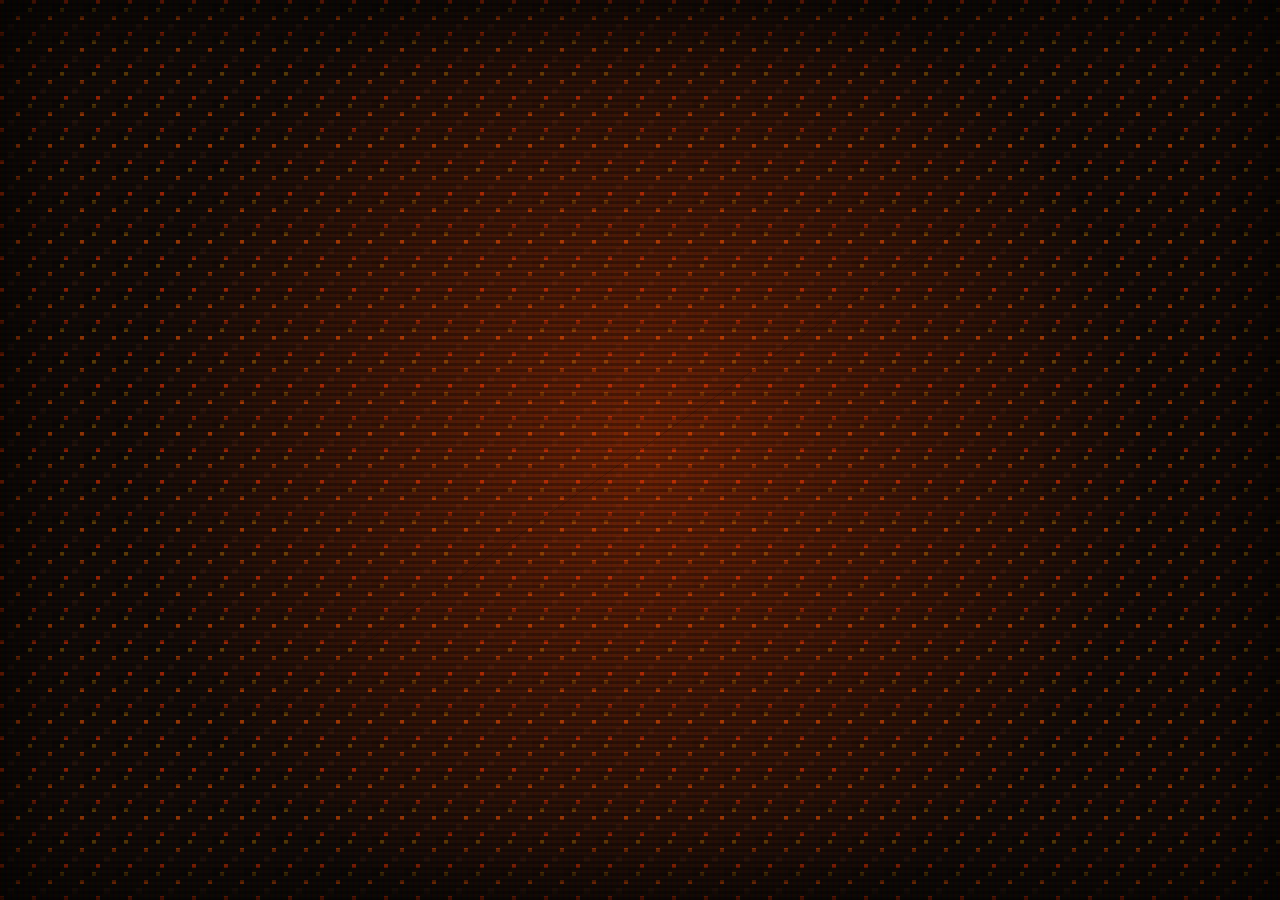
<file: index.html>
<!DOCTYPE html>
<html lang="en">

<head>
    <meta charset="UTF-8">
    <meta name="viewport" content="width=device-width, initial-scale=1.0">
    <title>lkim1124</title>
    <link rel="preconnect" href="https://fonts.googleapis.com">
    <link rel="preconnect" href="https://fonts.gstatic.com" crossorigin>
    <link href="https://fonts.googleapis.com/css2?family=Outfit:wght@400;600;800&display=swap" rel="stylesheet">
    <style>
        * {
            margin: 0;
            padding: 0;
            box-sizing: border-box;
        }

        body {
            display: flex;
            justify-content: center;
            align-items: center;
            min-height: 100vh;
            background-color: #0b0c10;
            background-image:
                linear-gradient(rgba(255, 255, 255, 0.02) 1px, transparent 1px),
                linear-gradient(90deg, rgba(255, 255, 255, 0.02) 1px, transparent 1px);
            background-size: 40px 40px;
            background-position: center;
            font-family: 'Outfit', sans-serif;
            overflow: hidden;
            position: relative;
        }

        #fight-bg-canvas {
            position: absolute;
            top: 0;
            left: 0;
            width: 100%;
            height: 100%;
            z-index: 0;
            pointer-events: none;
            image-rendering: pixelated;
            image-rendering: crisp-edges;
        }

        .container {
            position: relative;
            z-index: 1;
            text-align: center;
            display: flex;
            flex-direction: column;
            align-items: center;
            gap: 24px;
            padding: 40px;
            background: transparent;
            border: none;
            box-shadow: none;
            backdrop-filter: none;
            -webkit-backdrop-filter: none;
        }

        /* Pixelated Double-Bordered Action Button */
        .pixel-btn {
            font-family: 'Courier New', Courier, monospace;
            font-size: 2.3rem;
            font-weight: 900;
            color: #ffcc00;
            background: #101014;
            border: 4px solid #ffcc00;
            padding: 20px 42px;
            cursor: pointer;
            outline: none;
            box-shadow: 0 0 0 4px #101014, 0 0 0 8px #ff4400, 0 12px 24px rgba(0, 0, 0, 0.7);
            transition: all 0.15s ease, background-color 0.1s ease;
            text-transform: uppercase;
            letter-spacing: 2px;
            position: relative;
            z-index: 5;
            user-select: none;
            animation: pulse-border 1.5s infinite alternate ease-in-out;
        }

        .pixel-btn:hover {
            color: #ffffff;
            background: #ff4400;
            border-color: #ffffff;
            box-shadow: 0 0 0 4px #101014, 0 0 0 8px #ffcc00, 0 0 25px rgba(255, 204, 0, 0.8);
            transform: scale(1.05);
        }

        .pixel-btn:active {
            transform: scale(0.96);
        }

        /* Charred Crashed Button State */
        .pixel-btn.crashed {
            color: #661111 !important;
            background: #1b0a0a !important;
            border-color: #661111 !important;
            box-shadow: 0 0 0 4px #101014, 0 0 0 8px #2b0b0b, 0 0 10px rgba(0, 0, 0, 0.8) !important;
            animation: btn-flicker 0.15s infinite alternate !important;
            pointer-events: none;
        }

        @keyframes pulse-border {
            0% {
                box-shadow: 0 0 0 4px #101014, 0 0 0 8px #ff4400, 0 0 15px rgba(255, 68, 0, 0.4);
            }

            100% {
                box-shadow: 0 0 0 4px #101014, 0 0 0 8px #ffcc00, 0 0 30px rgba(255, 204, 0, 0.6);
            }
        }

        @keyframes btn-flicker {
            0% {
                opacity: 0.82;
                transform: translate(1px, -1px);
            }

            100% {
                opacity: 0.98;
                transform: translate(-1px, 1px);
            }
        }

        @keyframes wake-pulse {
            0%, 100% {
                border-color: rgba(0, 240, 255, 0.4);
                box-shadow: 0 0 15px rgba(0, 240, 255, 0.15);
                transform: scale(1);
            }
            50% {
                border-color: rgba(0, 240, 255, 0.8);
                box-shadow: 0 0 25px rgba(0, 240, 255, 0.35);
                transform: scale(1.03);
            }
        }

        /* Responsive styling */
        @media (max-width: 600px) {
            .pixel-btn {
                font-size: 1.6rem;
                padding: 14px 28px;
            }

            .container {
                width: 90%;
                padding: 20px 10px;
            }
        }

        /* Heavy Screen Shake for Meteor Impact */
        body.meteor-shake-active {
            animation: meteor-impact-shake 1.1s cubic-bezier(.36, .07, .19, .97) both;
            transform: translate3d(0, 0, 0);
            backface-visibility: hidden;
            perspective: 1000px;
        }

        @keyframes meteor-impact-shake {

            10%,
            90% {
                transform: translate3d(-6px, 4px, 0) rotate(-0.8deg);
            }

            20%,
            80% {
                transform: translate3d(8px, -6px, 0) rotate(1.5deg);
            }

            30%,
            50%,
            70% {
                transform: translate3d(-12px, 10px, 0) rotate(-2deg);
            }

            40%,
            60% {
                transform: translate3d(12px, -10px, 0) rotate(2deg);
            }

            95% {
                transform: translate3d(1px, -1px, 0) rotate(0.1deg);
            }
        }

        /* --- Anime Slash Overlay Styles --- */
        #intro-overlay {
            position: fixed;
            top: 0;
            left: 0;
            width: 100%;
            height: 100%;
            z-index: 9999;
            overflow: hidden;
            display: flex;
            justify-content: center;
            align-items: center;
            pointer-events: auto;
            user-select: none;
            touch-action: none;
            background-color: #030305;
            /* Seals diagonal aliasing gaps on load */
            transition: background-color 0.9s cubic-bezier(0.16, 1, 0.3, 1);
        }

        #intro-overlay::before {
            content: " ";
            display: block;
            position: absolute;
            top: 0;
            left: 0;
            bottom: 0;
            right: 0;
            background:
                linear-gradient(rgba(18, 16, 16, 0) 50%, rgba(0, 0, 0, 0.35) 50%),
                linear-gradient(90deg, rgba(255, 0, 0, 0.05), rgba(0, 255, 0, 0.03), rgba(0, 0, 255, 0.05));
            background-size: 100% 6px, 6px 100%;
            z-index: 10;
            pointer-events: none;
            opacity: 0.85;
            transition: opacity 0.5s ease-out;
        }

        #intro-overlay.slashed {
            background-color: transparent;
            pointer-events: none;
        }

        #intro-overlay.slashed::before {
            opacity: 0;
        }

        /* Diagonal splitting panels (styled as deep planet lava cavern) */
        .panel {
            position: absolute;
            top: 0;
            left: 0;
            width: 100%;
            height: 100%;
            background-color: #160c08;
            /* Dark rocky core */
            background-image:
                radial-gradient(circle at center, rgba(255, 68, 0, 0.4) 0%, transparent 65%),
                /* 16x16 Pixel dungeon stone texture */
                url("data:image/svg+xml;utf8,<svg xmlns='http://www.w3.org/2000/svg' width='16' height='16' viewBox='0 0 16 16' style='image-rendering:pixelated; shape-rendering:crispEdges;'><rect width='16' height='16' fill='%23130a07'/><rect x='0' y='0' width='2' height='2' fill='%23ff3300' opacity='0.55'/><rect x='8' y='8' width='2' height='2' fill='%23ff5500' opacity='0.55'/><rect x='14' y='4' width='2' height='2' fill='%23ffaa00' opacity='0.3'/><rect x='4' y='12' width='3' height='3' fill='%2322120c'/><rect x='10' y='2' width='4' height='4' fill='%230d0705'/></svg>"),
                /* Blocky retro-styled cracks */
                url("data:image/svg+xml;utf8,<svg xmlns='http://www.w3.org/2000/svg' width='160' height='160' viewBox='0 0 160 160' style='image-rendering:pixelated; shape-rendering:crispEdges;'><path d='M0 20 h 40 v 20 h 40 v -10 h 40 v 30 h 40 M 20 80 h 20 v 20 h 20 v -30 h 60 v 10 h 40 M 110 10 h 20 v 30 h 20' stroke='%23ff3c00' stroke-width='4' fill='none' opacity='0.75'/><path d='M0 20 h 40 v 20 h 40 v -10 h 40 v 30 h 40 M 20 80 h 20 v 20 h 20 v -30 h 60 v 10 h 40 M 110 10 h 20 v 30 h 20' stroke='%23ffaa00' stroke-width='1.5' fill='none' opacity='0.9'/></svg>");
            background-size: 100% 100%, 32px 32px, 160px 160px;
            transition: transform 1.2s cubic-bezier(0.16, 1, 0.3, 1), opacity 1.1s ease-in-out;
            pointer-events: none;
            box-shadow: inset 0 0 100px rgba(0, 0, 0, 0.95);
        }

        /* Left panel covers top-left half, with slight bleed to avoid aliasing gaps */
        .panel-left {
            clip-path: polygon(-1% -1%, 101% -1%, -1% 101%);
            filter: drop-shadow(0 0 15px rgba(255, 68, 0, 0.7));
        }

        /* Right panel covers bottom-right half */
        .panel-right {
            clip-path: polygon(101% -1%, 101% 101%, -1% 101%);
            filter: drop-shadow(0 0 15px rgba(255, 68, 0, 0.7));
        }

        /* Slice panels apart when cut is executed (breaking out of the planet) */
        #intro-overlay.slashed .panel-left {
            transform: translate(-65%, -65%) rotate(-10deg);
            opacity: 0;
        }

        #intro-overlay.slashed .panel-right {
            transform: translate(65%, 65%) rotate(10deg);
            opacity: 0;
        }

        /* Interactive trail & slash canvas */
        #slash-canvas {
            position: absolute;
            top: 0;
            left: 0;
            width: 100%;
            height: 100%;
            z-index: 2;
            pointer-events: none;
        }

        /* Mysterious profile avatar box (initially hidden) */
        .figure-container {
            position: absolute;
            bottom: 25px;
            left: 5%;
            width: 105px;
            height: 105px;
            background: rgba(16, 16, 22, 0.88);
            border: 2px solid rgba(255, 255, 255, 0.22);
            border-radius: 14px;
            padding: 8px;
            box-shadow: 0 10px 25px rgba(0, 0, 0, 0.65), 0 0 15px rgba(0, 240, 255, 0.05);
            backdrop-filter: blur(8px);
            -webkit-backdrop-filter: blur(8px);
            z-index: 3;
            opacity: 0;
            /* Changed from 0.95 to hide initially */
            transition: opacity 1.2s ease;
            pointer-events: none;
            display: flex;
            justify-content: center;
            align-items: center;
        }

        .figure-svg {
            width: 100%;
            height: 100%;
        }

        /* Pulsing unknown question symbol glow */
        .figure-svg text {
            animation: q-glow 2.5s infinite alternate ease-in-out;
        }

        @keyframes q-glow {

            0%,
            100% {
                filter: drop-shadow(0 0 2px #00f0ff);
                opacity: 0.7;
            }

            50% {
                filter: drop-shadow(0 0 9px #00f0ff);
                opacity: 1;
            }
        }

        /* Text container (centered initially for wake prompt, moves next to avatar when talking) */
        .speech-bubble {
            position: absolute;
            bottom: 50%;
            left: 50%;
            transform: translate(-50%, 50%);
            width: 600px; /* Increased to fit larger wake prompt */
            max-width: 90vw;
            text-align: center;
            opacity: 0;
            /* Changed from 1 to hide initially */
            transition: opacity 1s ease, left 0.8s cubic-bezier(0.16, 1, 0.3, 1), bottom 0.8s cubic-bezier(0.16, 1, 0.3, 1), transform 0.8s cubic-bezier(0.16, 1, 0.3, 1), width 0.8s cubic-bezier(0.16, 1, 0.3, 1);
            z-index: 3;
            pointer-events: none;
            background: none;
            border: none;
            box-shadow: none;
            backdrop-filter: none;
            -webkit-backdrop-filter: none;
            padding: 0;
        }

        .speech-bubble.talking {
            bottom: 40px;
            left: calc(5% + 125px);
            transform: translate(0, 0);
            text-align: left;
            width: 440px; /* Set width back to normal when talking next to avatar */
        }

        /* Pixelated monospaced retro text styles (floating beside avatar) */
        .intro-subtitle-text {
            font-family: 'Courier New', Courier, monospace;
            font-size: 1.2rem;
            font-weight: bold;
            line-height: 1.4;
            color: #ffffff;
            text-shadow: 0 0 10px rgba(0, 240, 255, 0.8), 0 0 20px rgba(0, 240, 255, 0.4);
            letter-spacing: 1px;
            min-height: 52px;
            transition: font-size 0.6s ease;
        }

        /* Centered wake state subtitle is larger */
        .speech-bubble:not(.talking) .intro-subtitle-text {
            font-size: 1.8rem;
            letter-spacing: 2px;
            text-shadow: 0 0 14px rgba(0, 240, 255, 0.95), 0 0 28px rgba(0, 240, 255, 0.5);
            background: rgba(0, 240, 255, 0.08);
            border: 2px dashed rgba(0, 240, 255, 0.4);
            padding: 10px 22px;
            border-radius: 8px;
            box-shadow: 0 0 20px rgba(0, 240, 255, 0.15);
            display: inline-block;
            animation: wake-pulse 2s infinite ease-in-out;
            cursor: pointer;
        }

        .intro-hint {
            font-family: 'Courier New', Courier, monospace;
            font-size: 0.75rem;
            font-weight: 900;
            color: #00f0ff;
            text-shadow: 0 0 6px rgba(0, 240, 255, 0.6);
            letter-spacing: 2.5px;
            text-transform: uppercase;
            display: flex;
            align-items: center;
            justify-content: flex-start;
            opacity: 0;
            transform: translateY(6px);
            transition: opacity 0.8s ease, transform 0.8s ease;
            margin-top: 10px;
        }

        /* Fade out figure and speech bubble on slash */
        #intro-overlay.slashed .figure-container,
        #intro-overlay.slashed .speech-bubble {
            opacity: 0 !important;
            transform: translateY(25px) scale(0.94);
            transition: opacity 0.4s ease-out, transform 0.4s ease-out;
        }

        /* Screen white flash overlay (blinding light fading out soon) */
        .slash-flash {
            position: fixed;
            top: 0;
            left: 0;
            width: 100%;
            height: 100%;
            background: #ffffff;
            z-index: 10000;
            pointer-events: none;
            opacity: 0;
            transition: opacity 0.85s cubic-bezier(0.1, 0.8, 0.35, 1);
            /* Lingers briefly, then fades soon */
        }

        .slash-flash.active {
            opacity: 1;
            transition: none !important;
            /* Instant blinding flash */
        }


        /* Screen shake effect applied on slash */
        body.shake-active {
            animation: screen-shake 0.45s cubic-bezier(.36, .07, .19, .97) both;
            transform: translate3d(0, 0, 0);
            backface-visibility: hidden;
            perspective: 1000px;
        }

        /* Reentry Rumble shake for atmospheric landing */
        body.reentry-shake-active {
            animation: screen-shake 1.2s cubic-bezier(.36, .07, .19, .97) both;
            transform: translate3d(0, 0, 0);
            backface-visibility: hidden;
            perspective: 1000px;
        }

        @keyframes screen-shake {

            10%,
            90% {
                transform: translate3d(-3px, 2px, 0) rotate(-0.5deg);
            }

            20%,
            80% {
                transform: translate3d(4px, -3px, 0) rotate(1deg);
            }

            30%,
            50%,
            70% {
                transform: translate3d(-6px, 5px, 0) rotate(-1.2deg);
            }

            40%,
            60% {
                transform: translate3d(6px, -5px, 0) rotate(1.2deg);
            }
        }

        /* Digital Retro Status Screen Panel */
        .status-screen {
            position: fixed;
            top: 50%;
            left: 50%;
            transform: translate(-50%, -50%) scale(0);
            width: 460px;
            max-width: 90vw;
            background: #0b0c10;
            border: 4px solid #00f0ff;
            outline: 4px solid #0b0c10;
            box-shadow: 0 0 0 8px #ff0055, 0 20px 40px rgba(0, 0, 0, 0.85), 0 0 25px rgba(0, 240, 255, 0.3);
            padding: 24px;
            color: #ffffff;
            font-family: 'Courier New', Courier, monospace;
            z-index: 1000;
            opacity: 0;
            transition: transform 0.6s cubic-bezier(0.175, 0.885, 0.32, 1.275), opacity 0.5s ease;
            pointer-events: none;
            image-rendering: pixelated;
        }

        .status-screen.show {
            transform: translate(-50%, -50%) scale(1);
            opacity: 1;
            pointer-events: auto;
        }

        /* Scanline / CRT glow overlay */
        .status-screen::before {
            content: " ";
            display: block;
            position: absolute;
            top: 0;
            left: 0;
            bottom: 0;
            right: 0;
            background: linear-gradient(rgba(18, 16, 16, 0) 50%, rgba(0, 0, 0, 0.25) 50%), linear-gradient(90deg, rgba(255, 0, 0, 0.05), rgba(0, 255, 0, 0.02), rgba(0, 0, 255, 0.05));
            background-size: 100% 4px, 6px 100%;
            z-index: 10;
            pointer-events: none;
            opacity: 0.7;
        }

        .status-close-btn {
            position: absolute;
            top: 6px;
            right: 12px;
            background: transparent;
            border: none;
            color: #ff0055;
            font-size: 1.8rem;
            font-weight: bold;
            cursor: pointer;
            text-shadow: 0 0 5px #ff0055;
            transition: transform 0.25s ease, color 0.25s ease;
            z-index: 12;
        }

        .status-close-btn:hover {
            color: #ffffff;
            transform: scale(1.15) rotate(90deg);
            text-shadow: 0 0 10px #ffffff;
        }

        .status-content {
            display: flex;
            gap: 20px;
            align-items: center;
            position: relative;
            z-index: 5;
        }

        .avatar-container {
            flex-shrink: 0;
            width: 110px;
            height: 110px;
            border: 4px solid #ffcc00;
            background: #111116;
            box-shadow: 0 0 0 3px #0b0c10, 0 0 12px rgba(255, 204, 0, 0.4);
            overflow: hidden;
            display: flex;
            justify-content: center;
            align-items: center;
        }

        .pixel-avatar {
            width: 100%;
            height: 100%;
            object-fit: cover;
            image-rendering: pixelated;
        }

        .info-container {
            display: flex;
            flex-direction: column;
            gap: 12px;
            text-align: left;
            flex-grow: 1;
        }

        .info-row {
            font-size: 0.95rem;
            line-height: 1.4;
            border-bottom: 2px dashed rgba(0, 240, 255, 0.25);
            padding-bottom: 4px;
        }

        .info-label {
            color: #00f0ff;
            font-weight: 900;
            text-shadow: 0 0 6px rgba(0, 240, 255, 0.6);
            margin-right: 6px;
        }

        .info-value {
            color: #ffffff;
            text-shadow: 0 0 4px rgba(255, 255, 255, 0.5);
            word-break: break-all;
        }

        #crash-btn {
            transition: opacity 0.4s ease, transform 0.15s ease, background-color 0.1s ease;
        }

        /* Planet Surface Terminal Window */
        .surface-terminal {
            position: fixed;
            top: 50%;
            left: 50%;
            transform: translate(-50%, -50%) scale(0);
            width: 540px;
            max-width: 90vw;
            background: rgba(4, 12, 6, 0.94);
            border: 4px solid #39ff14;
            outline: 4px solid #040c06;
            box-shadow: 0 0 0 8px #00ff66, 0 20px 40px rgba(0, 0, 0, 0.95), 0 0 30px rgba(57, 255, 20, 0.3);
            padding: 24px;
            color: #39ff14;
            font-family: 'Courier New', Courier, monospace;
            z-index: 1000;
            opacity: 0;
            transition: transform 0.6s cubic-bezier(0.175, 0.885, 0.32, 1.275), opacity 0.5s ease;
            pointer-events: none;
            image-rendering: pixelated;
            backdrop-filter: blur(8px);
            -webkit-backdrop-filter: blur(8px);
        }

        .surface-terminal.show {
            transform: translate(-50%, -50%) scale(1);
            opacity: 1;
            pointer-events: auto;
        }

        .surface-terminal::before {
            content: " ";
            display: block;
            position: absolute;
            top: 0;
            left: 0;
            bottom: 0;
            right: 0;
            background: linear-gradient(rgba(18, 16, 16, 0) 50%, rgba(0, 0, 0, 0.25) 50%);
            background-size: 100% 4px;
            z-index: 10;
            pointer-events: none;
            opacity: 0.6;
        }

        .surface-header {
            font-size: 1.5rem;
            color: #39ff14;
            font-weight: 900;
            text-align: center;
            margin-bottom: 16px;
            text-shadow: 0 0 10px rgba(57, 255, 20, 0.8);
            border-bottom: 3px double #39ff14;
            padding-bottom: 6px;
            letter-spacing: 1px;
        }

        .surface-grid {
            display: flex;
            flex-direction: column;
            gap: 16px;
            margin-bottom: 20px;
        }

        .terminal-section {
            border: 2px solid rgba(57, 255, 20, 0.4);
            background: rgba(0, 0, 0, 0.5);
            padding: 14px;
            box-shadow: inset 0 0 10px rgba(57, 255, 20, 0.1);
        }

        .section-title {
            color: #39ff14;
            font-size: 1.05rem;
            font-weight: bold;
            margin-bottom: 10px;
            text-shadow: 0 0 6px rgba(57, 255, 20, 0.6);
            border-bottom: 1px dashed rgba(57, 255, 20, 0.4);
            padding-bottom: 4px;
        }

        .terminal-info-row {
            font-size: 0.9rem;
            line-height: 1.4;
            margin-bottom: 4px;
        }

        .terminal-info-label {
            color: #00ff66;
            font-weight: bold;
        }

        .terminal-info-value {
            color: #ffffff;
        }

        .game-item {
            display: flex;
            justify-content: space-between;
            align-items: center;
            padding: 8px 0;
            border-bottom: 1px dashed rgba(57, 255, 20, 0.2);
            gap: 12px;
        }

        .game-item:last-child {
            border-bottom: none;
        }

        .game-info {
            text-align: left;
            flex-grow: 1;
        }

        .game-name {
            color: #ffffff;
            font-weight: bold;
            font-size: 0.95rem;
        }

        .game-desc {
            color: #88aa88;
            font-size: 0.75rem;
            margin-top: 2px;
        }

        .terminal-btn-link {
            text-decoration: none;
        }

        .terminal-btn {
            background: #040c06;
            border: 2px solid #39ff14;
            color: #39ff14;
            padding: 6px 14px;
            font-family: 'Courier New', Courier, monospace;
            font-weight: bold;
            font-size: 0.8rem;
            cursor: pointer;
            text-shadow: 0 0 4px rgba(57, 255, 20, 0.5);
            transition: all 0.15s ease;
            outline: none;
        }

        .terminal-btn:hover {
            background: #39ff14;
            color: #040c06;
            box-shadow: 0 0 10px rgba(57, 255, 20, 0.6);
            text-shadow: none;
        }

        .launch-btn {
            width: 100%;
            padding: 12px;
            font-size: 1rem;
            margin-top: 10px;
            background: #ff0055;
            border-color: #ff0055;
            color: #ffffff;
            text-shadow: 0 0 4px #ff0055;
        }

        .launch-btn:hover {
            background: #ffffff;
            color: #ff0055;
            border-color: #ffffff;
            box-shadow: 0 0 15px rgba(255, 255, 255, 0.8);
        }

        @media (max-width: 600px) {
            .status-screen, .surface-terminal {
                padding: 16px 12px;
                width: 330px;
            }

            .status-content {
                flex-direction: column;
                gap: 16px;
            }

            .info-container {
                width: 100%;
            }

            .avatar-container {
                width: 100px;
                height: 100px;
            }

            .game-item {
                flex-direction: column;
                align-items: flex-start;
                gap: 8px;
            }

            .game-item .terminal-btn-link {
                width: 100%;
            }

            .game-item .terminal-btn {
                width: 100%;
                text-align: center;
            }

            .speech-bubble.talking {
                left: 5%;
                bottom: 140px;
                width: 90vw;
                transform: translate(0, 0);
                text-align: left;
            }
        }
    </style>
</head>

<body>
    <!-- Intro Splash Overlay -->
    <div id="intro-overlay">
        <div class="panel panel-left"></div>
        <div class="panel panel-right"></div>
        <canvas id="slash-canvas"></canvas>
        <div class="intro-content">
            <!-- Mysterious Unknown Person Box Outline -->
            <div class="figure-container" id="figure-container">
                <svg class="figure-svg" viewBox="0 0 16 16" fill="none" xmlns="http://www.w3.org/2000/svg"
                    style="image-rendering: pixelated; shape-rendering: crispEdges;">
                    <!-- Silhouette shoulders (blocky pixel art) -->
                    <rect x="2" y="11" width="12" height="5" fill="rgba(255, 255, 255, 0.08)"
                        stroke="rgba(255, 255, 255, 0.45)" stroke-width="1" />
                    <!-- Silhouette neck -->
                    <rect x="7" y="9" width="2" height="2" fill="rgba(255, 255, 255, 0.08)"
                        stroke="rgba(255, 255, 255, 0.45)" stroke-width="1" />
                    <!-- Silhouette head (blocky pixel art) -->
                    <rect x="5" y="3" width="6" height="6" fill="rgba(255, 255, 255, 0.08)"
                        stroke="rgba(255, 255, 255, 0.45)" stroke-width="1" />
                    <!-- Glowing Question Mark -->
                    <text x="8" y="7.5" text-anchor="middle" font-family="'Courier New', Courier, monospace"
                        font-size="6" font-weight="900" fill="#00f0ff" filter="drop-shadow(0 0 1px #00f0ff)">?</text>
                </svg>
            </div>

            <!-- Speech Bubble -->
            <div class="speech-bubble" id="speech-bubble">
                <div class="intro-subtitle-text">[ Click / Tap to Wake ]</div>
                <div class="intro-hint" style="opacity: 0;">[ Swipe to Cut ]</div>
            </div>
        </div>
    </div>

    <!-- White flash overlay -->
    <div class="slash-flash" id="slash-flash"></div>

    <!-- Red vs Blue Fight Canvas Background -->
    <canvas id="fight-bg-canvas"></canvas>

    <div class="container">
        <button id="crash-btn" class="pixel-btn">CRASH LANDING</button>
    </div>

    <!-- Digital Status Screen -->
    <div id="status-screen" class="status-screen">
        <button class="status-close-btn" id="status-close-btn">&times;</button>
        <div class="status-content">
            <div class="avatar-container">
                <img src="pixel_boy.png" alt="Laurence Kim" class="pixel-avatar">
            </div>
            <div class="info-container">
                <div class="info-row"><span class="info-label">Name:</span> <span class="info-value">Laurence Kim</span>
                </div>
                <div class="info-row"><span class="info-label">Email:</span> <span
                        class="info-value">laurencekim11242@gmail.com</span></div>
                <div class="info-row"><span class="info-label">Location:</span> <span class="info-value">Someplace in
                        Calilifornia</span></div>
            </div>
        </div>
    </div>

    <!-- Planet Surface Terminal Screen -->
    <div id="surface-terminal" class="surface-terminal">
        <div class="surface-header">PLANET SURFACE LINK</div>
        <div class="surface-grid">
            <div class="terminal-section">
                <div class="section-title">⚡ STATION: GREEN-LANDING-1</div>
                <div class="terminal-info-row"><span class="terminal-info-label">Environment:</span> <span class="terminal-info-value">Green Ground, Geysers, Water Pools</span></div>
                <div class="terminal-info-row"><span class="terminal-info-label">Life Forms:</span> <span class="terminal-info-value">NONE DETECTED (NO LIFE)</span></div>
                <div class="terminal-info-row"><span class="terminal-info-label">Explorer:</span> <span class="terminal-info-value">Laurence Kim</span></div>
            </div>
            
            <div class="terminal-section">
                <div class="section-title">🎮 GAMES & PROJECT PAGES</div>
                <div class="game-item">
                    <div class="game-info">
                        <div class="game-name">Animation Brawl</div>
                        <div class="game-desc">High-energy pixel art brawl game.</div>
                    </div>
                    <a href="pages/AnimationBrawl/game.html" class="terminal-btn-link" target="_blank"><button class="terminal-btn">LAUNCH GAME</button></a>
                </div>
                <div class="game-item">
                    <div class="game-info">
                        <div class="game-name">Halli Galli</div>
                        <div class="game-desc">Fast-paced retro card matching game.</div>
                    </div>
                    <a href="pages/HalliGalli/HalliGalli.html" class="terminal-btn-link" target="_blank"><button class="terminal-btn">LAUNCH GAME</button></a>
                </div>
            </div>
        </div>
    </div>

    <!-- Intro Interaction & Animations -->
    <script>
        (function () {
            const canvas = document.getElementById('slash-canvas');
            const ctx = canvas.getContext('2d');
            const overlay = document.getElementById('intro-overlay');
            const flash = document.getElementById('slash-flash');

            let isDrawing = false;
            let pointerPath = [];
            let slashes = [];
            let particles = [];
            let windParticles = [];
            let isSlashed = false;
            let introStarted = false;
            let crossOpacity = 0; // pulsing central cross guide visibility

            function spawnWind(x, y, vx, vy, color = 'rgba(255, 255, 255, 0.4)') {
                windParticles.push({
                    x: x,
                    y: y,
                    vx: vx,
                    vy: vy,
                    color: color,
                    alpha: 0.4 + Math.random() * 0.3,
                    life: 0,
                    maxLife: 30 + Math.random() * 25,
                    width: 2 + Math.random() * 3,
                    length: 80 + Math.random() * 120,
                    curveFreq: 0.08 + Math.random() * 0.08,
                    curveAmp: 5 + Math.random() * 8
                });
            }

            // Handle retina displays and resize
            function resizeCanvas() {
                canvas.width = window.innerWidth * window.devicePixelRatio;
                canvas.height = window.innerHeight * window.devicePixelRatio;
                canvas.style.width = window.innerWidth + 'px';
                canvas.style.height = window.innerHeight + 'px';
                ctx.scale(window.devicePixelRatio, window.devicePixelRatio);
            }
            window.addEventListener('resize', resizeCanvas);
            resizeCanvas();

            // Shared Web Audio API Context to avoid resource starvation / browser limits
            function getAudioContext() {
                const AudioContext = window.AudioContext || window.webkitAudioContext;
                if (!window.sharedAudioContextInstance && AudioContext) {
                    window.sharedAudioContextInstance = new AudioContext();
                }
                if (window.sharedAudioContextInstance && window.sharedAudioContextInstance.state === 'suspended') {
                    window.sharedAudioContextInstance.resume();
                }
                return window.sharedAudioContextInstance;
            }

            // Synthesize cyber-reboot awake startup chime
            function playAwakeSound() {
                try {
                    const ctx = getAudioContext();
                    if (!ctx) return;
                    const now = ctx.currentTime;

                    const osc = ctx.createOscillator();
                    const gain = ctx.createGain();
                    osc.type = 'triangle';
                    osc.frequency.setValueAtTime(150, now);
                    osc.frequency.exponentialRampToValueAtTime(600, now + 0.45);

                    gain.gain.setValueAtTime(0.001, now);
                    gain.gain.exponentialRampToValueAtTime(0.35, now + 0.15);
                    gain.gain.exponentialRampToValueAtTime(0.001, now + 0.45);

                    osc.connect(gain);
                    gain.connect(ctx.destination);
                    osc.start();
                    osc.stop(now + 0.5);
                } catch (e) { }
            }

            // Synthesize background ambient rumble drone
            function playAtmosphericDrone() {
                try {
                    const ctx = getAudioContext();
                    if (!ctx) return;

                    const masterGain = ctx.createGain();
                    masterGain.gain.setValueAtTime(0, ctx.currentTime);
                    masterGain.gain.linearRampToValueAtTime(0.35, ctx.currentTime + 1.5);
                    masterGain.connect(ctx.destination);

                    const lowpass = ctx.createBiquadFilter();
                    lowpass.type = 'lowpass';
                    lowpass.frequency.setValueAtTime(160, ctx.currentTime);
                    lowpass.connect(masterGain);

                    const osc1 = ctx.createOscillator();
                    osc1.type = 'sawtooth';
                    osc1.frequency.setValueAtTime(55, ctx.currentTime); // A1 note
                    osc1.connect(lowpass);

                    const osc2 = ctx.createOscillator();
                    osc2.type = 'triangle';
                    osc2.frequency.setValueAtTime(110.5, ctx.currentTime); // A2 slight detune

                    const osc2Gain = ctx.createGain();
                    osc2Gain.gain.setValueAtTime(0.12, ctx.currentTime);
                    osc2.connect(osc2Gain);
                    osc2Gain.connect(lowpass);

                    // Pulse drone filter frequency using LFO
                    const lfo = ctx.createOscillator();
                    lfo.type = 'sine';
                    lfo.frequency.setValueAtTime(0.2, ctx.currentTime); // 5 sec cycles

                    const lfoGain = ctx.createGain();
                    lfoGain.gain.setValueAtTime(45, ctx.currentTime);

                    lfo.connect(lfoGain);
                    lfoGain.connect(lowpass.frequency);

                    osc1.start();
                    osc2.start();
                    lfo.start();

                    window.activeDrone = {
                        ctx: ctx,
                        stop: function () {
                            masterGain.gain.cancelScheduledValues(ctx.currentTime);
                            masterGain.gain.setValueAtTime(masterGain.gain.value, ctx.currentTime);
                            masterGain.gain.exponentialRampToValueAtTime(0.001, ctx.currentTime + 0.6);
                            setTimeout(() => {
                                try {
                                    osc1.stop();
                                    osc2.stop();
                                    lfo.stop();
                                } catch (e) { }
                            }, 700);
                        }
                    };
                } catch (e) {
                    console.warn("Drone synthesis blocked/failed:", e);
                }
            }

            // Synthesize blade sounds in-browser using Web Audio API (with anime-style bass-drops & sword SHINGS)
            function playSlashSound(isHeavy = false) {
                try {
                    const ctx = getAudioContext();
                    if (!ctx) return;

                    const now = ctx.currentTime;

                    // 1. Blade whoosh / swipe (white noise sweep)
                    const duration = isHeavy ? 0.6 : 0.35;
                    const bufferSize = ctx.sampleRate * duration;
                    const buffer = ctx.createBuffer(1, bufferSize, ctx.sampleRate);
                    const data = buffer.getChannelData(0);
                    for (let i = 0; i < bufferSize; i++) {
                        data[i] = Math.random() * 2 - 1;
                    }

                    const noiseSource = ctx.createBufferSource();
                    noiseSource.buffer = buffer;

                    const bandpass = ctx.createBiquadFilter();
                    bandpass.type = 'bandpass';
                    // High Q gives a resonant whistle/sizzle sweep
                    bandpass.Q.value = isHeavy ? 12.0 : 6.0;
                    bandpass.frequency.setValueAtTime(isHeavy ? 3500 : 2500, now);
                    bandpass.frequency.exponentialRampToValueAtTime(isHeavy ? 60 : 150, now + duration);

                    const noiseGain = ctx.createGain();
                    noiseGain.gain.setValueAtTime(isHeavy ? 0.5 : 0.25, now);
                    noiseGain.gain.exponentialRampToValueAtTime(0.001, now + duration);

                    noiseSource.connect(bandpass);
                    bandpass.connect(noiseGain);
                    noiseGain.connect(ctx.destination);
                    noiseSource.start(now);
                    noiseSource.stop(now + duration);

                    // 2. Heavy bass sweep / sub-drop (only for heavy slash)
                    if (isHeavy) {
                        const bassOsc = ctx.createOscillator();
                        const bassGain = ctx.createGain();
                        bassOsc.type = 'triangle';
                        bassOsc.frequency.setValueAtTime(130, now);
                        bassOsc.frequency.exponentialRampToValueAtTime(28, now + 0.3);

                        bassGain.gain.setValueAtTime(0.7, now);
                        bassGain.gain.exponentialRampToValueAtTime(0.001, now + 0.35);

                        bassOsc.connect(bassGain);
                        bassGain.connect(ctx.destination);
                        bassOsc.start(now);
                        bassOsc.stop(now + 0.36);
                    }

                    // 3. Metallic contact clash (detuned ring modulation frequencies)
                    const clashFreqs = isHeavy ? [580, 850, 1150, 1600, 2200] : [700, 1050, 1500];
                    clashFreqs.forEach((freq, index) => {
                        const osc = ctx.createOscillator();
                        const gain = ctx.createGain();

                        osc.type = index % 2 === 0 ? 'sine' : 'triangle';
                        osc.frequency.setValueAtTime(freq, now);
                        // pitch sweeps down on clash impact
                        osc.frequency.exponentialRampToValueAtTime(freq * 0.75, now + 0.2);

                        const vol = index === 0 ? (isHeavy ? 0.3 : 0.15) : (isHeavy ? 0.1 : 0.05);
                        gain.gain.setValueAtTime(vol, now);
                        gain.gain.exponentialRampToValueAtTime(0.001, now + 0.25 + (isHeavy ? 0.15 : 0.05));

                        osc.connect(gain);
                        gain.connect(ctx.destination);
                        osc.start(now);
                        osc.stop(now + 0.5);
                    });

                    // 4. Loud, ringing metal sword "SHING!" drawing slide (only for heavy slash)
                    if (isHeavy) {
                        // Resonant high-pass friction noise
                        const frictionBuffer = ctx.createBuffer(1, ctx.sampleRate * 0.3, ctx.sampleRate);
                        const frictionData = frictionBuffer.getChannelData(0);
                        for (let i = 0; i < frictionBuffer.length; i++) {
                            frictionData[i] = Math.random() * 2 - 1;
                        }
                        const frictionSource = ctx.createBufferSource();
                        frictionSource.buffer = frictionBuffer;

                        const frictionFilter = ctx.createBiquadFilter();
                        frictionFilter.type = 'bandpass';
                        frictionFilter.Q.value = 25.0; // ultra resonant whistling draw friction
                        frictionFilter.frequency.setValueAtTime(800, now);
                        frictionFilter.frequency.exponentialRampToValueAtTime(5000, now + 0.25); // ascending slide

                        const frictionGain = ctx.createGain();
                        frictionGain.gain.setValueAtTime(0, now);
                        frictionGain.gain.linearRampToValueAtTime(0.35, now + 0.05); // sharp attack
                        frictionGain.gain.exponentialRampToValueAtTime(0.001, now + 0.3);

                        frictionSource.connect(frictionFilter);
                        frictionFilter.connect(frictionGain);
                        frictionGain.connect(ctx.destination);
                        frictionSource.start(now);
                        frictionSource.stop(now + 0.3);

                        // Metallic resonance chimes sliding UP to form a sharp, bright shing
                        const shingFreqs = [1500, 2100, 3200, 4500, 5800, 7200];
                        shingFreqs.forEach((freq, index) => {
                            const osc = ctx.createOscillator();
                            const gain = ctx.createGain();

                            osc.type = 'sine';
                            osc.frequency.setValueAtTime(freq * 0.9, now);
                            // slide pitch UP slightly during friction draw
                            osc.frequency.exponentialRampToValueAtTime(freq * 1.08, now + 0.12);

                            gain.gain.setValueAtTime(0, now);
                            gain.gain.linearRampToValueAtTime(index === 0 ? 0.3 : 0.15, now + 0.03); // quick attack
                            // long smooth chime decay tail
                            const decayTime = 1.0 + (index * 0.12);
                            gain.gain.exponentialRampToValueAtTime(0.001, now + decayTime);

                            osc.connect(gain);
                            gain.connect(ctx.destination);
                            osc.start(now);
                            osc.stop(now + decayTime + 0.2);
                        });
                    }
                } catch (e) {
                    console.warn("AudioContext playback blocked/failed:", e);
                }
            }

            // Synthesize physical typewriter mechanical keystroke click sound
            let lastTextSoundTime = 0;
            function playTextCharSound() {
                try {
                    const now = Date.now();
                    if (now - lastTextSoundTime < 45) return;
                    lastTextSoundTime = now;

                    const ctx = getAudioContext();
                    if (!ctx) return;

                    // 1. Noise burst (Key strike clack) - louder clicks
                    const bufferSize = ctx.sampleRate * 0.02; // 20ms click
                    const buffer = ctx.createBuffer(1, bufferSize, ctx.sampleRate);
                    const data = buffer.getChannelData(0);
                    for (let i = 0; i < bufferSize; i++) {
                        data[i] = Math.random() * 2 - 1;
                    }

                    const noiseSource = ctx.createBufferSource();
                    noiseSource.buffer = buffer;

                    const bandpass = ctx.createBiquadFilter();
                    bandpass.type = 'bandpass';
                    bandpass.frequency.setValueAtTime(1400 + Math.random() * 400, ctx.currentTime);
                    bandpass.Q.value = 6;

                    const noiseGain = ctx.createGain();
                    noiseGain.gain.setValueAtTime(0.90, ctx.currentTime); // Much louder clack
                    noiseGain.gain.exponentialRampToValueAtTime(0.001, ctx.currentTime + 0.016);

                    noiseSource.connect(bandpass);
                    bandpass.connect(noiseGain);
                    noiseGain.connect(ctx.destination);
                    noiseSource.start();

                    // 2. High-pitched mechanical metal strike - louder metal ping
                    const osc = ctx.createOscillator();
                    const gain = ctx.createGain();

                    osc.type = 'sine';
                    osc.frequency.setValueAtTime(2000 + Math.random() * 300, ctx.currentTime);

                    gain.gain.setValueAtTime(0.32, ctx.currentTime); // Much louder ping
                    gain.gain.exponentialRampToValueAtTime(0.001, ctx.currentTime + 0.012);

                    osc.connect(gain);
                    gain.connect(ctx.destination);
                    osc.start();
                    osc.stop(ctx.currentTime + 0.02);

                    // 3. Tactile mid-range key press body thump (low-mid transient)
                    const oscThump = ctx.createOscillator();
                    const thumpGain = ctx.createGain();
                    oscThump.type = 'triangle';
                    oscThump.frequency.setValueAtTime(250, ctx.currentTime);
                    oscThump.frequency.exponentialRampToValueAtTime(100, ctx.currentTime + 0.03);

                    thumpGain.gain.setValueAtTime(0.45, ctx.currentTime);
                    thumpGain.gain.exponentialRampToValueAtTime(0.001, ctx.currentTime + 0.025);

                    oscThump.connect(thumpGain);
                    thumpGain.connect(ctx.destination);
                    oscThump.start();
                    oscThump.stop(ctx.currentTime + 0.035);
                } catch (e) { }
            }

            // Synthesize low-frequency pulsing target heartbeat sound using Web Audio timeline scheduling
            function playHeartbeatSound() {
                try {
                    const ctx = getAudioContext();
                    if (!ctx) return;

                    const now = ctx.currentTime;

                    // Beat 1 (Lub) - deep sub thud with transient pop
                    const osc1 = ctx.createOscillator();
                    const gain1 = ctx.createGain();
                    osc1.type = 'triangle'; // Triangle instead of sine for richer harmonics
                    osc1.frequency.setValueAtTime(120, now);
                    osc1.frequency.exponentialRampToValueAtTime(50, now + 0.12);
                    gain1.gain.setValueAtTime(1.8, now); // Boosted volume
                    gain1.gain.exponentialRampToValueAtTime(0.001, now + 0.14);

                    const trans1 = ctx.createOscillator();
                    const transGain1 = ctx.createGain();
                    trans1.type = 'triangle';
                    trans1.frequency.setValueAtTime(250, now); // Higher mid transient
                    trans1.frequency.exponentialRampToValueAtTime(90, now + 0.05);
                    transGain1.gain.setValueAtTime(0.8, now); // Much louder transient
                    transGain1.gain.exponentialRampToValueAtTime(0.001, now + 0.05);

                    osc1.connect(gain1);
                    gain1.connect(ctx.destination);
                    trans1.connect(transGain1);
                    transGain1.connect(ctx.destination);

                    osc1.start(now);
                    osc1.stop(now + 0.15);
                    trans1.start(now);
                    trans1.stop(now + 0.06);

                    // Beat 2 (Dub) - scheduled exactly 180ms later
                    const osc2 = ctx.createOscillator();
                    const gain2 = ctx.createGain();
                    osc2.type = 'triangle'; // Triangle instead of sine
                    osc2.frequency.setValueAtTime(130, now + 0.18);
                    osc2.frequency.exponentialRampToValueAtTime(55, now + 0.18 + 0.12);
                    gain2.gain.setValueAtTime(0, now);
                    gain2.gain.setValueAtTime(1.5, now + 0.18); // Boosted volume
                    gain2.gain.exponentialRampToValueAtTime(0.001, now + 0.18 + 0.14);

                    const trans2 = ctx.createOscillator();
                    const transGain2 = ctx.createGain();
                    trans2.type = 'triangle';
                    trans2.frequency.setValueAtTime(260, now + 0.18); // Higher mid transient
                    trans2.frequency.exponentialRampToValueAtTime(100, now + 0.18 + 0.05);
                    transGain2.gain.setValueAtTime(0, now);
                    transGain2.gain.setValueAtTime(0.65, now + 0.18); // Much louder transient
                    transGain2.gain.exponentialRampToValueAtTime(0.001, now + 0.18 + 0.05);

                    osc2.connect(gain2);
                    gain2.connect(ctx.destination);
                    trans2.connect(transGain2);
                    transGain2.connect(ctx.destination);

                    osc2.start(now + 0.18);
                    osc2.stop(now + 0.18 + 0.15);
                    trans2.start(now + 0.18);
                    trans2.stop(now + 0.18 + 0.06);
                } catch (e) { }
            }

            let heartbeatInterval = null;
            function startHeartbeatLoop() {
                if (heartbeatInterval) return;
                heartbeatInterval = setInterval(() => {
                    if (isSlashed) {
                        stopHeartbeatLoop();
                        return;
                    }
                    playHeartbeatSound();
                }, 1300); // Pulse every 1.3 seconds
            }

            function stopHeartbeatLoop() {
                if (heartbeatInterval) {
                    clearInterval(heartbeatInterval);
                    heartbeatInterval = null;
                }
            }

            // Trigger the mysterious figure dialog sequence
            function startIntroSequence() {
                if (introStarted) return;
                introStarted = true;

                playAtmosphericDrone();
                playAwakeSound();

                const dialogText = "Hey, over here! ... have you tried slicing the screen?";
                const textEl = document.querySelector('.intro-subtitle-text');
                const hintEl = document.querySelector('.intro-hint');
                const figureEl = document.getElementById('figure-container');
                const bubbleEl = document.getElementById('speech-bubble');

                // Instantly hide current waking instructions on click
                if (textEl) textEl.textContent = "";
                if (bubbleEl) {
                    bubbleEl.style.opacity = '0';
                    bubbleEl.classList.add('talking');
                }
                if (figureEl) {
                    figureEl.style.opacity = '0';
                }

                // 2-second cinematic delay before revealing the mysterious figure and starting the dialogue typing
                setTimeout(() => {
                    if (isSlashed) return;

                    // Reveal figure
                    if (figureEl) {
                        figureEl.style.opacity = '0.95';
                    }

                    // Reveal speech bubble (now styled next to avatar or stacked on mobile)
                    if (bubbleEl) {
                        bubbleEl.style.opacity = '1';
                        bubbleEl.style.transform = 'translate(0, 0)';
                    }

                    // Typewriter effect
                    let idx = 0;
                    function typeLetter() {
                        if (isSlashed) return;
                        if (idx < dialogText.length) {
                            const char = dialogText.charAt(idx);
                            textEl.textContent += char;
                            idx++;

                            // Play typewriter click (ignore spaces/dots to maintain rhythm)
                            if (char !== ' ' && char !== '.') {
                                playTextCharSound();
                            }

                            // Natural pauses at ellipsis
                            const nextChar = dialogText.charAt(idx);
                            let delay = 35 + Math.random() * 45;
                            if (char === '.' && nextChar !== '.') {
                                delay = 550; // pause at punctuation
                            }
                            setTimeout(typeLetter, delay);
                        } else {
                            // Reveal swipe instructions after typewriter completes
                            if (hintEl && !isSlashed) {
                                hintEl.style.opacity = '0.7';
                                hintEl.style.transform = 'translateY(0)';
                            }

                            // Fade in central target cross guide
                            let fadeInterval = setInterval(() => {
                                if (isSlashed) {
                                    clearInterval(fadeInterval);
                                    return;
                                }
                                crossOpacity += 0.06;
                                if (crossOpacity >= 0.85) {
                                    crossOpacity = 0.85;
                                    clearInterval(fadeInterval);
                                    startHeartbeatLoop(); // Trigger target heartbeat
                                }
                            }, 50);
                        }
                    }
                    typeLetter();
                }, 2000);
            }

            // Handle pointerdown: bypass autoplay blocks and record drag start
            overlay.addEventListener('pointerdown', function (e) {
                if (isSlashed) return;

                // Initialize/resume AudioContext on first touch
                getAudioContext();

                // Start intro text dialogue if it hasn't started yet
                startIntroSequence();

                isDrawing = true;
                pointerPath = [{ x: e.clientX, y: e.clientY, time: Date.now() }];
                overlay.setPointerCapture(e.pointerId);
            });

            // Create trail/embers as user drags
            function createTrailParticle(x, y) {
                particles.push({
                    x: x,
                    y: y,
                    vx: (Math.random() - 0.5) * 2,
                    vy: (Math.random() - 0.5) * 2 - 0.8,
                    color: 'rgba(0, 240, 255, 0.75)',
                    alpha: 0.8,
                    decay: 0.035,
                    size: 1 + Math.random() * 1.5,
                    gravity: -0.01
                });
            }

            // Central dramatic spark explosion
            function createExplosion(cx, cy, count) {
                for (let i = 0; i < count; i++) {
                    const angle = Math.random() * Math.PI * 2;
                    const speed = 3 + Math.random() * 14;
                    particles.push({
                        x: cx,
                        y: cy,
                        vx: Math.cos(angle) * speed,
                        vy: Math.sin(angle) * speed - 1.5,
                        color: Math.random() > 0.5 ? '#00f0ff' : '#ff0055',
                        alpha: 1,
                        decay: 0.014 + Math.random() * 0.018,
                        size: 2.2 + Math.random() * 2.5,
                        gravity: 0.18
                    });
                }
            }

            // Project a line segment completely across screen edges
            function getScreenExtendedLine(p1, p2) {
                const dx = p2.x - p1.x;
                const dy = p2.y - p1.y;
                if (Math.abs(dx) < 0.05 && Math.abs(dy) < 0.05) {
                    return { x1: 0, y1: window.innerHeight / 2, x2: window.innerWidth, y2: window.innerHeight / 2 };
                }
                const len = Math.sqrt(dx * dx + dy * dy);
                const ux = dx / len;
                const uy = dy / len;
                const diagonal = Math.sqrt(window.innerWidth * window.innerWidth + window.innerHeight * window.innerHeight);
                return {
                    x1: p1.x - ux * diagonal,
                    y1: p1.y - uy * diagonal,
                    x2: p2.x + ux * diagonal,
                    y2: p2.y + uy * diagonal
                };
            }

            function createSlash(x1, y1, x2, y2, color) {
                slashes.push({
                    x1, y1, x2, y2,
                    color,
                    drawProgress: 0,
                    fadeProgress: 0,
                    drawSpeed: 0.28,  // draws across in 3-4 frames
                    fadeSpeed: 0.045  // fades out in 20 frames
                });
            }

            // Calculate shortest distance from point (px, py) to line segment (x1, y1) -> (x2, y2)
            function getDistanceToSegment(px, py, x1, y1, x2, y2) {
                const dx = x2 - x1;
                const dy = y2 - y1;
                const l2 = dx * dx + dy * dy;
                if (l2 === 0) return Math.sqrt((px - x1) * (px - x1) + (py - y1) * (py - y1));
                let t = ((px - x1) * dx + (py - y1) * dy) / l2;
                t = Math.max(0, Math.min(1, t));
                const tx = x1 + t * dx;
                const ty = y1 + t * dy;
                return Math.sqrt((px - tx) * (px - tx) + (py - ty) * (py - ty));
            }

            overlay.addEventListener('pointermove', function (e) {
                if (!isDrawing || isSlashed) return;
                pointerPath.push({ x: e.clientX, y: e.clientY, time: Date.now() });

                if (pointerPath.length > 20) {
                    pointerPath.shift();
                }

                if (Math.random() < 0.5) {
                    createTrailParticle(e.clientX, e.clientY);
                }

                // Spawn wind wisps on drag
                if (pointerPath.length >= 2 && Math.random() < 0.35) {
                    const prev = pointerPath[pointerPath.length - 2];
                    const vx = (e.clientX - prev.x) * 0.45;
                    const vy = (e.clientY - prev.y) * 0.45;
                    spawnWind(e.clientX, e.clientY, vx, vy, 'rgba(255, 255, 255, 0.28)');
                }
            });

            overlay.addEventListener('pointerup', function (e) {
                if (!isDrawing || isSlashed) return;
                isDrawing = false;
                overlay.releasePointerCapture(e.pointerId);

                if (pointerPath.length >= 2) {
                    const start = pointerPath[0];
                    const end = pointerPath[pointerPath.length - 1];
                    const dx = end.x - start.x;
                    const dy = end.y - start.y;
                    const distance = Math.sqrt(dx * dx + dy * dy);
                    const duration = end.time - start.time;

                    // Trigger slash if swipe is long and swift
                    if (distance > 70 && duration < 600) {
                        const cx = window.innerWidth / 2;
                        const cy = window.innerHeight / 2;
                        const distToCenter = getDistanceToSegment(cx, cy, start.x, start.y, end.x, end.y);

                        // If user swipes near the center target cross, trigger the cinematic entry combo
                        if (distToCenter < 120) {
                            triggerSlashSequence(start, end);
                        } else {
                            // Swiped off-center - draw custom visual slash, but keep screen closed
                            playSlashSound(false);
                            const line = getScreenExtendedLine(start, end);
                            createSlash(line.x1, line.y1, line.x2, line.y2, '#00aaff');

                            // Pulse the target cross guide to indicate missing target
                            const prevOpacity = crossOpacity;
                            crossOpacity = 1.0;
                            setTimeout(() => { if (!isSlashed) crossOpacity = prevOpacity; }, 500);

                            pointerPath = [];
                        }
                    } else {
                        pointerPath = [];
                    }
                } else {
                    pointerPath = [];
                }
            });

            // Execute the combo slash cinematic and split screen panels
            function triggerSlashSequence(start, end) {
                isSlashed = true;

                // Stop active drones and heartbeats immediately
                if (window.activeDrone) {
                    window.activeDrone.stop();
                }
                stopHeartbeatLoop();

                // 1. Initial slash from user drag (Heavy anime impact)
                playSlashSound(true);

                // Set flash to short decay and trigger
                flash.style.transition = 'opacity 0.25s ease-out';
                flash.classList.add('active');
                setTimeout(() => flash.classList.remove('active'), 45);

                document.body.classList.add('shake-active');
                setTimeout(() => document.body.classList.remove('shake-active'), 800);

                const line1 = getScreenExtendedLine(start, end);
                createSlash(line1.x1, line1.y1, line1.x2, line1.y2, '#00f0ff');

                // 2. Automated cross counter-slash (cuts top-left to bottom-right, forming an X)
                setTimeout(() => {
                    playSlashSound(true);

                    // opposite diagonal cross cut
                    createSlash(0, 0, window.innerWidth, window.innerHeight, '#00aaff');

                    flash.style.transition = 'opacity 0.25s ease-out';
                    flash.classList.add('active');
                    setTimeout(() => flash.classList.remove('active'), 45);
                }, 110);

                // 3. Final slice aligned exactly with the diagonal panel separation line
                setTimeout(() => {
                    playSlashSound(true);

                    // Perfect cut line matching the clip-path split
                    createSlash(0, window.innerHeight, window.innerWidth, 0, '#ffffff');

                    // Blinding light flash decay fading out soon (0.85 seconds)
                    flash.style.transition = 'opacity 0.85s cubic-bezier(0.1, 0.8, 0.35, 1)';
                    flash.classList.add('active');
                    setTimeout(() => flash.classList.remove('active'), 200);

                    // Animate panels split open
                    overlay.classList.add('slashed');

                    // Cavern rock debris flinging off when breaking out of planet cavern
                    const cx = window.innerWidth / 2;
                    const cy = window.innerHeight / 2;
                    const debrisCount = 38;
                    for (let d = 0; d < debrisCount; d++) {
                        const angle = Math.random() * Math.PI * 2;
                        const speed = 4 + Math.random() * 12;
                        particles.push({
                            x: cx + (Math.random() - 0.5) * 80,
                            y: cy + (Math.random() - 0.5) * 80,
                            vx: Math.cos(angle) * speed,
                            vy: Math.sin(angle) * speed - 1.5, // slightly upward slant
                            color: Math.random() > 0.6 ? '#160c08' : (Math.random() > 0.35 ? '#ff3c00' : '#8c4b27'),
                            alpha: 1.0,
                            decay: 0.008 + Math.random() * 0.012,
                            size: 4 + Math.random() * 6,
                            gravity: 0.14,
                            isCavernDebris: true,
                            rot: Math.random() * Math.PI * 2,
                            rotSpeed: (Math.random() - 0.5) * 0.22
                        });
                    }

                    // Giant outward-blowing wind blast when breaking out of planet cavern
                    const centerLeftX = window.innerWidth * 0.45;
                    const centerRightX = window.innerWidth * 0.55;
                    for (let w = 0; w < 30; w++) {
                        const angleLeft = Math.PI + (Math.random() - 0.5) * 1.3;
                        const speedLeft = 14 + Math.random() * 20;
                        spawnWind(
                            centerLeftX,
                            cy + (Math.random() - 0.5) * 250,
                            Math.cos(angleLeft) * speedLeft,
                            Math.sin(angleLeft) * speedLeft,
                            'rgba(255, 255, 255, 0.45)'
                        );
                        const angleRight = (Math.random() - 0.5) * 1.3;
                        const speedRight = 14 + Math.random() * 20;
                        spawnWind(
                            centerRightX,
                            cy + (Math.random() - 0.5) * 250,
                            Math.cos(angleRight) * speedRight,
                            Math.sin(angleRight) * speedRight,
                            'rgba(0, 240, 255, 0.4)'
                        );
                    }

                    // Spark explosion at the screen center
                    createExplosion(window.innerWidth / 2, window.innerHeight / 2, 75);
                }, 240);

                // 4. Remove overlay from DOM once animation concludes
                setTimeout(() => {
                    overlay.remove();
                    flash.remove();
                }, 1650);
            }

            // Core rendering cycle
            function updateAndRender() {
                ctx.clearRect(0, 0, canvas.width, canvas.height);

                // Spawn lava/cavern embers periodically before slash
                if (introStarted && !isSlashed && Math.random() < 0.22) {
                    particles.push({
                        x: Math.random() * window.innerWidth,
                        y: window.innerHeight + 10,
                        vx: (Math.random() - 0.5) * 1.5,
                        vy: -0.6 - Math.random() * 1.5,
                        color: Math.random() > 0.55 ? '#ff3c00' : '#ffaa00',
                        alpha: 0.5 + Math.random() * 0.5,
                        decay: 0.003 + Math.random() * 0.005,
                        size: 2 + Math.random() * 3,
                        gravity: -0.015, // float upwards
                        isEmber: true
                    });
                }

                // Draw sparks and embers particles
                for (let i = particles.length - 1; i >= 0; i--) {
                    const p = particles[i];
                    p.x += p.vx;
                    p.y += p.vy;
                    p.vy += p.gravity;
                    p.vx *= 0.97;
                    p.vy *= 0.97;
                    p.alpha -= p.decay;

                    if (p.alpha <= 0) {
                        particles.splice(i, 1);
                        continue;
                    }

                    if (p.isEmber) {
                        ctx.save();
                        ctx.beginPath();
                        ctx.fillStyle = p.color;
                        ctx.shadowColor = p.color;
                        ctx.shadowBlur = 8;
                        ctx.globalAlpha = p.alpha;
                        ctx.arc(p.x, p.y, p.size, 0, Math.PI * 2);
                        ctx.fill();
                        ctx.restore();
                    } else if (p.isCavernDebris) {
                        p.rot += p.rotSpeed;
                        ctx.save();
                        ctx.translate(p.x, p.y);
                        ctx.rotate(p.rot);
                        ctx.fillStyle = p.color;
                        ctx.globalAlpha = p.alpha;
                        ctx.fillRect(-p.size / 2, -p.size / 2, p.size, p.size);
                        ctx.restore();
                    } else {
                        ctx.beginPath();
                        ctx.strokeStyle = p.color;
                        ctx.lineWidth = p.size;
                        ctx.globalAlpha = p.alpha;
                        ctx.moveTo(p.x, p.y);
                        // velocity stretch lines
                        ctx.lineTo(p.x - p.vx * 1.6, p.y - p.vy * 1.6);
                        ctx.stroke();
                    }
                }
                ctx.globalAlpha = 1.0;

                // Update and draw wind particles
                for (let i = windParticles.length - 1; i >= 0; i--) {
                    const wp = windParticles[i];
                    wp.life++;
                    if (wp.life >= wp.maxLife) {
                        windParticles.splice(i, 1);
                        continue;
                    }

                    wp.x += wp.vx;
                    wp.y += wp.vy;
                    wp.vx *= 0.98;
                    wp.vy *= 0.98;

                    const speed = Math.sqrt(wp.vx * wp.vx + wp.vy * wp.vy) || 1;
                    const px = -wp.vy / speed;
                    const py = wp.vx / speed;

                    const wave = Math.sin(wp.life * wp.curveFreq) * wp.curveAmp;
                    const wavePrev = Math.sin((wp.life - 1) * wp.curveFreq) * wp.curveAmp;
                    const alpha = wp.alpha * (1.0 - wp.life / wp.maxLife);

                    ctx.save();
                    ctx.beginPath();
                    ctx.strokeStyle = wp.color;
                    ctx.lineWidth = wp.width * alpha;
                    ctx.lineCap = 'round';
                    ctx.globalAlpha = alpha;

                    const trailX = wp.x - (wp.vx / speed) * wp.length + px * wavePrev;
                    const trailY = wp.y - (wp.vy / speed) * wp.length + py * wavePrev;
                    ctx.moveTo(wp.x + px * wave, wp.y + py * wave);
                    ctx.lineTo(trailX, trailY);
                    ctx.stroke();
                    ctx.restore();
                }

                // Draw central pulsing target cross guide reticle (X-shape and dotted lines)
                if (introStarted && !isSlashed && crossOpacity > 0.01) {
                    const cx = window.innerWidth / 2;
                    const cy = window.innerHeight / 2;

                    ctx.save();
                    // Pulse outline opacity over time
                    ctx.globalAlpha = crossOpacity * (0.4 + 0.3 * Math.sin(Date.now() / 200));

                    // Draw one single dotted guideline along the bottom-left to top-right diagonal (lava crack guide)
                    ctx.strokeStyle = '#ff3300';
                    ctx.shadowColor = '#ff5500';
                    ctx.shadowBlur = 10;
                    ctx.lineWidth = 1.8;
                    ctx.setLineDash([6, 10]); // dashed/dotted pattern
                    ctx.beginPath();
                    ctx.moveTo(cx - 300, cy + 300);
                    ctx.lineTo(cx + 300, cy - 300);
                    ctx.stroke();
                    ctx.setLineDash([]); // reset

                    // Draw the core X-hairs target at the center (glowing cyan)
                    ctx.strokeStyle = '#00f0ff';
                    ctx.shadowColor = '#00f0ff';
                    ctx.shadowBlur = 10;
                    ctx.lineWidth = 2.5;
                    ctx.beginPath();
                    // Diagonal 1
                    ctx.moveTo(cx - 30, cy - 30);
                    ctx.lineTo(cx + 30, cy + 30);
                    // Diagonal 2
                    ctx.moveTo(cx - 30, cy + 30);
                    ctx.lineTo(cx + 30, cy - 30);
                    ctx.stroke();

                    // Framing reticle corners (brackets around the X)
                    const size = 50;
                    const bracket = 10;
                    ctx.lineWidth = 2;

                    // Top bracket
                    ctx.beginPath();
                    ctx.moveTo(cx - bracket, cy - size);
                    ctx.lineTo(cx, cy - size - bracket);
                    ctx.lineTo(cx + bracket, cy - size);
                    ctx.stroke();

                    // Bottom bracket
                    ctx.beginPath();
                    ctx.moveTo(cx - bracket, cy + size);
                    ctx.lineTo(cx, cy + size + bracket);
                    ctx.lineTo(cx + bracket, cy + size);
                    ctx.stroke();

                    // Left bracket
                    ctx.beginPath();
                    ctx.moveTo(cx - size, cy - bracket);
                    ctx.lineTo(cx - size - bracket, cy);
                    ctx.lineTo(cx - size, cy + bracket);
                    ctx.stroke();

                    // Right bracket
                    ctx.beginPath();
                    ctx.moveTo(cx + size, cy - bracket);
                    ctx.lineTo(cx + size - bracket, cy);
                    ctx.lineTo(cx + size, cy + bracket);
                    ctx.stroke();

                    ctx.restore();
                }

                // Draw active anime slashes
                for (let i = slashes.length - 1; i >= 0; i--) {
                    const s = slashes[i];

                    if (s.drawProgress < 1) {
                        s.drawProgress = Math.min(1.0, s.drawProgress + s.drawSpeed);

                        // Emit spark trail at cutting head tip
                        const tipX = s.x1 + (s.x2 - s.x1) * s.drawProgress;
                        const tipY = s.y1 + (s.y2 - s.y1) * s.drawProgress;
                        const dx = s.x2 - s.x1;
                        const dy = s.y2 - s.y1;
                        const angle = Math.atan2(dy, dx);

                        // Spawn wind particles trailing the slash tip
                        if (Math.random() < 0.7) {
                            const len = Math.sqrt(dx * dx + dy * dy) || 1;
                            const vx = (dx / len) * (18 + Math.random() * 12);
                            const vy = (dy / len) * (18 + Math.random() * 12);
                            const px = -vy / 2;
                            const py = vx / 2;
                            const rx = tipX + (Math.random() - 0.5) * px * 0.4;
                            const ry = tipY + (Math.random() - 0.5) * py * 0.4;
                            spawnWind(rx, ry, vx, vy, 'rgba(0, 240, 255, 0.45)');
                            if (Math.random() < 0.4) {
                                spawnWind(rx, ry, vx * 0.8, vy * 0.8, 'rgba(255, 255, 255, 0.5)');
                            }
                        }

                        const count = 5;
                        for (let k = 0; k < count; k++) {
                            const side = Math.random() > 0.5 ? 1 : -1;
                            const sparkAngle = angle + (side * Math.PI / 2) + (Math.random() - 0.5) * 0.7;
                            const speed = 2 + Math.random() * 7;
                            particles.push({
                                x: tipX,
                                y: tipY,
                                vx: Math.cos(sparkAngle) * speed,
                                vy: Math.sin(sparkAngle) * speed - 0.8,
                                color: s.color,
                                alpha: 1,
                                decay: 0.02 + Math.random() * 0.03,
                                size: 1.2 + Math.random() * 1.8,
                                gravity: 0.12
                            });
                        }
                    } else {
                        s.fadeProgress = Math.min(1.0, s.fadeProgress + s.fadeSpeed);
                        if (s.fadeProgress >= 1.0) {
                            slashes.splice(i, 1);
                            continue;
                        }
                    }

                    const curX2 = s.x1 + (s.x2 - s.x1) * s.drawProgress;
                    const curY2 = s.y1 + (s.y2 - s.y1) * s.drawProgress;
                    const alpha = 1.0 - s.fadeProgress;

                    ctx.save();
                    // Glow stroke outer (super wide)
                    ctx.shadowColor = s.color;
                    ctx.shadowBlur = 40 * alpha;
                    ctx.strokeStyle = s.color;
                    ctx.lineWidth = 48 * alpha;
                    ctx.lineCap = 'round';
                    ctx.beginPath();
                    ctx.moveTo(s.x1, s.y1);
                    ctx.lineTo(curX2, curY2);
                    ctx.stroke();

                    // Hot core stroke inner (wider core)
                    ctx.shadowBlur = 0;
                    ctx.strokeStyle = '#ffffff';
                    ctx.lineWidth = 12 * alpha;
                    ctx.beginPath();
                    ctx.moveTo(s.x1, s.y1);
                    ctx.lineTo(curX2, curY2);
                    ctx.stroke();
                    ctx.restore();
                }

                // Render mouse blade guide trail (wider dragging trail)
                if (isDrawing && pointerPath.length > 1) {
                    ctx.save();
                    ctx.shadowColor = '#00f0ff';
                    ctx.shadowBlur = 15;
                    ctx.strokeStyle = 'rgba(0, 240, 255, 0.7)';
                    ctx.lineCap = 'round';
                    ctx.lineJoin = 'round';

                    for (let i = 1; i < pointerPath.length; i++) {
                        const p1 = pointerPath[i - 1];
                        const p2 = pointerPath[i];
                        const factor = i / pointerPath.length;
                        ctx.lineWidth = 10 * factor;
                        ctx.beginPath();
                        ctx.moveTo(p1.x, p1.y);
                        ctx.lineTo(p2.x, p2.y);
                        ctx.stroke();
                    }

                    ctx.shadowBlur = 0;
                    ctx.strokeStyle = '#ffffff';
                    ctx.lineWidth = 4.0;
                    ctx.beginPath();
                    ctx.moveTo(pointerPath[pointerPath.length - 2].x, pointerPath[pointerPath.length - 2].y);
                    ctx.lineTo(pointerPath[pointerPath.length - 1].x, pointerPath[pointerPath.length - 1].y);
                    ctx.stroke();
                    ctx.restore();
                }

                requestAnimationFrame(updateAndRender);
            }
            requestAnimationFrame(updateAndRender);

            // Delay revealing the click to wake text by 3 seconds after page load
            setTimeout(() => {
                if (!introStarted) {
                    const bubbleEl = document.getElementById('speech-bubble');
                    if (bubbleEl) {
                        bubbleEl.style.opacity = '1';
                    }
                }
            }, 3000);
        })();
    </script>

    <!-- Ghibli Style Anime Village & Meteor Crash Background Script -->
    <script>
        (function () {
            const canvas = document.getElementById('fight-bg-canvas');
            if (!canvas) return;
            const ctx = canvas.getContext('2d');

            const pixelScale = 3.5;
            let activeExplosions = [];
            let activeSparks = [];
            let sakuraPetals = [];
            let canvasBgColor = '#000000';
            let showSakura = false; // Disabled by default for space galaxy background

            // Planet and button drifting state
            let planetDestroyed = false;
            let planetParts = [];

            let btnDriftX = 0;
            let btnDriftY = 0;
            let btnDriftAngle = 0;
            let btnDriftVx = 0;
            let btnDriftVy = 0;
            let btnDriftVr = 0;
            let isBtnDrifting = false;

            // Planet surface variables
            let planetSurfaceActive = false;
            let surfaceParticles = [];
            const geyserVents = [
                { x: 0.18 },
                { x: 0.52 },
                { x: 0.82 }
            ];
            let meteor = {
                active: false,
                x: 0,
                y: 0,
                vx: 0,
                vy: 0,
                startX: 0,
                startY: 0,
                targetX: 0,
                targetY: 0,
                size: 8,
                trail: []
            };

            // Load galaxy pixel background image
            const galaxyImg = new Image();
            galaxyImg.src = 'galaxy_bg.png';
            let galaxyLoaded = false;
            galaxyImg.onload = function () {
                galaxyLoaded = true;
            };

            // Galaxy stars and shooting star state
            let galaxyStars = [];
            let cosmicShootingStar = null;

            function initGalaxyStars() {
                galaxyStars = [];
                for (let i = 0; i < 40; i++) {
                    galaxyStars.push({
                        x: Math.random() * canvas.width,
                        y: Math.random() * canvas.height,
                        size: 1 + Math.random() * 1.5,
                        color: Math.random() > 0.6 ? '#ffffff' : (Math.random() > 0.35 ? '#ffccd8' : '#cceeff'),
                        twinkleSpeed: 0.015 + Math.random() * 0.035,
                        phase: Math.random() * Math.PI * 2
                    });
                }
            }

            function updateShootingStar(ctx) {
                if (!cosmicShootingStar && Math.random() < 0.006) {
                    cosmicShootingStar = {
                        x: Math.random() * canvas.width,
                        y: 0,
                        vx: -2.5 - Math.random() * 3.5,
                        vy: 2.5 + Math.random() * 3.5,
                        length: 12 + Math.random() * 18,
                        alpha: 1.0,
                        decay: 0.02 + Math.random() * 0.02
                    };
                }

                if (cosmicShootingStar) {
                    cosmicShootingStar.x += cosmicShootingStar.vx;
                    cosmicShootingStar.y += cosmicShootingStar.vy;
                    cosmicShootingStar.alpha -= cosmicShootingStar.decay;

                    if (cosmicShootingStar.alpha <= 0) {
                        cosmicShootingStar = null;
                    } else {
                        ctx.save();
                        ctx.strokeStyle = `rgba(255, 255, 255, ${cosmicShootingStar.alpha})`;
                        ctx.lineWidth = 1;
                        ctx.beginPath();
                        ctx.moveTo(cosmicShootingStar.x, cosmicShootingStar.y);
                        ctx.lineTo(
                            cosmicShootingStar.x - cosmicShootingStar.vx * 1.8,
                            cosmicShootingStar.y - cosmicShootingStar.vy * 1.8
                        );
                        ctx.stroke();
                        ctx.restore();
                    }
                }
            }

            // Planet travel and styling parameters
            let currentPlanet = null;
            let isTraveling = false;
            let travelProgress = 1.0;

            function generateNewPlanet(forcePurple = false) {
                const themes = [
                    // Theme 1: Emerald Neon
                    { base: '#061711', land: '#1b5e46', landAlt: '#42b083', glow: '#39ff14', ring: '#ccff33', shadow: '#020b08', cap: '#d0ffd8' },
                    // Theme 2: Alien Jungle
                    { base: '#0b1f13', land: '#2e5d2e', landAlt: '#66a366', glow: '#32cd32', ring: '#adff2f', shadow: '#040d07', cap: '#e2ffd0' },
                    // Theme 3: Radioactive Core
                    { base: '#04130f', land: '#155d44', landAlt: '#268f6a', glow: '#00ff66', ring: '#00ffcc', shadow: '#010907', cap: '#aeffd4' },
                    // Theme 4: Lime Mint
                    { base: '#051810', land: '#1b4a30', landAlt: '#3fa66a', glow: '#39ff14', ring: '#a8ffb2', shadow: '#020a06', cap: '#ffffff' }
                ];

                const purpleTheme = {
                    base: '#34165c',     // Rich deep purple ocean
                    land: '#7b2cbf',     // Vibrant medium purple
                    landAlt: '#9d4edd',  // Bright violet land
                    glow: '#e0aaff',     // Luminous light purple glow
                    ring: '#ff00ff',     // Neon magenta ring
                    shadow: '#120524',   // Deep dark purple shadow
                    cap: '#f3e8ff'       // Lilac/white polar cap
                };

                const theme = forcePurple ? purpleTheme : themes[Math.floor(Math.random() * themes.length)];
                const r = 28 + Math.floor(Math.random() * 16); // radius between 28 and 44

                // Detailed continents (multiple overlapping circles for realistic landmasses)
                const continents = [];
                const contCount = 4 + Math.floor(Math.random() * 3); // 4 to 6 landmass blobs
                for (let i = 0; i < contCount; i++) {
                    continents.push({
                        x: (Math.random() - 0.5) * r * 1.2,
                        y: (Math.random() - 0.5) * r * 1.2,
                        r: r * (0.2 + Math.random() * 0.35),
                        color: Math.random() > 0.4 ? theme.land : theme.landAlt
                    });
                }

                // Craters with rim highlights
                const craters = [];
                const craterCount = 3 + Math.floor(Math.random() * 4); // 3 to 6 craters
                for (let i = 0; i < craterCount; i++) {
                    craters.push({
                        x: (Math.random() - 0.5) * r * 1.3,
                        y: (Math.random() - 0.5) * r * 1.3,
                        r: r * (0.07 + Math.random() * 0.12),
                        coreColor: theme.shadow,
                        rimColor: theme.glow
                    });
                }

                // Giant planetary hurricane storm spot
                const storm = {
                    x: (Math.random() - 0.5) * r * 0.7,
                    y: (Math.random() - 0.5) * r * 0.6,
                    rx: r * (0.15 + Math.random() * 0.1),
                    ry: r * (0.08 + Math.random() * 0.06),
                    angle: (Math.random() - 0.5) * 0.3,
                    color: theme.glow
                };

                currentPlanet = {
                    r: r,
                    colorBase: theme.base,
                    continents: continents,
                    craters: craters,
                    storm: storm,
                    capColor: theme.cap,
                    capHeight: r * (0.15 + Math.random() * 0.1),
                    hasRing: Math.random() > 0.45,
                    ringColor: theme.ring,
                    ringAngle: (Math.random() - 0.5) * 0.5,
                    glowColor: theme.glow,
                    shadowColor: theme.shadow
                };
            }

            function drawPlanetSurface(ctx) {
                // 1. Sky Gradient (Atmosphere of the green planet)
                const skyGrad = ctx.createLinearGradient(0, 0, 0, canvas.height);
                skyGrad.addColorStop(0, '#040b08'); // Deep space dark teal
                skyGrad.addColorStop(0.65, '#071f14'); // Dark toxic green atmosphere
                skyGrad.addColorStop(1, '#0e3a24'); // Horizon green glow
                ctx.fillStyle = skyGrad;
                ctx.fillRect(0, 0, canvas.width, canvas.height);

                // Draw some small ambient stars in the sky
                ctx.save();
                ctx.fillStyle = '#a3ffd6';
                for (let i = 0; i < 15; i++) {
                    const sx = (Math.sin(i * 452.12) * 0.5 + 0.5) * canvas.width;
                    const sy = (Math.cos(i * 123.45) * 0.5 + 0.5) * (canvas.height - 80);
                    const size = 1.0;
                    ctx.globalAlpha = 0.2 + 0.5 * Math.abs(Math.sin(Date.now() / 600 + i));
                    ctx.fillRect(Math.floor(sx), Math.floor(sy), size, size);
                }
                ctx.restore();

                // 2. Background hills (dark silhouette green)
                ctx.fillStyle = '#06170f';
                ctx.beginPath();
                ctx.moveTo(0, canvas.height);
                for (let x = 0; x <= canvas.width; x += 16) {
                    const y = (canvas.height - 65) + Math.sin(x * 0.05) * 12 + Math.cos(x * 0.02) * 6;
                    ctx.lineTo(x, y);
                }
                ctx.lineTo(canvas.width, canvas.height);
                ctx.fill();

                // 3. Middleground hills (medium green)
                ctx.fillStyle = '#092518';
                ctx.beginPath();
                ctx.moveTo(0, canvas.height);
                for (let x = 0; x <= canvas.width; x += 12) {
                    const y = (canvas.height - 52) + Math.sin(x * 0.08 + 5) * 8 + Math.cos(x * 0.04) * 4;
                    ctx.lineTo(x, y);
                }
                ctx.lineTo(canvas.width, canvas.height);
                ctx.fill();

                // 4. Foreground Ground (flatter rock bed)
                const groundY = canvas.height - 35;
                ctx.fillStyle = '#113a27'; // Dark green stone
                ctx.fillRect(0, groundY, canvas.width, 35);

                // Draw bright neon green grass/crust layer at the top
                ctx.fillStyle = '#39ff14';
                ctx.fillRect(0, groundY, canvas.width, 3);
                // Draw some blocky soil details
                ctx.fillStyle = '#1b5e3a';
                for (let x = 8; x < canvas.width; x += 24) {
                    ctx.fillRect(x, groundY + 8, 4, 4);
                    ctx.fillRect(x + 10, groundY + 18, 6, 3);
                }

                // 5. Water pools
                const pools = [
                    { x: canvas.width * 0.32, w: 32, h: 6 },
                    { x: canvas.width * 0.68, w: 45, h: 8 }
                ];
                
                pools.forEach(pool => {
                    ctx.save();
                    ctx.fillStyle = '#004d40';
                    ctx.beginPath();
                    ctx.ellipse(pool.x, groundY, pool.w, pool.h, 0, 0, Math.PI * 2);
                    ctx.fill();

                    // Glowing water surface
                    ctx.fillStyle = '#00e5ff';
                    ctx.globalAlpha = 0.7;
                    ctx.beginPath();
                    ctx.ellipse(pool.x, groundY, pool.w - 2, pool.h - 1, 0, 0, Math.PI * 2);
                    ctx.fill();

                    // Water reflection ripples
                    ctx.strokeStyle = '#ffffff';
                    ctx.globalAlpha = 0.45;
                    ctx.lineWidth = 1;
                    const rippleOffset = Math.sin(Date.now() / 250) * (pool.w * 0.3);
                    ctx.beginPath();
                    ctx.moveTo(pool.x - pool.w * 0.5 + 4 + rippleOffset, groundY + 2);
                    ctx.lineTo(pool.x + pool.w * 0.5 - 4 + rippleOffset, groundY + 2);
                    ctx.stroke();
                    ctx.restore();
                });

                // 6. Draw Geyser Vent mounds
                geyserVents.forEach(vent => {
                    const vx = canvas.width * vent.x;
                    ctx.fillStyle = '#081c13'; // Mound body
                    ctx.beginPath();
                    ctx.moveTo(vx - 12, groundY);
                    ctx.lineTo(vx - 5, groundY - 6);
                    ctx.lineTo(vx + 5, groundY - 6);
                    ctx.lineTo(vx + 12, groundY);
                    ctx.fill();

                    ctx.fillStyle = '#113524'; // Mound highlight
                    ctx.fillRect(vx - 5, groundY - 6, 10, 2);

                    // Glowing hot geyser mouth
                    ctx.fillStyle = '#00ffff';
                    ctx.fillRect(vx - 2, groundY - 6, 4, 1);
                });

                // 7. Update and Draw surface geyser particles
                for (let i = surfaceParticles.length - 1; i >= 0; i--) {
                    const p = surfaceParticles[i];
                    p.x += p.vx;
                    p.y += p.vy;
                    p.vy += p.gravity;
                    p.alpha -= p.decay;

                    if (p.alpha <= 0 || p.y > groundY + 5) {
                        surfaceParticles.splice(i, 1);
                        continue;
                    }

                    ctx.save();
                    ctx.globalAlpha = p.alpha;
                    ctx.fillStyle = p.color;
                    if (p.color.includes('rgba(0, 240, 255')) {
                        ctx.shadowBlur = 4;
                        ctx.shadowColor = '#00f0ff';
                    }
                    ctx.fillRect(Math.floor(p.x - p.size / 2), Math.floor(p.y - p.size / 2), p.size, p.size);
                    ctx.restore();
                }
            }

            function drawPlanet(ctx) {
                if (planetDestroyed) return;

                const cx = canvas.width / 2;
                const cy = canvas.height / 2;

                if (!currentPlanet) {
                    generateNewPlanet();
                }

                ctx.save();

                // Zoom scale-in transition
                let scaleVal = travelProgress;
                if (isTraveling) {
                    // Exponentially grow to cover the screen as we plunge into it
                    // At travelProgress = 1.0, scaleVal = 35.0 (which guarantees planet covers the screen)
                    scaleVal = Math.pow(travelProgress, 3) * 35 + 0.01;
                }

                if (scaleVal !== 1.0) {
                    ctx.translate(cx, cy);
                    ctx.scale(scaleVal, scaleVal);
                    ctx.translate(-cx, -cy);
                }

                const r = currentPlanet.r;

                // Base planet circle (Ocean)
                ctx.beginPath();
                ctx.arc(cx, cy, r, 0, Math.PI * 2);
                ctx.fillStyle = currentPlanet.colorBase;
                ctx.fill();

                // Clip drawing to planet bounds
                ctx.clip();

                // 1. Draw Landmasses (Continents)
                if (currentPlanet.continents) {
                    currentPlanet.continents.forEach(land => {
                        ctx.fillStyle = land.color;
                        ctx.beginPath();
                        ctx.arc(cx + land.x, cy + land.y, land.r, 0, Math.PI * 2);
                        ctx.fill();
                    });
                }

                // 2. Draw Polar Ice Caps (Mint green/white caps)
                if (currentPlanet.capColor) {
                    ctx.fillStyle = currentPlanet.capColor;
                    
                    // North Cap
                    ctx.beginPath();
                    ctx.arc(cx, cy, r, Math.PI * 1.2, Math.PI * 1.8);
                    ctx.closePath();
                    ctx.fill();
                    
                    // South Cap
                    ctx.beginPath();
                    ctx.arc(cx, cy, r, Math.PI * 0.2, Math.PI * 0.8);
                    ctx.closePath();
                    ctx.fill();
                }

                // 3. Draw Planetary Storm (Glowing oval)
                if (currentPlanet.storm) {
                    ctx.save();
                    ctx.translate(cx + currentPlanet.storm.x, cy + currentPlanet.storm.y);
                    ctx.rotate(currentPlanet.storm.angle);
                    ctx.fillStyle = currentPlanet.storm.color;
                    ctx.globalAlpha = 0.82;
                    ctx.beginPath();
                    ctx.ellipse(0, 0, currentPlanet.storm.rx, currentPlanet.storm.ry, 0, 0, Math.PI * 2);
                    ctx.fill();
                    ctx.restore();
                }

                // 4. Draw Detailed Craters
                if (currentPlanet.craters) {
                    currentPlanet.craters.forEach(c => {
                        // Crater core shadow
                        ctx.fillStyle = c.coreColor;
                        ctx.beginPath();
                        ctx.arc(cx + c.x, cy + c.y, c.r, 0, Math.PI * 2);
                        ctx.fill();
                        
                        // Crater rim highlight
                        ctx.strokeStyle = c.rimColor;
                        ctx.lineWidth = 0.8;
                        ctx.beginPath();
                        ctx.arc(cx + c.x - 0.6, cy + c.y - 0.6, c.r, 0, Math.PI * 2);
                        ctx.stroke();
                    });
                }

                // 5. Crescent shadow overlay (gives the planet 3D depth)
                ctx.fillStyle = 'rgba(0, 0, 0, 0.45)';
                ctx.beginPath();
                ctx.arc(cx - r * 0.32, cy - r * 0.26, r + 5, 0, Math.PI * 2);
                ctx.fill();

                ctx.restore();

                // Glowing atmosphere ring
                ctx.save();
                if (scaleVal !== 1.0) {
                    ctx.translate(cx, cy);
                    ctx.scale(scaleVal, scaleVal);
                    ctx.translate(-cx, -cy);
                }
                ctx.strokeStyle = 'rgba(255, 255, 255, 0.2)';
                ctx.shadowColor = currentPlanet.glowColor;
                ctx.shadowBlur = 8;
                ctx.lineWidth = 2;
                ctx.beginPath();
                ctx.arc(cx, cy, r + 2, 0, Math.PI * 2);
                ctx.stroke();

                // Draw Saturn-like planet rings
                if (currentPlanet.hasRing) {
                    ctx.restore();
                    ctx.save();
                    if (scaleVal !== 1.0) {
                        ctx.translate(cx, cy);
                        ctx.scale(scaleVal, scaleVal);
                        ctx.translate(-cx, -cy);
                    }
                    ctx.translate(cx, cy);
                    ctx.rotate(currentPlanet.ringAngle);

                    ctx.strokeStyle = currentPlanet.ringColor;
                    ctx.shadowColor = currentPlanet.ringColor;
                    ctx.shadowBlur = 6;
                    ctx.lineWidth = 3.5;
                    ctx.beginPath();
                    ctx.ellipse(0, 0, r * 1.55, r * 0.28, 0, 0, Math.PI * 2);
                    ctx.stroke();
                }

                ctx.restore();
            }

            function drawDebris(ctx) {
                for (let i = planetParts.length - 1; i >= 0; i--) {
                    const p = planetParts[i];
                    p.x += p.vx;
                    p.y += p.vy;
                    p.vx *= 0.98;
                    p.vy *= 0.98;
                    p.rot += p.rotSpeed;
                    p.alpha -= p.decay;

                    if (p.alpha <= 0) {
                        planetParts.splice(i, 1);
                        continue;
                    }

                    ctx.save();
                    ctx.translate(p.x, p.y);
                    ctx.rotate(p.rot);
                    ctx.fillStyle = p.color;
                    ctx.globalAlpha = p.alpha;

                    if (p.vertices && p.vertices.length > 0) {
                        // Outline border for shape definition
                        ctx.strokeStyle = 'rgba(0, 0, 0, 0.4)';
                        ctx.lineWidth = 1.2;
                        ctx.beginPath();
                        ctx.moveTo(p.vertices[0].x, p.vertices[0].y);
                        for (let v = 1; v < p.vertices.length; v++) {
                            ctx.lineTo(p.vertices[v].x, p.vertices[v].y);
                        }
                        ctx.closePath();
                        ctx.stroke();
                        ctx.fill();
                    } else {
                        ctx.fillRect(-p.size / 2, -p.size / 2, p.size, p.size);
                    }
                    ctx.restore();
                }
            }

            function resizeCanvas() {
                canvas.width = Math.floor(window.innerWidth / pixelScale);
                canvas.height = Math.floor(window.innerHeight / pixelScale);
                initSakura();
                initGalaxyStars();
                if (!currentPlanet) generateNewPlanet(true); // Initial planet is purple
            }
            window.addEventListener('resize', resizeCanvas);
            resizeCanvas();

            function createSakuraPetal() {
                return {
                    x: Math.random() * canvas.width * 1.5 - canvas.width * 0.3,
                    y: -10,
                    vx: 0.2 + Math.random() * 0.4,
                    vy: 0.3 + Math.random() * 0.5,
                    w: 2 + Math.random() * 1.5,
                    h: 1.5 + Math.random() * 1.2,
                    color: Math.random() > 0.45 ? 'rgba(255, 183, 197, 0.8)' : 'rgba(255, 160, 180, 0.7)',
                    swingSpeed: 0.02 + Math.random() * 0.03,
                    swingRange: 1.5 + Math.random() * 3,
                    swingTime: Math.random() * 100
                };
            }

            function initSakura() {
                sakuraPetals = [];
                const sakuraCount = Math.floor(canvas.width * 0.12);
                for (let i = 0; i < sakuraCount; i++) {
                    const p = createSakuraPetal();
                    p.y = Math.random() * canvas.height;
                    sakuraPetals.push(p);
                }
            }

            // Get shared AudioContext dynamically
            function getAudioContext() {
                const AudioContext = window.AudioContext || window.webkitAudioContext;
                if (!window.sharedAudioContextInstance && AudioContext) {
                    window.sharedAudioContextInstance = new AudioContext();
                }
                if (window.sharedAudioContextInstance && window.sharedAudioContextInstance.state === 'suspended') {
                    window.sharedAudioContextInstance.resume();
                }
                return window.sharedAudioContextInstance;
            }

            // Synthesize rising whistle sound for incoming meteor
            function playWhooshSound() {
                try {
                    const actx = getAudioContext();
                    if (!actx) return;
                    const now = actx.currentTime;

                    const masterGain = actx.createGain();
                    masterGain.gain.setValueAtTime(0.001, now);
                    masterGain.gain.exponentialRampToValueAtTime(0.55, now + 0.95);
                    masterGain.connect(actx.destination);

                    const osc = actx.createOscillator();
                    osc.type = 'sawtooth';
                    osc.frequency.setValueAtTime(100, now);
                    osc.frequency.exponentialRampToValueAtTime(1400, now + 0.95);

                    const filter = actx.createBiquadFilter();
                    filter.type = 'bandpass';
                    filter.Q.value = 8;
                    filter.frequency.setValueAtTime(120, now);
                    filter.frequency.exponentialRampToValueAtTime(1600, now + 0.95);

                    osc.connect(filter);
                    filter.connect(masterGain);

                    osc.start(now);
                    osc.stop(now + 1.0);
                } catch (e) { }
            }

            // Synthesize massive explosion rumble audio
            function playExplosionSound() {
                try {
                    const actx = getAudioContext();
                    if (!actx) return;
                    const now = actx.currentTime;

                    // 1. Heavy Sub-Bass Impact
                    const subOsc = actx.createOscillator();
                    const subGain = actx.createGain();
                    subOsc.type = 'triangle';
                    subOsc.frequency.setValueAtTime(180, now);
                    subOsc.frequency.exponentialRampToValueAtTime(22, now + 0.9);

                    subGain.gain.setValueAtTime(1.9, now);
                    subGain.gain.exponentialRampToValueAtTime(0.001, now + 0.95);

                    subOsc.connect(subGain);
                    subGain.connect(actx.destination);
                    subOsc.start(now);
                    subOsc.stop(now + 1.0);

                    // 2. White Noise Blast (expanding thermal shockwave)
                    const duration = 1.8;
                    const bufferSize = actx.sampleRate * duration;
                    const buffer = actx.createBuffer(1, bufferSize, actx.sampleRate);
                    const data = buffer.getChannelData(0);
                    for (let i = 0; i < bufferSize; i++) {
                        data[i] = Math.random() * 2 - 1;
                    }

                    const noiseSource = actx.createBufferSource();
                    noiseSource.buffer = buffer;

                    const lowpass = actx.createBiquadFilter();
                    lowpass.type = 'lowpass';
                    lowpass.frequency.setValueAtTime(2200, now);
                    lowpass.frequency.exponentialRampToValueAtTime(70, now + 1.3);

                    const noiseGain = actx.createGain();
                    noiseGain.gain.setValueAtTime(0.95, now);
                    noiseGain.gain.linearRampToValueAtTime(0.45, now + 0.3);
                    noiseGain.gain.exponentialRampToValueAtTime(0.001, now + duration);

                    noiseSource.connect(lowpass);
                    lowpass.connect(noiseGain);
                    noiseGain.connect(actx.destination);

                    noiseSource.start(now);
                    noiseSource.stop(now + duration + 0.1);

                    // 3. Metallic Clank detuned sweep
                    const crashFreqs = [120, 260, 420, 590];
                    crashFreqs.forEach((f, idx) => {
                        const osc = actx.createOscillator();
                        const gain = actx.createGain();
                        osc.type = idx % 2 === 0 ? 'sawtooth' : 'triangle';
                        osc.frequency.setValueAtTime(f, now);
                        osc.frequency.linearRampToValueAtTime(f * 0.4, now + 0.45);

                        gain.gain.setValueAtTime(0.45, now);
                        gain.gain.exponentialRampToValueAtTime(0.001, now + 0.5);

                        osc.connect(gain);
                        gain.connect(actx.destination);
                        osc.start(now);
                        osc.stop(now + 0.55);
                    });
                } catch (e) { }
            }

            function triggerImpact() {
                meteor.active = false;

                // Planet destruction and debris spawn
                planetDestroyed = true;
                const cx = canvas.width / 2;
                const cy = canvas.height / 2;
                const debrisCount = 42;
                
                // Get colors from current green planet (or green defaults)
                const baseColor = currentPlanet ? currentPlanet.colorBase : '#061711';
                const landColor = currentPlanet ? (currentPlanet.continents ? currentPlanet.continents[0].color : '#1b5e46') : '#1b5e46';
                const glowColor = currentPlanet ? currentPlanet.glowColor : '#39ff14';

                for (let i = 0; i < debrisCount; i++) {
                    const angle = Math.random() * Math.PI * 2;
                    const speed = 0.5 + Math.random() * 3.6;
                    const size = 7 + Math.random() * 15; // Much larger debris size

                    // Oddly shaped polygon vertices
                    const verticesCount = 3 + Math.floor(Math.random() * 4); // 3 to 6 vertices
                    const vertices = [];
                    for (let v = 0; v < verticesCount; v++) {
                        const vAngle = (v / verticesCount) * Math.PI * 2;
                        const vRadius = size * (0.35 + Math.random() * 0.65);
                        vertices.push({
                            x: Math.cos(vAngle) * vRadius,
                            y: Math.sin(vAngle) * vRadius
                        });
                    }

                    planetParts.push({
                        x: cx + (Math.random() - 0.5) * 20,
                        y: cy + (Math.random() - 0.5) * 20,
                        vx: Math.cos(angle) * speed,
                        vy: Math.sin(angle) * speed,
                        size: size,
                        vertices: vertices,
                        color: Math.random() > 0.6 ? glowColor : (Math.random() > 0.3 ? landColor : baseColor),
                        rot: Math.random() * Math.PI * 2,
                        rotSpeed: (Math.random() - 0.5) * 0.16,
                        alpha: 1.0,
                        decay: 0.0035 + Math.random() * 0.0045
                    });
                }

                // Trigger button drift
                isBtnDrifting = true;
                btnDriftVx = (Math.random() - 0.5) * 1.6;
                btnDriftVy = (Math.random() - 0.5) * 1.6;
                btnDriftVr = (Math.random() - 0.5) * 0.035;

                // Play explosion sound effect
                playExplosionSound();

                // Heavy Screen Shake
                document.body.classList.add('meteor-shake-active');
                setTimeout(() => document.body.classList.remove('meteor-shake-active'), 1100);

                // Blinding light flash decay
                const flash = document.getElementById('slash-flash');
                if (flash) {
                    flash.style.backgroundColor = '#ffeedd';
                    flash.style.transition = 'opacity 0.8s cubic-bezier(0.1, 0.8, 0.35, 1)';
                    flash.classList.add('active');
                    setTimeout(() => flash.classList.remove('active'), 120);
                }

                // 75+ spark particles flying outwards
                const sparkCount = 85;
                for (let i = 0; i < sparkCount; i++) {
                    const angle = Math.random() * Math.PI * 2;
                    const speed = 1.5 + Math.random() * 8.5;
                    activeSparks.push({
                        x: meteor.targetX,
                        y: meteor.targetY,
                        vx: Math.cos(angle) * speed,
                        vy: Math.sin(angle) * speed - 2.0, // upward trajectory
                        color: Math.random() > 0.6 ? '#ff3300' : (Math.random() > 0.35 ? '#ffaa00' : '#ffffcc'),
                        size: 2.5 + Math.random() * 3.5,
                        alpha: 1.0,
                        decay: 0.015 + Math.random() * 0.02
                    });
                }

                // Large fire ring explosions
                activeExplosions.push({
                    x: meteor.targetX,
                    y: meteor.targetY,
                    r: 4,
                    maxR: 95,
                    alpha: 1.0,
                    color: '#ffcc00'
                });
                activeExplosions.push({
                    x: meteor.targetX,
                    y: meteor.targetY,
                    r: 8,
                    maxR: 140,
                    alpha: 0.8,
                    color: '#ff4400'
                });

                // Button crashed shock state
                const btn = document.getElementById('crash-btn');
                if (btn) {
                    btn.classList.add('crashed');
                    btn.textContent = "CRITICAL DAMAGE";

                    // emit secondary sparks from button coordinates for 2.7s
                    let sparkTimer = setInterval(() => {
                        const btnRect = btn.getBoundingClientRect();
                        const rx = (btnRect.left + Math.random() * btnRect.width) / pixelScale;
                        const ry = (btnRect.top + Math.random() * btnRect.height) / pixelScale;
                        activeSparks.push({
                            x: rx,
                            y: ry,
                            vx: (Math.random() - 0.5) * 3,
                            vy: (Math.random() - 0.5) * 3 - 1.0,
                            color: '#ffff00',
                            size: 2.0,
                            alpha: 1.0,
                            decay: 0.03
                        });
                    }, 60);

                    // Stage 2: after 1.5 seconds, switches to "..."
                    setTimeout(() => {
                        if (meteor.active) return; // safety check
                        btn.textContent = "...";
                    }, 1500);

                    // Stage 3: after another 1.2 seconds (total 2.7s), clear sparks and show popup
                    setTimeout(() => {
                        clearInterval(sparkTimer);
                        showStatusScreen();
                    }, 2700);
                }
            }

            // Synthesize computer screen boot-up sound
            function playScreenBootSound() {
                try {
                    const actx = getAudioContext();
                    if (!actx) return;
                    const now = actx.currentTime;

                    // Ascending retro chip tune beeps
                    const beeps = [440, 554, 659, 880];
                    beeps.forEach((freq, idx) => {
                        const osc = actx.createOscillator();
                        const gain = actx.createGain();
                        osc.type = 'sine';
                        osc.frequency.setValueAtTime(freq, now + idx * 0.08);

                        gain.gain.setValueAtTime(0, now);
                        gain.gain.linearRampToValueAtTime(0.12, now + idx * 0.08 + 0.01);
                        gain.gain.exponentialRampToValueAtTime(0.001, now + idx * 0.08 + 0.12);

                        osc.connect(gain);
                        gain.connect(actx.destination);
                        osc.start(now + idx * 0.08);
                        osc.stop(now + idx * 0.08 + 0.15);
                    });

                    // Retro screen hum
                    const humOsc = actx.createOscillator();
                    const humGain = actx.createGain();
                    humOsc.type = 'triangle';
                    humOsc.frequency.setValueAtTime(120, now);
                    humOsc.frequency.linearRampToValueAtTime(60, now + 0.45);

                    humGain.gain.setValueAtTime(0.15, now);
                    humGain.gain.exponentialRampToValueAtTime(0.001, now + 0.45);

                    humOsc.connect(humGain);
                    humGain.connect(actx.destination);
                    humOsc.start(now);
                    humOsc.stop(now + 0.5);
                } catch (e) { }
            }

            // Synthesize computer screen shutdown sound
            function playScreenCloseSound() {
                try {
                    const actx = getAudioContext();
                    if (!actx) return;
                    const now = actx.currentTime;

                    const osc = actx.createOscillator();
                    const gain = actx.createGain();
                    osc.type = 'triangle';
                    osc.frequency.setValueAtTime(600, now);
                    osc.frequency.exponentialRampToValueAtTime(150, now + 0.35);

                    gain.gain.setValueAtTime(0.18, now);
                    gain.gain.exponentialRampToValueAtTime(0.001, now + 0.35);

                    osc.connect(gain);
                    gain.connect(actx.destination);
                    osc.start(now);
                    osc.stop(now + 0.4);
                } catch (e) { }
            }

            function showStatusScreen() {
                const screen = document.getElementById('status-screen');
                if (screen) {
                    screen.classList.add('show');
                    playScreenBootSound();
                }
            }

            // Close status screen and clear sakura/make bg black
            const closeBtn = document.getElementById('status-close-btn');
            const statusScreen = document.getElementById('status-screen');
            if (closeBtn && statusScreen) {
                closeBtn.addEventListener('click', function () {
                    statusScreen.classList.remove('show');
                    playScreenCloseSound();

                    // Reset planet and debris state
                    planetDestroyed = false;
                    planetParts = [];

                    // Generate new planet
                    generateNewPlanet();

                    // Trigger travel zoom/warp animation
                    isTraveling = true;
                    travelProgress = 0.01;
                    planetSurfaceActive = false; // Disable surface view during warp

                    // Hide space crash button during travel
                    const btn = document.getElementById('crash-btn');
                    if (btn) {
                        btn.style.display = 'none';
                    }

                    let travelTimer = setInterval(() => {
                        travelProgress += 0.0055; // Slower zoom (takes about 4.5 seconds for dramatic anticipation)
                        
                        // Blinding neon green warp transition begins as we approach the planet
                        const flash = document.getElementById('slash-flash');
                        if (flash) {
                            if (travelProgress >= 0.75) {
                                // Scale from 0 to 1 as progress goes from 0.75 to 1.0
                                const progress = (travelProgress - 0.75) / 0.25;
                                flash.style.backgroundColor = '#39ff14';
                                flash.style.transition = 'none';
                                flash.style.opacity = progress.toFixed(3);
                            } else {
                                flash.style.opacity = '0';
                            }
                        }

                        if (travelProgress >= 1.0) {
                            travelProgress = 1.0;
                            clearInterval(travelTimer);
                            triggerPlanetSurfaceLanding();
                        }
                    }, 25);
                });
            }

            function triggerPlanetSurfaceLanding() {
                playScreenBootSound();

                // Trigger reentry rumble shake on atmospheric entry
                document.body.classList.add('reentry-shake-active');
                setTimeout(() => document.body.classList.remove('reentry-shake-active'), 1200);

                // Trigger smooth neon green blinding flash transition at the end of zoom warp
                const flash = document.getElementById('slash-flash');
                if (flash) {
                    flash.style.backgroundColor = '#39ff14';
                    flash.style.opacity = '1';
                    flash.style.transition = 'none';
                    flash.offsetHeight; // force browser layout reflow

                    setTimeout(() => {
                        flash.style.transition = 'opacity 1.5s cubic-bezier(0.1, 0.8, 0.35, 1)';
                        flash.style.opacity = '0';
                    }, 150);
                }

                // Transition to surface rendering after flash is fully opaque
                setTimeout(() => {
                    planetSurfaceActive = true;
                    isTraveling = false; // Set to false HERE after landing is active so zoom remains complete
                    surfaceParticles = []; // clear particles

                    const terminal = document.getElementById('surface-terminal');
                    if (terminal) {
                        terminal.classList.add('show');
                    }
                }, 150);
            }



            // Synthesize roaring high-pressure geyser eruption hiss
            function playGeyserSound() {
                try {
                    const actx = getAudioContext();
                    if (!actx) return;
                    const now = actx.currentTime;

                    // Noise buffer for steam hiss
                    const duration = 0.9;
                    const bufferSize = actx.sampleRate * duration;
                    const buffer = actx.createBuffer(1, bufferSize, actx.sampleRate);
                    const data = buffer.getChannelData(0);
                    for (let i = 0; i < bufferSize; i++) {
                        data[i] = Math.random() * 2 - 1;
                    }

                    const noiseSource = actx.createBufferSource();
                    noiseSource.buffer = buffer;

                    const filter = actx.createBiquadFilter();
                    filter.type = 'bandpass';
                    filter.Q.value = 3.5;
                    filter.frequency.setValueAtTime(600, now);
                    filter.frequency.exponentialRampToValueAtTime(1400, now + 0.2);
                    filter.frequency.exponentialRampToValueAtTime(180, now + duration);

                    const gain = actx.createGain();
                    gain.gain.setValueAtTime(0.001, now);
                    gain.gain.linearRampToValueAtTime(0.42, now + 0.05); // sharp eruption pop
                    gain.gain.exponentialRampToValueAtTime(0.001, now + duration);

                    noiseSource.connect(filter);
                    filter.connect(gain);
                    gain.connect(actx.destination);

                    noiseSource.start(now);
                    noiseSource.stop(now + duration + 0.1);
                } catch (e) { }
            }

            // Trigger violent geyser eruption
            function triggerGeyserEruption(vent) {
                playGeyserSound();
                
                // Medium screen shake rumble
                document.body.classList.add('shake-active');
                setTimeout(() => document.body.classList.remove('shake-active'), 450);
                
                // Spawn a massive burst of particles instantly
                const groundY = canvas.height - 35;
                const vx = canvas.width * vent.x;
                const particleCount = 80 + Math.floor(Math.random() * 30);
                
                for (let i = 0; i < particleCount; i++) {
                    const vxOffset = (Math.random() - 0.5) * 1.6;
                    const vySpeed = -4.5 - Math.random() * 6.5; // Shoot high up!
                    surfaceParticles.push({
                        x: vx + (Math.random() - 0.5) * 4,
                        y: groundY - 6,
                        vx: vxOffset,
                        vy: vySpeed,
                        size: 2.0 + Math.random() * 4.5,
                        color: Math.random() > 0.4 ? 'rgba(0, 240, 255, 0.85)' : 'rgba(255, 255, 255, 0.95)',
                        alpha: 0.9 + Math.random() * 0.1,
                        decay: 0.007 + Math.random() * 0.010, // lingers longer
                        gravity: 0.08
                    });
                }
                
                // Temporarily boost this geyser's ambient eruption intensity for 2 seconds
                vent.boostTime = 80;
            }

            // Click/touch listener for geysers
            document.addEventListener('click', function (e) {
                if (!planetSurfaceActive) return;
                
                // Ignore clicks on terminal UI or launch button
                if (e.target.closest('#surface-terminal') || e.target.closest('#crash-btn') || e.target.closest('#status-screen')) {
                    return;
                }
                
                // Get click coordinates in canvas space
                const clickX = e.clientX / pixelScale;
                const clickY = e.clientY / pixelScale;
                const groundY = canvas.height - 35;
                
                let clickedGeyser = null;
                geyserVents.forEach(vent => {
                    const vx = canvas.width * vent.x;
                    const dx = clickX - vx;
                    
                    if (Math.abs(dx) < 28 && clickY > groundY - 50) {
                        clickedGeyser = vent;
                    }
                });
                
                if (clickedGeyser) {
                    triggerGeyserEruption(clickedGeyser);
                }
            });

            // Hover pointer cursor effect near geysers
            document.addEventListener('mousemove', function (e) {
                if (!planetSurfaceActive) return;
                
                if (e.target.closest('#surface-terminal') || e.target.closest('#crash-btn') || e.target.closest('#status-screen')) {
                    document.body.style.cursor = '';
                    return;
                }
                
                const clickX = e.clientX / pixelScale;
                const clickY = e.clientY / pixelScale;
                const groundY = canvas.height - 35;
                
                let hoveringGeyser = false;
                geyserVents.forEach(vent => {
                    const vx = canvas.width * vent.x;
                    const dx = clickX - vx;
                    if (Math.abs(dx) < 28 && clickY > groundY - 50) {
                        hoveringGeyser = true;
                    }
                });
                
                if (hoveringGeyser) {
                    document.body.style.cursor = 'pointer';
                } else {
                    document.body.style.cursor = '';
                }
            });

            // Register button click to trigger meteor
            const btn = document.getElementById('crash-btn');
            if (btn) {
                btn.addEventListener('click', function () {
                    if (meteor.active) return;

                    getAudioContext(); // Ensure AudioContext is unlocked

                    const btnRect = btn.getBoundingClientRect();
                    const targetX = (btnRect.left + btnRect.width / 2) / pixelScale;
                    const targetY = (btnRect.top + btnRect.height / 2) / pixelScale;

                    const startLeft = Math.random() > 0.5;
                    const startX = startLeft ? targetX - 220 : targetX + 220;
                    const startY = -120;

                    meteor.active = true;
                    meteor.startX = startX;
                    meteor.startY = startY;
                    meteor.x = startX;
                    meteor.y = startY;
                    meteor.targetX = targetX;
                    meteor.targetY = targetY;
                    meteor.progress = 0;
                    meteor.trail = [];

                    const duration = 48; // frames to crash
                    meteor.vx = (targetX - startX) / duration;
                    meteor.vy = (targetY - startY) / duration;

                    playWhooshSound();
                });
            }

            function loop() {
                ctx.clearRect(0, 0, canvas.width, canvas.height);

                if (planetSurfaceActive) {
                    // Periodic steam/spray particles from vents
                    geyserVents.forEach(vent => {
                        let intensity = 0.35 + 0.3 * Math.sin(Date.now() / 400 + vent.x * 10);
                        
                        // Apply boost if geyser was recently clicked
                        if (vent.boostTime && vent.boostTime > 0) {
                            vent.boostTime--;
                            intensity = 0.95; // Shoot continuously!
                        }
                        
                        if (Math.random() < intensity) {
                            const vx = (Math.random() - 0.5) * 0.9;
                            // Shoot higher if boosted!
                            const vy = (vent.boostTime && vent.boostTime > 0) 
                                ? -3.0 - Math.random() * 4.5 
                                : -1.8 - Math.random() * 3.5;
                                
                            surfaceParticles.push({
                                x: canvas.width * vent.x,
                                y: canvas.height - 35,
                                vx: vx,
                                vy: vy,
                                size: (vent.boostTime && vent.boostTime > 0) ? 2.5 + Math.random() * 3.5 : 1.5 + Math.random() * 3.5,
                                color: Math.random() > 0.45 ? 'rgba(0, 240, 255, 0.7)' : 'rgba(255, 255, 255, 0.85)',
                                alpha: 0.8 + Math.random() * 0.2,
                                decay: (vent.boostTime && vent.boostTime > 0) ? 0.008 + Math.random() * 0.010 : 0.012 + Math.random() * 0.015,
                                gravity: 0.11
                            });
                        }
                    });

                    // Draw Planet Surface (atmosphere sky, hills, pools, geysers, spray)
                    drawPlanetSurface(ctx);
                } else {
                    // Draw background (galaxy background if loaded, else fallback color)
                    if (galaxyLoaded) {
                        ctx.drawImage(galaxyImg, 0, 0, canvas.width, canvas.height);

                        // Draw galaxy effects (twinkling stars and shooting stars)
                        galaxyStars.forEach((star) => {
                            star.phase += star.twinkleSpeed;
                            const alpha = 0.25 + 0.75 * Math.abs(Math.sin(star.phase));
                            ctx.save();
                            ctx.fillStyle = star.color;
                            ctx.globalAlpha = alpha;

                            if (isTraveling) {
                                // Stretch stars radially from center to create a space travel warp effect
                                const cx = canvas.width / 2;
                                const cy = canvas.height / 2;
                                const dx = star.x - cx;
                                const dy = star.y - cy;
                                const dist = Math.sqrt(dx * dx + dy * dy) || 1;
                                const ux = dx / dist;
                                const uy = dy / dist;

                                // Warp stretch lines length proportional to distance
                                const len = 4 + (dist * 0.15);
                                ctx.strokeStyle = star.color;
                                ctx.lineWidth = star.size;
                                ctx.beginPath();
                                ctx.moveTo(star.x, star.y);
                                ctx.lineTo(star.x + ux * len, star.y + uy * len);
                                ctx.stroke();

                                // Fly stars outward
                                star.x += ux * 5.5;
                                star.y += uy * 5.5;

                                // Respawn close to center if flown out
                                if (star.x < 0 || star.x > canvas.width || star.y < 0 || star.y > canvas.height) {
                                    star.x = cx + (Math.random() - 0.5) * 40;
                                    star.y = cy + (Math.random() - 0.5) * 40;
                                }
                            } else {
                                ctx.fillRect(Math.floor(star.x), Math.floor(star.y), Math.floor(star.size), Math.floor(star.size));
                            }
                            ctx.restore();
                        });

                        if (!isTraveling) {
                            updateShootingStar(ctx);
                        }
                    } else {
                        ctx.fillStyle = canvasBgColor;
                        ctx.fillRect(0, 0, canvas.width, canvas.height);
                    }

                    // Spawn reentry friction sparks at the end of zoom warp
                    if (isTraveling && travelProgress > 0.7 && Math.random() < 0.35) {
                        const angle = Math.random() * Math.PI * 2;
                        const speed = 3 + Math.random() * 8;
                        const sx = canvas.width / 2;
                        const sy = canvas.height / 2;
                        activeSparks.push({
                            x: sx + (Math.random() - 0.5) * 60,
                            y: sy + (Math.random() - 0.5) * 60,
                            vx: Math.cos(angle) * speed,
                            vy: Math.sin(angle) * speed,
                            color: Math.random() > 0.5 ? '#39ff14' : '#ffaa00', // green/orange friction sparks
                            size: 1.5 + Math.random() * 2,
                            alpha: 0.9,
                            decay: 0.02 + Math.random() * 0.02
                        });
                    }

                    // Draw the centered pixelated planet
                    drawPlanet(ctx);

                    // Draw planet destruction debris
                    drawDebris(ctx);

                    // Update button drift offset
                    if (isBtnDrifting) {
                        btnDriftX += btnDriftVx;
                        btnDriftY += btnDriftVy;
                        btnDriftAngle += btnDriftVr;

                        // Boundary collision bounds to keep button on screen
                        const limitX = window.innerWidth * 0.38;
                        const limitY = window.innerHeight * 0.38;
                        if (Math.abs(btnDriftX) > limitX) {
                            btnDriftVx *= -1;
                            btnDriftX = Math.sign(btnDriftX) * limitX;
                        }
                        if (Math.abs(btnDriftY) > limitY) {
                            btnDriftVy *= -1;
                            btnDriftY = Math.sign(btnDriftY) * limitY;
                        }

                        const btnEl = document.getElementById('crash-btn');
                        if (btnEl) {
                            btnEl.style.transform = `translate(${btnDriftX}px, ${btnDriftY}px) rotate(${btnDriftAngle}rad)`;
                            btnEl.style.transition = 'none';
                        }
                    }

                    // Update falling Sakura petals (peaceful anime detail)
                    if (showSakura) {
                        sakuraPetals.forEach((p, idx) => {
                            p.swingTime += p.swingSpeed;
                            p.x += p.vx + Math.sin(p.swingTime) * 0.15;
                            p.y += p.vy;

                            if (p.y > canvas.height + 10 || p.x > canvas.width + 10) {
                                sakuraPetals[idx] = createSakuraPetal();
                            }

                            ctx.fillStyle = p.color;
                            ctx.fillRect(Math.floor(p.x), Math.floor(p.y), p.w, p.h);
                        });
                    }

                    // Update and render Meteor
                    if (meteor.active) {
                        meteor.x += meteor.vx;
                        meteor.y += meteor.vy;

                        // Spawn fire trail particles
                        for (let i = 0; i < 4; i++) {
                            meteor.trail.push({
                                x: meteor.x + (Math.random() - 0.5) * 4,
                                y: meteor.y + (Math.random() - 0.5) * 4,
                                vx: -meteor.vx * 0.12 + (Math.random() - 0.5) * 0.5,
                                vy: -meteor.vy * 0.12 + (Math.random() - 0.5) * 0.5,
                                color: Math.random() > 0.6 ? '#ff3300' : (Math.random() > 0.4 ? '#ffaa00' : '#ffff00'),
                                size: 2.5 + Math.random() * 3,
                                alpha: 1.0,
                                decay: 0.02 + Math.random() * 0.03
                            });
                        }

                        // Render trail
                        for (let i = meteor.trail.length - 1; i >= 0; i--) {
                            const t = meteor.trail[i];
                            t.x += t.vx;
                            t.y += t.vy;
                            t.alpha -= t.decay;
                            if (t.alpha <= 0) {
                                meteor.trail.splice(i, 1);
                            } else {
                                ctx.save();
                                ctx.globalAlpha = t.alpha;
                                ctx.fillStyle = t.color;
                                ctx.fillRect(Math.floor(t.x), Math.floor(t.y), t.size, t.size);
                                ctx.restore();
                            }
                        }

                        // Render meteor core
                        ctx.save();
                        ctx.fillStyle = '#ffffff';
                        ctx.shadowColor = '#ff3300';
                        ctx.shadowBlur = 10;
                        ctx.fillRect(Math.floor(meteor.x - meteor.size), Math.floor(meteor.y - meteor.size), meteor.size * 2, meteor.size * 2);
                        ctx.restore();

                        // Impact check
                        if (meteor.y >= meteor.targetY) {
                            triggerImpact();
                        }
                    }

                    // Update Sparks
                    for (let i = activeSparks.length - 1; i >= 0; i--) {
                        const s = activeSparks[i];
                        s.x += s.vx;
                        s.y += s.vy;
                        s.vy += 0.09; // gravity
                        s.alpha -= s.decay;
                        if (s.alpha <= 0) {
                            activeSparks.splice(i, 1);
                            continue;
                        }

                        ctx.save();
                        ctx.globalAlpha = s.alpha;
                        ctx.fillStyle = s.color;
                        ctx.shadowBlur = 5;
                        ctx.shadowColor = s.color;
                        ctx.fillRect(Math.floor(s.x - s.size / 2), Math.floor(s.y - s.size / 2), s.size, s.size);
                        ctx.restore();
                    }

                    // Update Explosions
                    for (let i = activeExplosions.length - 1; i >= 0; i--) {
                        const e = activeExplosions[i];
                        e.r += (e.maxR - e.r) * 0.14;
                        e.alpha -= 0.04;
                        if (e.alpha <= 0) {
                            activeExplosions.splice(i, 1);
                            continue;
                        }

                        ctx.save();
                        ctx.globalAlpha = e.alpha;
                        ctx.fillStyle = e.color;
                        ctx.shadowBlur = 10;
                        ctx.shadowColor = e.color;

                        const pointsCount = 14;
                        for (let angle = 0; angle < Math.PI * 2; angle += (Math.PI * 2 / pointsCount)) {
                            const px = e.x + Math.cos(angle) * e.r;
                            const py = e.y + Math.sin(angle) * e.r;
                            ctx.fillRect(Math.floor(px - 2.5), Math.floor(py - 2.5), 5, 5);
                        }
                        ctx.restore();
                    }
                }

                requestAnimationFrame(loop);
            }

            requestAnimationFrame(loop);
        })();
    </script>
</body>

</html>
</file>
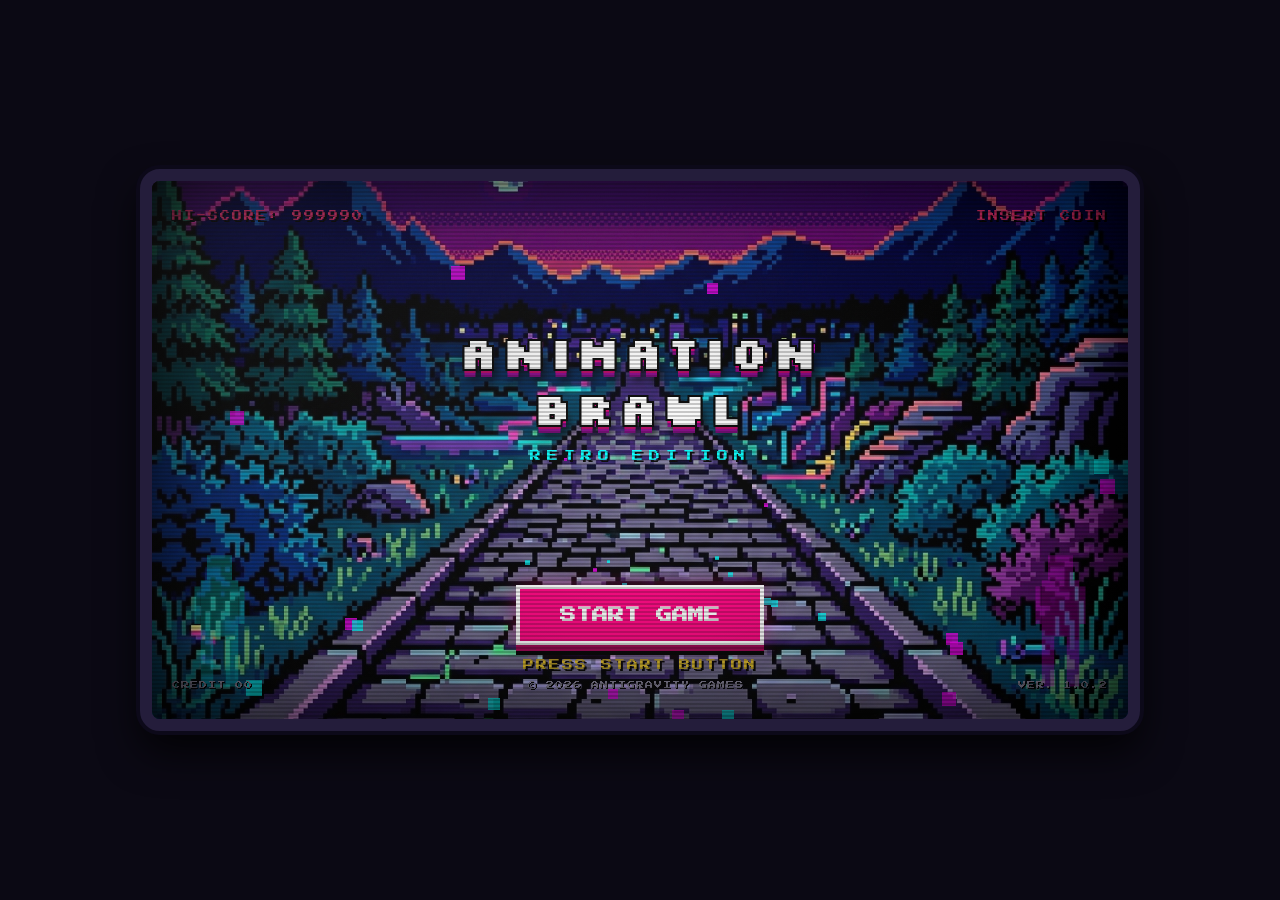
<file: pages/AnimationBrawl/game.html>
<!DOCTYPE html>
<html lang="en">
<head>
  <meta charset="UTF-8">
  <meta name="viewport" content="width=device-width, initial-scale=1.0">
  <title>Animation Brawl - Level Selection Map</title>
  <!-- Import retro pixel font from Google Fonts -->
  <link rel="preconnect" href="https://fonts.googleapis.com">
  <link rel="preconnect" href="https://fonts.gstatic.com" crossorigin>
  <link href="https://fonts.googleapis.com/css2?family=Press+Start+2P&family=Silkscreen:wght@400;700&display=swap" rel="stylesheet">
  
  <!-- Link external stylesheet -->
  <link rel="stylesheet" href="style.css">
</head>
<body class="flicker">

  <div class="cabinet-wrapper" id="cabinet">
    <!-- CRT monitor overlays -->
    <div class="crt-overlay"></div>
    <div class="crt-glass"></div>
    <div class="crt-vignette"></div>

    <!-- Screen Viewport for CSS-Transitions -->
    <div class="cabinet-screen-viewport" id="cabinet-viewport">

      <!-- ================= VIEW 1: START SCREEN ================= -->
      <div class="game-screen" id="main-screen">
        
        <!-- Canvas for particle background speed & explosions -->
        <canvas id="effect-canvas"></canvas>

        <div class="fighter-silhouette fighter-left"></div>
        <div class="fighter-silhouette fighter-right"></div>

        <div class="ui-wrapper">
          <div class="header-bar">
            <div>HI-SCORE: 999990</div>
            <div class="blink-fast">INSERT COIN</div>
          </div>

          <div class="title-container">
            <h1 class="game-title">Animation<br>Brawl</h1>
            <div class="game-subtitle">RETRO EDITION</div>
          </div>

          <div class="button-container">
            <button class="start-btn" id="start-btn">START GAME</button>
            <div class="press-start-text" id="start-txt">PRESS START BUTTON</div>
          </div>

          <div class="footer-bar">
            <div>CREDIT 00</div>
            <div>© 2026 ANTIGRAVITY GAMES</div>
            <div>VER. 1.0.2</div>
          </div>
        </div>

      </div>


      <!-- ================= VIEW 2: ROAD MAP SCREEN ================= -->
      <div class="game-screen" id="map-screen" style="display: none;">
        
        <!-- Header -->
        <div class="map-header">
          <h2 class="map-title">SELECT MISSION</h2>
          <div class="map-currency-bar">
            <span class="currency-item">🪙 <span id="map-coins">0000</span></span>
            <span class="currency-item" style="margin-left: 15px;">💎 <span id="map-diamonds">000</span></span>
          </div>
        </div>

        <!-- Main Map and Details Split -->
        <div class="map-container">
          
          <!-- Left side: Map Board with road nodes -->
          <div class="map-board" id="map-board">
            
            <!-- Map Grid and Coordinate Markers -->
            <div class="map-grid-label" style="position: absolute; left: 2px; top: 20%; font-size: 5px; color: #403664; font-family: monospace; pointer-events: none; z-index: 2;">30°N</div>
            <div class="map-grid-label" style="position: absolute; left: 2px; top: 50%; font-size: 5px; color: #403664; font-family: monospace; pointer-events: none; z-index: 2;">20°N</div>
            <div class="map-grid-label" style="position: absolute; left: 2px; top: 80%; font-size: 5px; color: #403664; font-family: monospace; pointer-events: none; z-index: 2;">10°N</div>
            <div class="map-grid-label" style="position: absolute; left: 20%; bottom: 2px; font-size: 5px; color: #403664; font-family: monospace; pointer-events: none; z-index: 2;">40°W</div>
            <div class="map-grid-label" style="position: absolute; left: 50%; bottom: 2px; font-size: 5px; color: #403664; font-family: monospace; pointer-events: none; z-index: 2;">30°W</div>
            <div class="map-grid-label" style="position: absolute; left: 80%; bottom: 2px; font-size: 5px; color: #403664; font-family: monospace; pointer-events: none; z-index: 2;">20°W</div>

            <!-- Sector Cartography Labels -->
            <div style="position: absolute; left: 3%; top: 5%; font-size: 6px; color: #5a4b9c; font-family: 'Press Start 2P', monospace; z-index: 2; pointer-events: none; letter-spacing: 0.5px;">SEC-01: WOODLAND</div>
            <div style="position: absolute; left: 38%; top: 5%; font-size: 6px; color: #5a4b9c; font-family: 'Press Start 2P', monospace; z-index: 2; pointer-events: none; letter-spacing: 0.5px;">SEC-02: TROPICS</div>
            <div style="position: absolute; left: 71%; top: 5%; font-size: 6px; color: #5a4b9c; font-family: 'Press Start 2P', monospace; z-index: 2; pointer-events: none; letter-spacing: 0.5px;">SEC-03: VOLCANO</div>

            <!-- HTML Map Legend Overlay -->
            <div class="map-legend">
              <div class="legend-title">LEGEND</div>
              <div class="legend-item"><span class="legend-symbol" style="color:#4caf50;">♣</span> FOREST</div>
              <div class="legend-item"><span class="legend-symbol" style="color:#00ffff;">▲</span> PEAKS</div>
              <div class="legend-item"><span class="legend-symbol" style="color:#ffd700;">≈</span> SEA</div>
              <div class="legend-item"><span class="legend-symbol" style="color:#ff3d00;">▬</span> ROADS</div>
            </div>

            <!-- SVG Continent landmass, terrain and roads -->
            <svg class="map-paths-svg" viewBox="0 0 100 100" preserveAspectRatio="none">
              <!-- Coordinate Grid Lines -->
              <line x1="0" y1="20" x2="100" y2="20" stroke="rgba(64, 54, 100, 0.25)" stroke-width="0.3" stroke-dasharray="2,3" />
              <line x1="0" y1="50" x2="100" y2="50" stroke="rgba(64, 54, 100, 0.25)" stroke-width="0.3" stroke-dasharray="2,3" />
              <line x1="0" y1="80" x2="100" y2="80" stroke="rgba(64, 54, 100, 0.25)" stroke-width="0.3" stroke-dasharray="2,3" />
              <line x1="20" y1="0" x2="20" y2="100" stroke="rgba(64, 54, 100, 0.25)" stroke-width="0.3" stroke-dasharray="2,3" />
              <line x1="50" y1="0" x2="50" y2="100" stroke="rgba(64, 54, 100, 0.25)" stroke-width="0.3" stroke-dasharray="2,3" />
              <line x1="80" y1="0" x2="80" y2="100" stroke="rgba(64, 54, 100, 0.25)" stroke-width="0.3" stroke-dasharray="2,3" />

              <!-- Detailed Continent Shape (Glowing neon shoreline) -->
              <path d="M 6,55 L 8,45 L 14,40 L 12,32 L 20,28 L 28,25 L 34,18 L 42,22 L 50,15 L 58,20 L 65,14 L 72,22 L 80,18 L 86,28 L 92,34 L 88,48 L 94,56 L 90,68 L 93,76 L 85,82 L 78,76 L 72,85 L 64,80 L 55,88 L 45,84 L 38,92 L 28,86 L 20,88 L 12,78 L 15,68 L 6,62 Z" 
                    fill="#150f2e" stroke="#5c459e" stroke-width="1.2" />
              <path d="M 6,55 L 8,45 L 14,40 L 12,32 L 20,28 L 28,25 L 34,18 L 42,22 L 50,15 L 58,20 L 65,14 L 72,22 L 80,18 L 86,28 L 92,34 L 88,48 L 94,56 L 90,68 L 93,76 L 85,82 L 78,76 L 72,85 L 64,80 L 55,88 L 45,84 L 38,92 L 28,86 L 20,88 L 12,78 L 15,68 L 6,62 Z" 
                    fill="none" stroke="#00ffff" stroke-width="0.4" opacity="0.8" style="filter: drop-shadow(0 0 2px #00ffff);" />

              <!-- Surrounding Islands -->
              <path d="M 85,15 Q 88,12 90,16 T 87,22 Z" fill="#150f2e" stroke="#00ffff" stroke-width="0.3" />
              <path d="M 42,8 Q 45,6 47,10 T 43,12 Z" fill="#150f2e" stroke="#00ffff" stroke-width="0.3" />
              <path d="M 12,90 Q 15,88 16,92 T 13,94 Z" fill="#150f2e" stroke="#00ffff" stroke-width="0.3" />

              <!-- Detailed Terrain: Woodland sector trees -->
              <polygon points="12,42 10,46 14,46" fill="#1b4d22" stroke="#2e7d32" stroke-width="0.2" />
              <polygon points="15,44 13,48 17,48" fill="#1b4d22" stroke="#2e7d32" stroke-width="0.2" />
              <polygon points="10,50 8,54 12,54" fill="#1b4d22" stroke="#2e7d32" stroke-width="0.2" />
              <polygon points="25,72 23,76 27,76" fill="#1e4620" />
              <polygon points="28,74 26,78 30,78" fill="#1e4620" />
              <path d="M 5,20 L 7,20 M 6,18 L 6,20" stroke="#1b4d22" stroke-width="0.4" />
              <path d="M 28,45 L 30,45 M 29,43 L 29,45" stroke="#1b4d22" stroke-width="0.4" />

              <!-- Winding Boundary River -->
              <path d="M 35,18 Q 40,32 32,50 T 36,90" stroke="#3651a3" stroke-width="1.8" fill="none" opacity="0.6" />
              <path d="M 35,18 Q 40,32 32,50 T 36,90" stroke="#00ffff" stroke-width="0.5" stroke-dasharray="1,1" fill="none" />

              <!-- Sea Waves in Ocean regions -->
              <path d="M 55,80 Q 57,78 59,80" stroke="rgba(0, 255, 255, 0.4)" stroke-width="0.4" fill="none" />
              <path d="M 62,83 Q 64,81 66,83" stroke="rgba(0, 255, 255, 0.4)" stroke-width="0.4" fill="none" />
              <path d="M 86,5 Q 88,3 90,5" stroke="rgba(0, 255, 255, 0.4)" stroke-width="0.4" fill="none" />
              <path d="M 12,15 Q 14,13 16,15" stroke="rgba(0, 255, 255, 0.4)" stroke-width="0.4" fill="none" />

              <!-- Sailing Ship in South Ocean -->
              <g style="transform: translate(45px, 75px); filter: drop-shadow(0 0 1px #00ffff);">
                <path d="M 1,6 L 7,6 L 6,8 L 2,8 Z" fill="#ffd700" />
                <path d="M 4,6 L 4,1 L 2,4 Z" fill="#ffffff" />
                <path d="M 4,5 L 4,2 L 6,4 Z" fill="#ffffff" />
                <line x1="4" y1="6" x2="4" y2="1" stroke="#000" stroke-width="0.3" />
              </g>

              <!-- Sea Dragon in Eastern Sea -->
              <g style="transform: translate(84px, 80px); filter: drop-shadow(0 0 1px #ff00ff);">
                <path d="M 1,5 Q 3,1 5,3 T 8,1 T 11,4" stroke="#ff00ff" stroke-width="0.8" fill="none" />
                <path d="M 1,5 L 0,4 L 1,3 Z" fill="#ff00ff" />
              </g>

              <!-- Detailed Mountain Ranges -->
              <polygon points="68,12 64,22 72,22" fill="#2d1f3d" stroke="#5c459e" stroke-width="0.4" />
              <line x1="68" y1="12" x2="68" y2="22" stroke="#00ffff" stroke-width="0.3" />
              <polygon points="65,25 61,35 69,35" fill="#2d1f3d" stroke="#5c459e" stroke-width="0.4" />
              <line x1="65" y1="25" x2="65" y2="35" stroke="#00ffff" stroke-width="0.3" />
              <polygon points="71,32 66,45 76,45" fill="#2d1f3d" stroke="#5c459e" stroke-width="0.4" />
              <line x1="71" y1="32" x2="71" y2="45" stroke="#00ffff" stroke-width="0.3" />
              <polygon points="63,55 58,68 68,68" fill="#2d1f3d" stroke="#5c459e" stroke-width="0.4" />
              <line x1="63" y1="55" x2="63" y2="68" stroke="#00ffff" stroke-width="0.3" />
              <!-- Volcano peaks -->
              <polygon points="86,42 81,55 91,55" fill="#3d1f1f" stroke="#b71c1c" stroke-width="0.4" />
              <polygon points="86,43 83,55 89,55" fill="#ff3d00" opacity="0.3" />
              <line x1="86" y1="42" x2="86" y2="55" stroke="#ff3d00" stroke-width="0.3" />

              <!-- Volcano lava cracks -->
              <path d="M 83,60 Q 88,75 92,72" stroke="#ff3d00" stroke-width="0.6" fill="none" opacity="0.8" />
              <path d="M 83,60 Q 75,70 73,85" stroke="#ff6f00" stroke-width="0.5" fill="none" opacity="0.8" />
              <path d="M 92,20 L 95,25 L 90,32" stroke="#403045" stroke-width="0.5" fill="none" />

              <!-- Travel Path (Dotted Gold Road) -->
              <path d="M 23,60 Q 48,32 53,30" stroke="#ffd700" stroke-width="1.2" stroke-dasharray="2,2" fill="none" />
              <path d="M 53,30 Q 64,28 83,60" stroke="#ffd700" stroke-width="1.2" stroke-dasharray="2,2" fill="none" />

              <!-- Bridge symbol -->
              <g style="transform: translate(35px, 45px); rotate: -25deg;">
                <rect x="0" y="0" width="5" height="3" fill="#4a314d" stroke="#00ffff" stroke-width="0.3" />
                <line x1="0" y1="0" x2="5" y2="0" stroke="#ffffff" stroke-width="0.4" />
                <line x1="0" y1="3" x2="5" y2="3" stroke="#ffffff" stroke-width="0.4" />
              </g>

              <!-- Compass Rose -->
              <g style="transform: translate(84px, 12px); filter: drop-shadow(0 0 1px #00ffff);">
                <circle cx="5" cy="5" r="4.5" fill="none" stroke="#5c459e" stroke-width="0.5" />
                <circle cx="5" cy="5" r="3.8" fill="none" stroke="#00ffff" stroke-width="0.2" stroke-dasharray="1,1" />
                <polygon points="5,0.5 6,4 5,5" fill="#ff00ff" />
                <polygon points="5,0.5 4,4 5,5" fill="#00ffff" />
                <polygon points="5,9.5 6,6 5,5" fill="#00ffff" />
                <polygon points="5,9.5 4,6 5,5" fill="#ff00ff" />
                <polygon points="9.5,5 6,6 5,5" fill="#ff00ff" />
                <polygon points="9.5,5 6,4 5,5" fill="#00ffff" />
                <polygon points="0.5,5 4,6 5,5" fill="#00ffff" />
                <polygon points="0.5,5 4,4 5,5" fill="#ff00ff" />
                <text x="4.2" y="-0.5" font-family="monospace" font-size="2px" fill="#ffffff" font-weight="bold">N</text>
              </g>
            </svg>

            <!-- Player Avatar marker -->
            <div class="player-avatar" id="avatar"></div>

            <!-- LEVEL 1: Town Node (with Ruined & Restored toggle structures) -->
            <div class="level-node selected ruined" id="node-town" data-stage="1">
              <div class="node-graphic">
                
                <!-- Ruined Graphic SVG -->
                <div class="cottage-ruined">
                  <svg width="100%" height="100%" viewBox="0 0 16 16" style="image-rendering: pixelated;">
                    <!-- Collapsed chimney -->
                    <rect x="11" y="5" width="2" height="3" fill="#292020" />
                    <!-- Broken roof -->
                    <polygon points="5,4 2,8 7,8" fill="#3d2c2c" />
                    <polygon points="12,6 9,8 14,8" fill="#291a1a" />
                    <polygon points="5,5 3,8 7,8" fill="#523a3a" />
                    <!-- Charred cracked walls -->
                    <rect x="3" y="8" width="10" height="7" fill="#4d3b2c" />
                    <rect x="4" y="9" width="8" height="6" fill="#2e2116" />
                    <!-- Crack lines -->
                    <line x1="4" y1="10" x2="6" y2="12" stroke="#000" stroke-width="0.8" />
                    <line x1="11" y1="9" x2="10" y2="13" stroke="#000" stroke-width="0.8" />
                    <!-- Askew door -->
                    <rect x="6.8" y="12" width="2.4" height="3" fill="#261610" style="transform: rotate(-18deg); transform-origin: 6.8px 12px;" />
                    <!-- Fire glowing inside windows -->
                    <rect x="4.8" y="10.2" width="1.6" height="1.6" fill="#ff3c00" class="blink-eye" />
                    <rect x="9.2" y="10.2" width="1.6" height="1.6" fill="#ff9100" class="blink-eye" />
                  </svg>
                  <!-- Fire / Ember particles -->
                  <div class="fire-container">
                    <div class="fire-spark"></div>
                    <div class="fire-spark"></div>
                    <div class="fire-spark"></div>
                  </div>
                </div>

                <!-- Restored Graphic SVG -->
                <div class="cottage-restored" style="display: none;">
                  <svg width="100%" height="100%" viewBox="0 0 16 16" style="image-rendering: pixelated;">
                    <!-- Chimney -->
                    <rect x="11" y="2" width="2" height="4" fill="#555" />
                    <rect x="10" y="1" width="4" height="1" fill="#333" />
                    <!-- Roof -->
                    <polygon points="8,2 2,8 14,8" fill="#c23a3a" />
                    <polygon points="8,3 3,8 13,8" fill="#e95c5c" />
                    <!-- Walls -->
                    <rect x="3" y="8" width="10" height="7" fill="#c68a4c" />
                    <rect x="4" y="9" width="8" height="6" fill="#ecc395" />
                    <!-- Door -->
                    <rect x="7" y="11" width="2" height="4" fill="#5c4033" />
                    <!-- Windows -->
                    <rect x="5" y="10" width="2" height="2" fill="#00ffff" />
                    <rect x="9" y="10" width="2" height="2" fill="#00ffff" />
                  </svg>
                  <!-- Animated chimney smoke puffs -->
                  <div class="smoke-container">
                    <div class="smoke-puff"></div>
                    <div class="smoke-puff"></div>
                    <div class="smoke-puff"></div>
                  </div>
                </div>

              </div>
              <div class="node-label">STAGE 1</div>
            </div>

            <!-- LEVEL 2: Beach Node -->
            <div class="level-node" id="node-beach" data-stage="2">
              <div class="node-graphic">
                <!-- SVG: Beach Palm trees -->
                <svg width="100%" height="100%" viewBox="0 0 16 16" style="image-rendering: pixelated;">
                  <!-- Island sand base -->
                  <ellipse cx="8" cy="14" rx="6" ry="1.5" fill="#f0d379" />
                  <!-- Water waves -->
                  <path d="M 1,14 Q 3,13 5,14 T 9,14 T 13,14" stroke="#00ffff" stroke-width="0.8" fill="none" />
                  <!-- Trunk -->
                  <path d="M 8,14 Q 7,10 8,5" stroke="#965f37" stroke-width="1.2" fill="none" />
                  <!-- Swaying Leaves -->
                  <g class="tree-leaves" style="transform-origin: 8px 5px;">
                    <path d="M 8,5 C 5,4 3,6 2,9" stroke="#258a52" stroke-width="1" fill="none" />
                    <path d="M 8,5 C 11,4 13,6 14,9" stroke="#258a52" stroke-width="1" fill="none" />
                    <path d="M 8,5 C 6,2 4,2 3,4" stroke="#48c97c" stroke-width="1" fill="none" />
                    <path d="M 8,5 C 10,2 12,2 13,4" stroke="#48c97c" stroke-width="1" fill="none" />
                  </g>
                </svg>
                <!-- Lock overlay -->
                <div class="lock-overlay" style="display: none;">
                  <svg width="100%" height="100%" viewBox="0 0 16 16" style="image-rendering: pixelated;">
                    <rect x="5" y="7" width="6" height="6" fill="#f44336" />
                    <rect x="6" y="8" width="4" height="4" fill="#111" />
                    <path d="M 6,7 L 6,4 C 6,3 7,2 8,2 C 9,2 10,3 10,7" stroke="#eceff1" stroke-width="1.2" fill="none" />
                  </svg>
                </div>
              </div>
              <div class="node-label">STAGE 2</div>
            </div>

            <!-- LEVEL 3: Lava Node -->
            <div class="level-node" id="node-lava" data-stage="3">
              <div class="node-graphic">
                <!-- SVG: Volcano with Skull Cave -->
                <svg width="100%" height="100%" viewBox="0 0 16 16" style="image-rendering: pixelated;">
                  <!-- Volcano Body -->
                  <polygon points="1,14 5,4 11,4 15,14" fill="#322a3d" />
                  <polygon points="2,14 5,5 11,5 14,14" fill="#4b3e5c" />
                  <!-- Lava Lip -->
                  <rect x="5" y="4" width="6" height="1.2" fill="#ff4400" />
                  <path d="M 6,5 Q 5.5,9 4.5,14" stroke="#ff3c00" stroke-width="0.8" fill="none" />
                  <path d="M 9.5,5 Q 10,9 10.5,14" stroke="#ff6f00" stroke-width="0.8" fill="none" />
                  <!-- Skull Cave Entrance -->
                  <g fill="#0e0a1b">
                    <!-- Head outline -->
                    <path d="M 6,9.5 C 6,7.8 10,7.8 10,9.5 C 10,10.6 9.5,11.2 9.5,12.5 L 6.5,12.5 C 6.5,11.2 6,10.6 6,9.5 Z" />
                    <!-- Glowing eye holes -->
                    <rect x="6.8" y="8.8" width="0.7" height="0.7" fill="#ff0000" class="blink-eye" />
                    <rect x="8.5" y="8.8" width="0.7" height="0.7" fill="#ff0000" class="blink-eye" />
                    <!-- Nose -->
                    <polygon points="7.6,9.8 7.3,10.3 7.9,10.3" fill="#ff4400" />
                    <!-- Jaw teeth lines -->
                    <line x1="7" y1="12" x2="7" y2="12.5" stroke="#ff007f" stroke-width="0.3" />
                    <line x1="7.6" y1="12" x2="7.6" y2="12.5" stroke="#ff007f" stroke-width="0.3" />
                    <line x1="8.2" y1="12" x2="8.2" y2="12.5" stroke="#ff007f" stroke-width="0.3" />
                  </g>
                </svg>
                <!-- Spewing lava particles -->
                <div class="lava-container">
                  <div class="lava-spark"></div>
                  <div class="lava-spark"></div>
                  <div class="lava-spark"></div>
                </div>
                <!-- Lock overlay -->
                <div class="lock-overlay" style="display: none;">
                  <svg width="100%" height="100%" viewBox="0 0 16 16" style="image-rendering: pixelated;">
                    <rect x="5" y="7" width="6" height="6" fill="#f44336" />
                    <rect x="6" y="8" width="4" height="4" fill="#111" />
                    <path d="M 6,7 L 6,4 C 6,3 7,2 8,2 C 9,2 10,3 10,7" stroke="#eceff1" stroke-width="1.2" fill="none" />
                  </svg>
                </div>
              </div>
              <div class="node-label">STAGE 3</div>
            </div>

          </div>

          <!-- Right side: Level stats/briefing detail card -->
          <div class="map-details-panel">
            <div class="panel-header">STAGE DOSSIER</div>
            
            <div class="panel-body">
              <div class="panel-row">
                <span class="panel-label">LOCATION:</span>
                <span class="panel-val highlight" id="stage-location">WOODLAND TOWN</span>
              </div>
              <div class="panel-row">
                <span class="panel-label">TARGET BOSS:</span>
                <span class="panel-val" id="stage-boss">BARNY THE BULLY</span>
              </div>
              <div class="panel-row">
                <span class="panel-label">DANGER LEVEL:</span>
                <span class="panel-val highlight" id="stage-danger">★★☆☆☆</span>
              </div>
              <div class="panel-row">
                <span class="panel-label">INTEL PROFILE:</span>
                <p class="panel-desc-box" id="stage-desc">A peaceful farming village overrun by rogue ruffians. Fight through the streets, liberate the town house, and restore peace to the valley.</p>
              </div>
            </div>

            <button class="launch-btn" id="launch-btn">DEPLOY STAGE</button>
            <button class="shop-btn" id="open-shop-btn">HERO SHOP</button>
          </div>

        </div>

        <!-- Footer actions -->
        <div class="map-footer">
          <div style="display: flex; gap: 10px; align-items: center;">
            <button class="back-btn" id="back-btn">RETURN TO MAIN</button>
            <button class="back-btn" id="reset-map-btn">RESET STAGES</button>
            
            <div class="code-search-box" style="display: flex; align-items: center; gap: 4px; margin-left: 10px; border-left: 2px dashed #403664; padding-left: 12px;">
              <input type="text" id="level-code-input" placeholder="CODE..." style="font-family: 'Press Start 2P', monospace; font-size: 6px; padding: 6px; background-color: #050818; border: 2px double #00ffff; color: #00ffff; width: 80px; outline: none; text-align: center; text-transform: uppercase;" maxlength="8">
              <button class="back-btn" id="submit-code-btn" style="padding: 6px 8px;">SEARCH</button>
            </div>
          </div>
          <div class="footer-hints">SELECT STAGE NODE TO NAVIGATE</div>
        </div>

      </div>


      <!-- ================= VIEW 4: PLAY SCREEN (LEVEL 1) ================= -->
      <div class="game-screen" id="play-screen" style="display: none;">
        <!-- HUD -->
        <div class="play-hud">
          <div class="hud-left">
            <span class="hud-label" id="hud-hp-label">HP:</span>
            <div class="health-bar-bg"><div class="health-bar-fill" id="player-hp-bar"></div></div>
            <span class="hud-label" id="hud-potion-label" style="margin-left: 10px;">POTION:</span>
            <span class="hud-val" id="player-potions">3</span>
          </div>
          <div class="hud-center">
            <span class="hud-label" id="stage-hud-label">STG-01: WOODLAND TOWN</span>
          </div>
          <div class="hud-right">
            <span class="hud-label">SCORE:</span>
            <span class="hud-val" id="player-score">0000</span>
          </div>
        </div>

        <!-- Boss HUD (visible during boss encounter) -->
        <div class="boss-hud" id="boss-hud" style="display: none;">
          <span class="hud-label" id="boss-hud-label" style="color: #ff3300;">BOSS: BARNY THE BULLY</span>
          <div class="boss-hp-bar-bg">
            <div class="boss-hp-bar-fill" id="boss-hp-bar"></div>
            <div class="boss-hp-sector" style="left: 25%;"></div>
            <div class="boss-hp-sector" style="left: 50%;"></div>
            <div class="boss-hp-sector" style="left: 75%;"></div>
          </div>
        </div>

        <!-- The platformer canvas -->
        <canvas id="game-canvas"></canvas>

        <!-- Instructions Overlay (Flashing prompt to start) -->
        <div class="game-overlay active" id="instructions-overlay">
          <div class="overlay-box">
            <h3 class="overlay-title" id="briefing-title" style="color: #ffff00;">STAGE 1 BRIEFING</h3>
            <p class="overlay-text" id="briefing-desc">Barny the Bully is terrorizing Woodland Town!</p>
            <div class="controls-guide">
              <div class="control-row"><span class="key">&larr;</span> <span class="key">&rarr;</span> MOVE</div>
              <div class="control-row"><span class="key">&uarr;</span> JUMP (Double Jump active)</div>
              <div class="control-row"><span class="key">SPACEBAR</span> SWORD ATTACK</div>
            </div>
            <div class="blink-fast" style="font-size: 8px; color: #ff007f; margin-top: 15px;">PRESS ANY KEY / CLICK TO START</div>
          </div>
        </div>

        <!-- Game Over Overlay -->
        <div class="game-overlay" id="gameover-overlay">
          <div class="overlay-box" style="border-color: #ff3300;">
            <h3 class="overlay-title" style="color: #ff3300; animation: blink-anim 0.6s infinite alternate;">GAME OVER</h3>
            <p class="overlay-text">The hero has fallen in battle...</p>
            <div style="display: flex; gap: 15px; margin-top: 20px;">
              <button class="menu-btn" id="retry-btn">RETRY</button>
              <button class="menu-btn" id="map-return-btn">EXIT TO MAP</button>
            </div>
          </div>
        </div>

        <!-- Victory Overlay -->
        <div class="game-overlay" id="victory-overlay">
          <div class="overlay-box" style="border-color: #ffff00; box-shadow: 0 0 25px rgba(255, 255, 0, 0.5);">
            <h3 class="overlay-title" style="color: #ffff00;">VICTORY!</h3>
            <p class="overlay-text" id="victory-desc">Barny the Bully has been defeated!</p>
            <p class="overlay-text highlight" id="victory-subtitle" style="color: #00ffff; margin-top: 5px;">WOODLAND TOWN IS FREE!</p>
            
            <!-- Rewards Panel -->
            <div class="victory-rewards-panel">
              <div style="color: #ff3377; font-size: 8px; margin-bottom: 8px; letter-spacing: 1px;">REWARDS EARNED</div>
              <div class="reward-row">
                <span>🪙 COINS:</span>
                <span id="victory-coins-earned" class="reward-val" style="color: #ffd700;">+0</span>
              </div>
              <div class="reward-row">
                <span>💎 DIAMONDS:</span>
                <span id="victory-diamonds-earned" class="reward-val" style="color: #00ffff;">+0</span>
              </div>
              <div id="victory-skin-unlock" class="skin-unlock-msg" style="display: none; color: #ffeb3b; font-size: 8px; margin-top: 10px; line-height: 1.4; border: 1px dashed #ffd700; padding: 6px; background: rgba(255, 235, 59, 0.08);">
                UNLOCKED SKIN:<br><span style="color:#00ff00;">Forest Ranger</span>!
              </div>
            </div>
            
            <div style="margin-top: 15px;">
              <button class="menu-btn" id="victory-ok-btn" style="background-color: #00ff00; border-color: #fff; color: #000;">RETURN TO MAP</button>
            </div>
          </div>
        </div>
      </div>


      <!-- ================= VIEW 3: LOADING/DEPLOYMENT OVERLAY ================= -->
      <div class="loading-overlay" id="loading-screen">
        <div class="loading-text" id="loading-txt">DEPLOYING HERO...</div>
        <div class="progress-bar-container">
          <div class="progress-bar-fill" id="progress-bar"></div>
        </div>
      </div>

      <!-- ================= HERO SHOP OVERLAY ================= -->
      <div class="game-overlay" id="shop-overlay" style="display: none; z-index: 40;">
        <div class="shop-box">
          <h3 class="shop-title">HERO SHOP</h3>
          
          <div class="shop-currency">
            <span style="color: #ffd700;">🪙 <span id="shop-coins">0000</span></span>
            <span style="margin-left: 20px; color: #00ffff;">💎 <span id="shop-diamonds">000</span></span>
          </div>

          <!-- Tab Buttons -->
          <div class="shop-tabs">
            <button class="tab-btn active" id="tab-upgrades">UPGRADES</button>
            <button class="tab-btn" id="tab-skins">SKINS</button>
          </div>

          <!-- Upgrades Panel -->
          <div class="shop-panel" id="panel-upgrades-content">
            <div class="shop-item">
              <div class="item-info">
                <div class="item-name">MAX HP</div>
                <div class="item-desc">Increase max health (+20 HP)</div>
                <div class="item-rank" id="rank-hp">RANK: 0/5</div>
              </div>
              <button class="buy-btn" id="buy-hp">100 🪙</button>
            </div>
            <div class="shop-item">
              <div class="item-info">
                <div class="item-name">ATTACK DAMAGE</div>
                <div class="item-desc">Increase attack damage (+5 Dmg)</div>
                <div class="item-rank" id="rank-damage">RANK: 0/5</div>
              </div>
              <button class="buy-btn" id="buy-damage">150 🪙</button>
            </div>
            <div class="shop-item">
              <div class="item-info">
                <div class="item-name">POTION CAPACITY</div>
                <div class="item-desc">Carry more potions (+1 starting potion)</div>
                <div class="item-rank" id="rank-potions">RANK: 0/3</div>
              </div>
              <button class="buy-btn" id="buy-potions">120 🪙</button>
            </div>
            <div class="shop-item">
              <div class="item-info">
                <div class="item-name">POTION POTENCY</div>
                <div class="item-desc">Heal more HP per potion (+10 HP)</div>
                <div class="item-rank" id="rank-potionheal">RANK: 0/4</div>
              </div>
              <button class="buy-btn" id="buy-potionheal">100 🪙</button>
            </div>
          </div>

          <!-- Skins Panel -->
          <div class="shop-panel" id="panel-skins-content" style="display: none;">
            <div class="skins-container">
              <!-- Left side: Skin List -->
              <div class="skin-list" id="skin-list-container">
                <!-- Dynamically filled by JS -->
              </div>
              <!-- Right side: Skin Preview -->
              <div class="skin-preview-box">
                <div class="preview-title" id="preview-skin-name">WOODLAND KNIGHT</div>
                <canvas id="shop-skin-preview" width="80" height="96" style="image-rendering: pixelated; margin: 5px 0; background: #0c0819; border: 2px solid #362e54;"></canvas>
                <p class="preview-desc" id="preview-skin-desc">Classic defender of the woodland valley.</p>
                <button class="equip-btn" id="equip-skin-btn">EQUIP</button>
              </div>
            </div>
          </div>

          <div class="shop-footer">
            <button class="menu-btn" id="close-shop-btn">CLOSE SHOP</button>
          </div>
        </div>
      </div>

    </div>
  </div>

  <!-- Link external script -->
  <script src="script.js" defer></script>
</body>
</html>
</file>
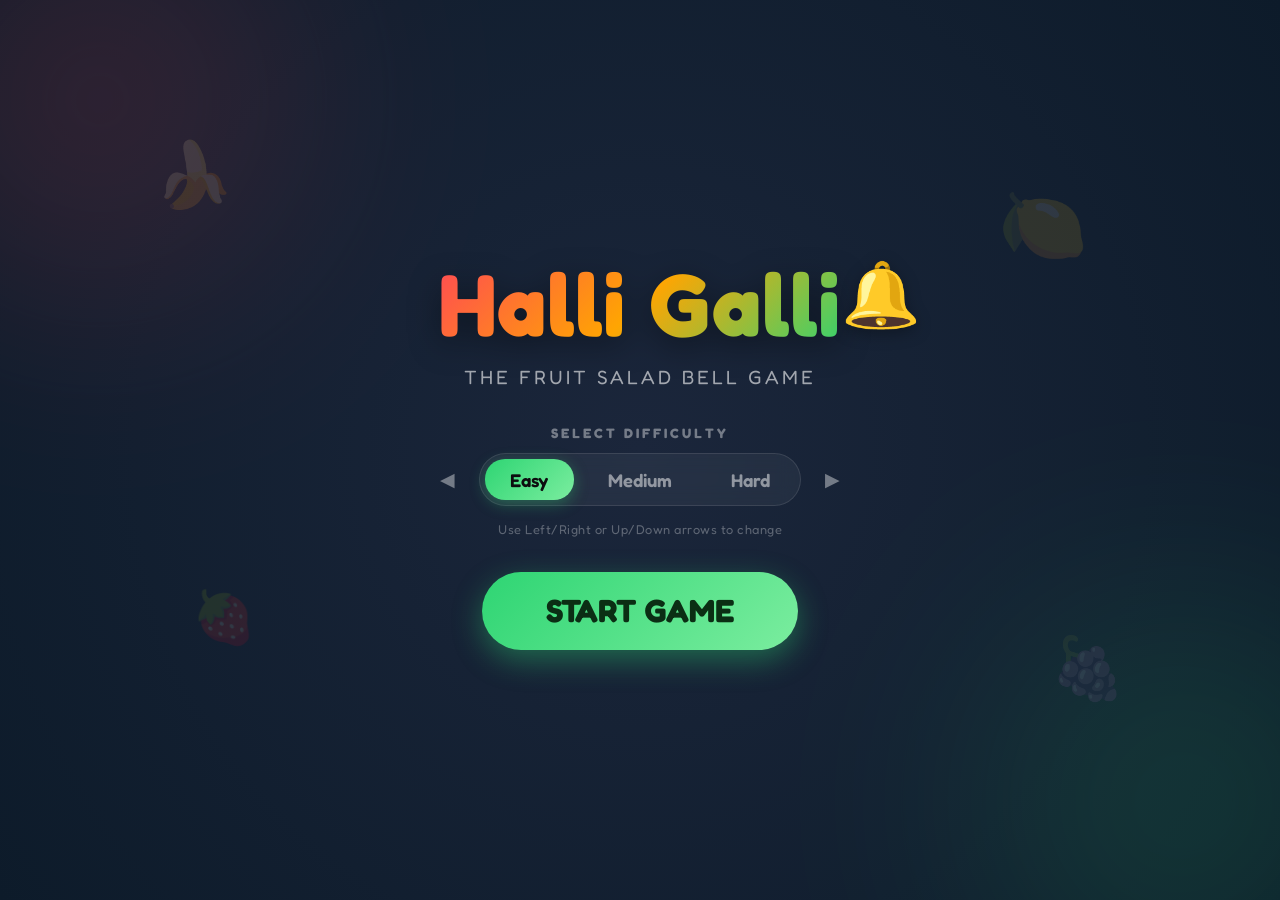
<file: pages/HalliGalli/HalliGalli.html>
<!DOCTYPE html>
<html lang="en">

<head>
    <meta charset="UTF-8">
    <meta name="viewport" content="width=device-width, initial-scale=1.0">
    <title>Halli Galli</title>
    <link rel="preconnect" href="https://fonts.googleapis.com">
    <link rel="preconnect" href="https://fonts.gstatic.com" crossorigin>
    <link href="https://fonts.googleapis.com/css2?family=Fredoka:wght@400;600;700&display=swap" rel="stylesheet">
    <style>
        :root {
            --bg-primary: #121214;
            --text-primary: #ffffff;
            --color-strawberry: #ff4757;
            --color-banana: #ffa502;
            --color-lime: #2ed573;
            --color-plum: #9b59b6;
            --color-bell: #eccc68;
            --font-game: 'Fredoka', sans-serif;
        }

        body {
            margin: 0;
            padding: 0;
            width: 100vw;
            height: 100vh;
            display: flex;
            justify-content: center;
            align-items: center;
            background: radial-gradient(circle at center, #1b263b 0%, #0d1b2a 100%);
            font-family: var(--font-game);
            color: var(--text-primary);
            overflow: hidden;
            user-select: none;
        }

        /* Ambient glowing backgrounds */
        .glowing-bg {
            position: absolute;
            width: 100%;
            height: 100%;
            overflow: hidden;
            pointer-events: none;
            z-index: 0;
        }

        .glow-orb {
            position: absolute;
            width: 400px;
            height: 400px;
            border-radius: 50%;
            filter: blur(120px);
            opacity: 0.15;
        }

        .glow-orb-1 {
            background-color: var(--color-strawberry);
            top: -100px;
            left: -100px;
        }

        .glow-orb-2 {
            background-color: var(--color-lime);
            bottom: -100px;
            right: -100px;
        }

        /* Menu Container */
        .menu-container {
            text-align: center;
            display: flex;
            flex-direction: column;
            align-items: center;
            gap: 2.2rem;
            position: relative;
            z-index: 10;
            width: 100%;
            max-width: 500px;
            transition: opacity 0.5s ease, transform 0.5s ease;
        }

        .menu-container.fade-out {
            opacity: 0;
            transform: scale(0.92);
            pointer-events: none;
        }

        .title-container {
            animation: float 4s ease-in-out infinite;
            position: relative;
        }

        .title {
            font-size: 5.5rem;
            font-weight: 700;
            margin: 0;
            letter-spacing: 1px;
            background: linear-gradient(135deg, var(--color-strawberry) 0%, var(--color-banana) 50%, var(--color-lime) 100%);
            -webkit-background-clip: text;
            -webkit-text-fill-color: transparent;
            filter: drop-shadow(0 8px 16px rgba(0, 0, 0, 0.4));
            position: relative;
        }

        .bell-icon {
            position: absolute;
            right: -80px;
            top: 5px;
            font-size: 4rem;
            animation: ring 5s ease-in-out infinite;
            transform-origin: top center;
            filter: drop-shadow(0 4px 8px rgba(0, 0, 0, 0.3));
        }

        .subtitle {
            font-size: 1.2rem;
            color: rgba(255, 255, 255, 0.6);
            margin-top: 0.5rem;
            letter-spacing: 3px;
            text-transform: uppercase;
        }

        /* Difficulty Section */
        .difficulty-section {
            display: flex;
            flex-direction: column;
            align-items: center;
            gap: 0.8rem;
            width: 100%;
        }

        .difficulty-label {
            font-size: 0.85rem;
            letter-spacing: 3px;
            color: rgba(255, 255, 255, 0.4);
            font-weight: 700;
            text-transform: uppercase;
        }

        .difficulty-carousel {
            display: flex;
            align-items: center;
            gap: 1rem;
            justify-content: center;
            width: 100%;
        }

        .difficulty-options {
            display: flex;
            gap: 0.5rem;
            padding: 0.3rem;
            background: rgba(255, 255, 255, 0.05);
            border: 1px solid rgba(255, 255, 255, 0.1);
            border-radius: 30px;
            backdrop-filter: blur(10px);
            position: relative;
        }

        .difficulty-pill {
            position: absolute;
            height: calc(100% - 0.6rem);
            top: 0.3rem;
            border-radius: 20px;
            transition: all 0.3s cubic-bezier(0.25, 0.8, 0.25, 1.15);
            z-index: 1;
        }

        .difficulty-pill.easy {
            background: linear-gradient(135deg, #2ed573 0%, #7bed9f 100%);
            box-shadow: 0 4px 15px rgba(46, 213, 115, 0.35);
        }

        .difficulty-pill.medium {
            background: linear-gradient(135deg, #ffa502 0%, #ffc048 100%);
            box-shadow: 0 4px 15px rgba(255, 165, 2, 0.35);
        }

        .difficulty-pill.hard {
            background: linear-gradient(135deg, #ff4757 0%, #ff6b81 100%);
            box-shadow: 0 4px 15px rgba(255, 71, 87, 0.35);
        }

        .difficulty-option {
            padding: 0.6rem 1.6rem;
            font-size: 1.15rem;
            font-weight: 600;
            border-radius: 20px;
            cursor: pointer;
            transition: color 0.3s ease;
            color: rgba(255, 255, 255, 0.5);
            position: relative;
            z-index: 2;
        }

        .difficulty-option.active {
            color: #0d0d0f;
        }

        .arrow-btn {
            background: none;
            border: none;
            color: rgba(255, 255, 255, 0.4);
            font-size: 1.2rem;
            cursor: pointer;
            transition: all 0.2s cubic-bezier(0.175, 0.885, 0.32, 1.275);
            padding: 0.5rem;
            display: flex;
            align-items: center;
            justify-content: center;
            outline: none;
        }

        .arrow-btn:hover {
            color: var(--text-primary);
            transform: scale(1.25);
        }

        .arrow-btn:active {
            transform: scale(0.85);
        }

        .difficulty-help {
            font-size: 0.8rem;
            color: rgba(255, 255, 255, 0.3);
            margin-top: 0.2rem;
            font-weight: 400;
            letter-spacing: 0.5px;
        }

        /* Start Button */
        .start-btn {
            font-family: var(--font-game);
            font-size: 2rem;
            font-weight: 700;
            padding: 1.2rem 4rem;
            border: none;
            border-radius: 50px;
            background: linear-gradient(135deg, #2ed573 0%, #7bed9f 100%);
            color: #0b2e14;
            cursor: pointer;
            box-shadow: 0 10px 30px rgba(46, 213, 115, 0.4),
                0 0 0 0px rgba(46, 213, 115, 0.2);
            transition: all 0.3s cubic-bezier(0.175, 0.885, 0.32, 1.275);
            position: relative;
            overflow: hidden;
            outline: none;
        }

        .start-btn:hover {
            transform: translateY(-6px) scale(1.04);
            box-shadow: 0 18px 35px rgba(46, 213, 115, 0.6),
                0 0 0 12px rgba(46, 213, 115, 0.15);
        }

        .start-btn::before {
            content: '';
            position: absolute;
            top: 0;
            left: -100%;
            width: 100%;
            height: 100%;
            background: linear-gradient(90deg, transparent, rgba(255, 255, 255, 0.4), transparent);
            transition: 0.6s;
        }

        .start-btn:hover::before {
            left: 100%;
        }

        .start-btn:active {
            transform: translateY(-2px) scale(0.98);
            box-shadow: 0 8px 20px rgba(46, 213, 115, 0.5);
        }

        /* Floating background elements */
        .bg-fruits {
            position: absolute;
            width: 100%;
            height: 100%;
            top: 0;
            left: 0;
            pointer-events: none;
            z-index: 1;
            transition: opacity 0.5s ease;
        }

        .bg-fruits.fade-out {
            opacity: 0;
        }

        .bg-fruit {
            position: absolute;
            font-size: 3.5rem;
            opacity: 0.12;
            animation: drift 12s linear infinite;
        }

        .bg-fruit:nth-child(1) {
            top: 15%;
            left: 12%;
            animation-duration: 14s;
            font-size: 4rem;
        }

        .bg-fruit:nth-child(2) {
            top: 65%;
            left: 15%;
            animation-duration: 18s;
            font-size: 3.2rem;
        }

        .bg-fruit:nth-child(3) {
            top: 20%;
            right: 15%;
            animation-duration: 16s;
            font-size: 4.5rem;
        }

        .bg-fruit:nth-child(4) {
            top: 70%;
            right: 12%;
            animation-duration: 13s;
            font-size: 3.8rem;
        }

        /* Game Room Layout */
        .game-room {
            position: absolute;
            width: 100%;
            height: 100%;
            top: 0;
            left: 0;
            display: flex;
            flex-direction: column;
            align-items: center;
            justify-content: center;
            z-index: 20;
            opacity: 0;
            pointer-events: none;
            transition: opacity 0.5s ease;
        }

        .game-room.active {
            opacity: 1;
            pointer-events: all;
        }

        .game-top-bar {
            position: absolute;
            top: 20px;
            width: 90%;
            max-width: 900px;
            display: flex;
            justify-content: space-between;
            align-items: center;
            z-index: 25;
        }

        .back-btn {
            font-family: var(--font-game);
            background: rgba(255, 255, 255, 0.08);
            border: 1px solid rgba(255, 255, 255, 0.15);
            padding: 0.6rem 1.2rem;
            color: rgba(255, 255, 255, 0.8);
            border-radius: 30px;
            cursor: pointer;
            font-weight: 600;
            font-size: 0.9rem;
            transition: all 0.2s ease;
            backdrop-filter: blur(10px);
            outline: none;
        }

        .back-btn:hover {
            background: rgba(255, 255, 255, 0.18);
            color: #fff;
            transform: translateX(-3px);
        }

        .game-status {
            font-size: 1.2rem;
            font-weight: 600;
            color: #fff;
            text-shadow: 0 2px 4px rgba(0, 0, 0, 0.5);
            background: rgba(0, 0, 0, 0.4);
            padding: 0.5rem 2rem;
            border-radius: 30px;
            border: 1px solid rgba(255, 255, 255, 0.05);
            backdrop-filter: blur(10px);
            text-align: center;
            max-width: 50%;
            white-space: nowrap;
            overflow: hidden;
            text-overflow: ellipsis;
        }

        .difficulty-badge {
            font-size: 0.85rem;
            font-weight: 700;
            padding: 0.5rem 1.2rem;
            border-radius: 30px;
            text-transform: uppercase;
            letter-spacing: 1px;
            box-shadow: 0 4px 10px rgba(0, 0, 0, 0.2);
        }

        .difficulty-badge.easy {
            background: var(--color-lime);
            color: #05200b;
        }

        .difficulty-badge.medium {
            background: var(--color-banana);
            color: #2a1a00;
        }

        .difficulty-badge.hard {
            background: var(--color-strawberry);
            color: #310005;
        }

        /* Game Board Area */
        .table-container {
            position: relative;
            display: flex;
            justify-content: center;
            align-items: center;
            width: min(650px, 90vw);
            height: min(650px, 90vh);
            margin-top: 2rem;
        }

        .circular-table {
            width: min(410px, 58vw);
            height: min(410px, 58vw);
            background: radial-gradient(circle at center, #1b5e20 0%, #0c3311 100%);
            border: 14px solid #3e2723;
            border-radius: 50%;
            position: relative;
            box-shadow: 0 20px 50px rgba(0, 0, 0, 0.6),
                inset 0 10px 30px rgba(0, 0, 0, 0.6),
                0 0 0 3px #5d4037;
            display: flex;
            justify-content: center;
            align-items: center;
            z-index: 10;
        }

        /* Player seat slots outside the table */
        .player-seat {
            position: absolute;
            display: flex;
            flex-direction: column;
            align-items: center;
            gap: 0.4rem;
            z-index: 15;
            background: rgba(18, 18, 20, 0.7);
            padding: 0.6rem 0.8rem;
            border-radius: 18px;
            border: 1px solid rgba(255, 255, 255, 0.08);
            backdrop-filter: blur(15px);
            transition: all 0.3s cubic-bezier(0.25, 0.8, 0.25, 1);
            width: 105px;
            box-shadow: 0 8px 24px rgba(0, 0, 0, 0.3);
        }

        .player-seat.active-turn {
            border-color: #ffa502;
            box-shadow: 0 0 20px rgba(255, 165, 2, 0.6);
            transform: scale(1.06) !important;
        }

        .player-seat.eliminated {
            opacity: 0.3;
            border-color: rgba(255, 255, 255, 0.05);
            pointer-events: none;
            box-shadow: none;
        }

        .player-seat.eliminated .card-count {
            color: var(--color-strawberry);
            font-weight: 700;
        }

        /* Exact placement of seats */
        .seat-bottom {
            bottom: -5px;
            left: 50%;
            transform: translateX(-50%);
        }

        .seat-top {
            top: -5px;
            left: 50%;
            transform: translateX(-50%);
        }

        .seat-left {
            left: -5px;
            top: 50%;
            transform: translateY(-50%);
        }

        .seat-right {
            right: -5px;
            top: 50%;
            transform: translateY(-50%);
        }

        .seat-info {
            display: flex;
            flex-direction: column;
            align-items: center;
            width: 100%;
        }

        .player-name {
            font-size: 0.95rem;
            font-weight: 600;
            color: #fff;
        }

        .card-count {
            font-size: 0.75rem;
            color: rgba(255, 255, 255, 0.5);
            font-weight: 500;
        }

        .player-deck-container {
            margin-top: 0.2rem;
        }

        /* Discard Piles Container & Slots (Inside Table) */
        .discard-piles-container {
            position: absolute;
            width: 100%;
            height: 100%;
            top: 0;
            left: 0;
            pointer-events: none;
        }

        .discard-pile {
            position: absolute;
            width: 80px;
            height: 120px;
            border-radius: 12px;
            border: 2px dashed rgba(255, 255, 255, 0.2);
            background: rgba(255, 255, 255, 0.04);
            transition: all 0.3s cubic-bezier(0.175, 0.885, 0.32, 1.275);
            display: flex;
            justify-content: center;
            align-items: center;
            box-sizing: border-box;
        }

        .discard-pile.has-card {
            border-style: solid;
            border-color: #ffffff;
            background: #ffffff;
            box-shadow: 0 10px 20px rgba(0, 0, 0, 0.4);
        }

        /* Radial Positioning of Discards around center bell */
        .top-discard {
            top: 13%;
            left: 50%;
            transform: translateX(-50%) rotate(180deg);
        }

        .bottom-discard {
            bottom: 13%;
            left: 50%;
            transform: translateX(-50%);
        }

        .left-discard {
            left: 13%;
            top: 50%;
            transform: translateY(-50%) rotate(90deg);
        }

        .right-discard {
            right: 13%;
            top: 50%;
            transform: translateY(-50%) rotate(-90deg);
        }

        /* Standard card styles */
        .card {
            width: 80px;
            height: 120px;
            border-radius: 12px;
            box-sizing: border-box;
            user-select: none;
        }

        .card-back {
            background: linear-gradient(135deg, #ff4757 0%, #b32a35 100%);
            border: 3px solid white;
            box-shadow: 0 6px 12px rgba(0, 0, 0, 0.3), inset 0 0 10px rgba(0, 0, 0, 0.2);
            display: flex;
            justify-content: center;
            align-items: center;
            cursor: pointer;
            transition: transform 0.2s, box-shadow 0.2s;
        }

        .card-back::after {
            content: '🔔';
            font-size: 2rem;
            opacity: 0.8;
        }

        .card-back:hover {
            transform: translateY(-4px) scale(1.05);
            box-shadow: 0 10px 20px rgba(0, 0, 0, 0.4), inset 0 0 10px rgba(0, 0, 0, 0.2);
        }

        .card-back:active {
            transform: translateY(-1px) scale(0.98);
        }

        .card-empty {
            border: 2px dashed rgba(255, 255, 255, 0.2);
            background: rgba(255, 255, 255, 0.02);
            display: flex;
            justify-content: center;
            align-items: center;
            color: rgba(255, 255, 255, 0.2);
            font-size: 0.8rem;
            font-weight: 700;
            text-transform: uppercase;
            letter-spacing: 0.5px;
        }

        .deck-highlight {
            box-shadow: 0 0 0 3px #ffa502, 0 0 20px #ffa502;
            animation: pulseGlow 1.5s infinite alternate;
        }

        @keyframes pulseGlow {
            0% {
                box-shadow: 0 0 0 2px #ffa502, 0 0 10px rgba(255, 165, 2, 0.4);
            }

            100% {
                box-shadow: 0 0 0 4px #ffa502, 0 0 22px rgba(255, 165, 2, 0.9);
            }
        }

        /* Card Face Emoji Grid */
        .card-faceup {
            width: 100%;
            height: 100%;
            background: white;
            border-radius: 10px;
            border: 2px solid #e2e8f0;
            overflow: hidden;
            display: flex;
            justify-content: center;
            align-items: center;
        }

        .card-face {
            display: grid;
            grid-template-columns: repeat(3, 1fr);
            grid-template-rows: repeat(3, 1fr);
            width: 54px;
            height: 72px;
            box-sizing: border-box;
            align-items: center;
            justify-items: center;
        }

        .fruit-emoji {
            line-height: 1;
            filter: drop-shadow(0 2px 4px rgba(0, 0, 0, 0.12));
            user-select: none;
            display: flex;
            justify-content: center;
            align-items: center;
            width: 100%;
            height: 100%;
        }

        /* Bell Styles */
        .bell-container {
            position: absolute;
            width: 120px;
            height: 120px;
            display: flex;
            justify-content: center;
            align-items: center;
            z-index: 15;
        }

        .bell {
            width: 90px;
            height: 90px;
            position: relative;
            cursor: pointer;
            transition: transform 0.08s ease;
        }

        .bell-plunger {
            position: absolute;
            top: -10px;
            left: 50%;
            transform: translateX(-50%);
            width: 20px;
            height: 12px;
            background: linear-gradient(to right, #cfd8dc, #90a4ae);
            border-radius: 4px;
            border: 1px solid #78909c;
            z-index: 1;
            transition: transform 0.08s ease;
        }

        .bell-dome {
            width: 90px;
            height: 90px;
            background: radial-gradient(circle at 30% 30%, #f1c40f 0%, #d4ac0d 60%, #9a7d0a 100%);
            border-radius: 50%;
            box-shadow: 0 8px 16px rgba(0, 0, 0, 0.4),
                inset 0 -10px 20px rgba(0, 0, 0, 0.3),
                inset 0 10px 20px rgba(255, 255, 255, 0.4);
            border: 2px solid #b7950b;
            position: relative;
            z-index: 2;
        }

        .bell.pressed .bell-plunger {
            transform: translate(-50%, 6px);
        }

        .bell.pressed {
            transform: scale(0.94);
        }

        .bell-wave {
            position: absolute;
            width: 90px;
            height: 90px;
            border-radius: 50%;
            border: 3px solid var(--color-banana);
            opacity: 0;
            pointer-events: none;
            z-index: 0;
        }

        .bell-wave.ring-active {
            animation: ringWave 0.8s cubic-bezier(0.1, 0.8, 0.3, 1) forwards;
        }

        .bell-help {
            position: absolute;
            bottom: -32px;
            font-size: 0.7rem;
            color: rgba(255, 255, 255, 0.4);
            letter-spacing: 1px;
            text-transform: uppercase;
            font-weight: 700;
            pointer-events: none;
            white-space: nowrap;
        }

        @keyframes ringWave {
            0% {
                transform: scale(1);
                opacity: 0.8;
            }

            100% {
                transform: scale(2.2);
                opacity: 0;
            }
        }

        /* Banner Notification Overlay */
        .banner-overlay {
            position: absolute;
            top: 0;
            left: 0;
            width: 100%;
            height: 100%;
            background: rgba(0, 0, 0, 0.6);
            backdrop-filter: blur(8px);
            z-index: 30;
            display: flex;
            justify-content: center;
            align-items: center;
            opacity: 0;
            pointer-events: none;
            transition: opacity 0.3s ease;
        }

        .banner-overlay.active {
            opacity: 1;
            pointer-events: all;
        }

        .banner-content {
            background: linear-gradient(135deg, #1e1e24 0%, #0d0d0f 100%);
            border: 2px solid rgba(255, 255, 255, 0.1);
            padding: 2.2rem 3.5rem;
            border-radius: 24px;
            text-align: center;
            box-shadow: 0 20px 40px rgba(0, 0, 0, 0.6);
            transform: scale(0.85);
            transition: transform 0.3s cubic-bezier(0.175, 0.885, 0.32, 1.275);
            max-width: 85%;
        }

        .banner-overlay.active .banner-content {
            transform: scale(1);
        }

        .banner-title {
            font-size: 2.2rem;
            font-weight: 700;
            margin-bottom: 0.6rem;
            background: linear-gradient(135deg, #ffa502 0%, #ff4757 100%);
            -webkit-background-clip: text;
            -webkit-text-fill-color: transparent;
        }

        .banner-message {
            font-size: 1.2rem;
            color: rgba(255, 255, 255, 0.8);
            margin-bottom: 1.6rem;
            line-height: 1.4;
        }

        .banner-btn {
            font-family: var(--font-game);
            background: linear-gradient(135deg, #2ed573 0%, #7bed9f 100%);
            color: #0b2e14;
            border: none;
            padding: 0.8rem 2.5rem;
            font-size: 1.1rem;
            font-weight: 700;
            border-radius: 30px;
            cursor: pointer;
            box-shadow: 0 8px 20px rgba(46, 213, 115, 0.3);
            transition: all 0.2s ease;
            outline: none;
        }

        .banner-btn:hover {
            transform: translateY(-3px);
            box-shadow: 0 12px 25px rgba(46, 213, 115, 0.5);
        }

        .banner-btn-secondary {
            font-family: var(--font-game);
            background: rgba(255, 255, 255, 0.1);
            color: #fff;
            border: 1px solid rgba(255, 255, 255, 0.2);
            padding: 0.8rem 2.5rem;
            font-size: 1.1rem;
            font-weight: 700;
            border-radius: 30px;
            cursor: pointer;
            transition: all 0.2s ease;
            outline: none;
        }

        .banner-btn-secondary:hover {
            background: rgba(255, 255, 255, 0.2);
            transform: translateY(-3px);
            border-color: rgba(255, 255, 255, 0.4);
        }

        .banner-btn-container {
            display: flex;
            gap: 1rem;
            justify-content: center;
            align-items: center;
            margin-top: 1.6rem;
            flex-wrap: wrap;
        }

        /* Animations */
        @keyframes float {

            0%,
            100% {
                transform: translateY(0);
            }

            50% {
                transform: translateY(-15px);
            }
        }

        @keyframes ring {

            0%,
            85%,
            100% {
                transform: rotate(0);
            }

            88% {
                transform: rotate(18deg);
            }

            91% {
                transform: rotate(-14deg);
            }

            94% {
                transform: rotate(10deg);
            }

            97% {
                transform: rotate(-6deg);
            }
        }

        @keyframes drift {
            0% {
                transform: translateY(0) rotate(0deg);
            }

            50% {
                transform: translateY(-25px) rotate(180deg);
            }

            100% {
                transform: translateY(0) rotate(360deg);
            }
        }
    </style>
</head>

<body>
    <div class="glowing-bg">
        <div class="glow-orb glow-orb-1"></div>
        <div class="glow-orb glow-orb-2"></div>
    </div>

    <div class="bg-fruits">
        <div class="bg-fruit">🍌</div>
        <div class="bg-fruit">🍓</div>
        <div class="bg-fruit">🍋</div>
        <div class="bg-fruit">🍇</div>
    </div>

    <!-- MAIN MENU VIEW -->
    <div class="menu-container" id="main-menu-view">
        <div class="title-container">
            <h1 class="title">Halli Galli</h1>
            <span class="bell-icon">🔔</span>
            <div class="subtitle">The Fruit Salad Bell Game</div>
        </div>

        <div class="difficulty-section">
            <div class="difficulty-label">Select Difficulty</div>
            <div class="difficulty-carousel">
                <button class="arrow-btn" id="prev-diff-btn" aria-label="Previous difficulty">◀</button>
                <div class="difficulty-options" id="difficulty-options">
                    <div class="difficulty-pill" id="difficulty-pill"></div>
                    <div class="difficulty-option active" data-difficulty="easy">Easy</div>
                    <div class="difficulty-option" data-difficulty="medium">Medium</div>
                    <div class="difficulty-option" data-difficulty="hard">Hard</div>
                </div>
                <button class="arrow-btn" id="next-diff-btn" aria-label="Next difficulty">▶</button>
            </div>
            <div class="difficulty-help">Use Left/Right or Up/Down arrows to change</div>
        </div>

        <button class="start-btn">START GAME</button>
    </div>

    <!-- GAME ROOM VIEW -->
    <div class="game-room" id="game-room" style="display: none;">
        <div class="game-top-bar">
            <button class="back-btn" id="back-btn">◀ MENU</button>
            <div class="game-status" id="game-status">Waiting to start...</div>
            <div class="difficulty-badge" id="difficulty-badge">MEDIUM</div>
        </div>

        <div class="table-container">
            <div class="circular-table">
                <!-- Central Bell -->
                <div class="bell-container" id="bell-container">
                    <div class="bell-wave" id="bell-wave"></div>
                    <div class="bell" id="bell">
                        <div class="bell-plunger"></div>
                        <div class="bell-dome"></div>
                        <div class="bell-help">Space or Click</div>
                    </div>
                </div>

                <!-- Discard Piles (inside table) -->
                <div class="discard-piles-container">
                    <div class="discard-pile top-discard" id="p3-discard"></div>
                    <div class="discard-pile bottom-discard" id="p1-discard"></div>
                    <div class="discard-pile left-discard" id="p2-discard"></div>
                    <div class="discard-pile right-discard" id="p4-discard"></div>
                </div>
            </div>

            <!-- Player Seats (outside table) -->
            <div class="player-seat seat-bottom" id="seat-p1">
                <div class="seat-info">
                    <span class="player-name">You</span>
                    <span class="card-count" id="p1-count">14 cards</span>
                </div>
                <div class="player-deck-container">
                    <div class="card card-back" id="p1-deck"></div>
                </div>
            </div>

            <div class="player-seat seat-left" id="seat-p2">
                <div class="seat-info">
                    <span class="player-name">Chester</span>
                    <span class="card-count" id="p2-count">14 cards</span>
                </div>
                <div class="player-deck-container">
                    <div class="card card-back" id="p2-deck"></div>
                </div>
            </div>

            <div class="player-seat seat-top" id="seat-p3">
                <div class="seat-info">
                    <span class="player-name">Daisy</span>
                    <span class="card-count" id="p3-count">14 cards</span>
                </div>
                <div class="player-deck-container">
                    <div class="card card-back" id="p3-deck"></div>
                </div>
            </div>

            <div class="player-seat seat-right" id="seat-p4">
                <div class="seat-info">
                    <span class="player-name">Barney</span>
                    <span class="card-count" id="p4-count">14 cards</span>
                </div>
                <div class="player-deck-container">
                    <div class="card card-back" id="p4-deck"></div>
                </div>
            </div>
        </div>

        <div class="banner-overlay" id="banner-overlay">
            <div class="banner-content" id="banner-content">
                <!-- Dynamic text populated by JS -->
            </div>
        </div>
    </div>

    <script>
        /* DIFFICULTY SELECTOR LOGIC (Main Menu) */
        const difficulties = ['easy', 'medium', 'hard'];
        let currentDiffIndex = 0;

        const options = document.querySelectorAll('.difficulty-option');
        const pill = document.getElementById('difficulty-pill');
        const prevBtn = document.getElementById('prev-diff-btn');
        const nextBtn = document.getElementById('next-diff-btn');

        function updateDifficultyUI() {
            if (!pill) return;
            options.forEach((opt, idx) => {
                if (idx === currentDiffIndex) {
                    opt.classList.add('active');
                    pill.style.width = `${opt.offsetWidth}px`;
                    pill.style.left = `${opt.offsetLeft}px`;
                    pill.className = `difficulty-pill ${difficulties[currentDiffIndex]}`;
                } else {
                    opt.classList.remove('active');
                }
            });
        }

        function setDifficultyIndex(index) {
            currentDiffIndex = (index + difficulties.length) % difficulties.length;
            updateDifficultyUI();
        }

        function triggerPressFeedback(btn) {
            if (!btn) return;
            btn.style.transform = 'scale(0.8)';
            setTimeout(() => {
                btn.style.transform = '';
            }, 100);
        }

        options.forEach((opt, idx) => {
            opt.addEventListener('click', () => {
                setDifficultyIndex(idx);
            });
        });

        prevBtn.addEventListener('click', () => {
            setDifficultyIndex(currentDiffIndex - 1);
            triggerPressFeedback(prevBtn);
        });

        nextBtn.addEventListener('click', () => {
            setDifficultyIndex(currentDiffIndex + 1);
            triggerPressFeedback(nextBtn);
        });

        document.addEventListener('keydown', (e) => {
            const menu = document.getElementById('main-menu-view');
            // Only switch difficulty if main menu is currently active
            if (menu && !menu.classList.contains('fade-out')) {
                if (e.key === 'ArrowLeft' || e.key === 'ArrowUp') {
                    setDifficultyIndex(currentDiffIndex - 1);
                    triggerPressFeedback(prevBtn);
                    e.preventDefault();
                } else if (e.key === 'ArrowRight' || e.key === 'ArrowDown') {
                    setDifficultyIndex(currentDiffIndex + 1);
                    triggerPressFeedback(nextBtn);
                    e.preventDefault();
                }
            }
        });

        window.addEventListener('load', () => {
            setTimeout(updateDifficultyUI, 50);
        });
        window.addEventListener('resize', updateDifficultyUI);


        /* GAME SETUP & GAMEPLAY LOGIC */
        let players = [
            { name: 'You', deckCount: 14, discardCount: 0, activeCard: null, elementId: 'seat-p1', countId: 'p1-count', discardId: 'p1-discard', deckElementId: 'p1-deck' },
            { name: 'Chester', deckCount: 14, discardCount: 0, activeCard: null, elementId: 'seat-p2', countId: 'p2-count', discardId: 'p2-discard', deckElementId: 'p2-deck' },
            { name: 'Daisy', deckCount: 14, discardCount: 0, activeCard: null, elementId: 'seat-p3', countId: 'p3-count', discardId: 'p3-discard', deckElementId: 'p3-deck' },
            { name: 'Barney', deckCount: 14, discardCount: 0, activeCard: null, elementId: 'seat-p4', countId: 'p4-count', discardId: 'p4-discard', deckElementId: 'p4-deck' }
        ];

        let activePlayerIndex = 0; // index of who flips next
        let gameActive = false;
        let botBuzzTimeoutId = null;
        let botFlipTimeoutId = null;
        let roundResolveTimeoutId = null;
        let bannerTimeoutId = null;
        let lastCorrectTimestamp = 0;

        const gridPositions = {
            1: [[2, 2]],
            2: [[1, 1], [3, 3]],
            3: [[1, 1], [2, 2], [3, 3]],
            4: [[1, 1], [1, 3], [3, 1], [3, 3]],
            5: [[1, 1], [1, 3], [2, 2], [3, 1], [3, 3]]
        };

        // Synthesize bell ding sound using Web Audio API
        function playBellSound() {
            try {
                const AudioContext = window.AudioContext || window.webkitAudioContext;
                if (!AudioContext) return;
                const ctx = new AudioContext();
                const now = ctx.currentTime;

                // Base oscillator
                const osc1 = ctx.createOscillator();
                const gain1 = ctx.createGain();
                osc1.type = 'sine';
                osc1.frequency.setValueAtTime(880, now); // High pitch A5

                // Harmonics
                const osc2 = ctx.createOscillator();
                const gain2 = ctx.createGain();
                osc2.type = 'sine';
                osc2.frequency.setValueAtTime(1200, now);

                const osc3 = ctx.createOscillator();
                const gain3 = ctx.createGain();
                osc3.type = 'sine';
                osc3.frequency.setValueAtTime(1760, now);

                gain1.gain.setValueAtTime(0.4, now);
                gain1.gain.exponentialRampToValueAtTime(0.001, now + 1.2);

                gain2.gain.setValueAtTime(0.2, now);
                gain2.gain.exponentialRampToValueAtTime(0.001, now + 0.8);

                gain3.gain.setValueAtTime(0.15, now);
                gain3.gain.exponentialRampToValueAtTime(0.001, now + 0.5);

                osc1.connect(gain1);
                osc2.connect(gain2);
                osc3.connect(gain3);

                gain1.connect(ctx.destination);
                gain2.connect(ctx.destination);
                gain3.connect(ctx.destination);

                osc1.start(now);
                osc2.start(now);
                osc3.start(now);

                osc1.stop(now + 1.3);
                osc2.stop(now + 0.9);
                osc3.stop(now + 0.6);
            } catch (e) {
                console.log("Audio API failed or blocked: ", e);
            }
        }

        function renderCardHTML(fruit, count) {
            const positions = gridPositions[count] || [];
            let emojisHTML = '';
            
            let fontSize = '14px';
            if (count === 1) {
                fontSize = '28px';
            } else if (count === 2) {
                fontSize = '18px';
            }

            positions.forEach(([r, c]) => {
                emojisHTML += `<span class="fruit-emoji" style="grid-row: ${r}; grid-column: ${c}; font-size: ${fontSize};">${fruit}</span>`;
            });

            return `
                <div class="card card-faceup">
                    <div class="card-face">
                        ${emojisHTML}
                    </div>
                </div>
            `;
        }

        function updatePlayerCountUI() {
            players.forEach(p => {
                const countEl = document.getElementById(p.countId);
                const seat = document.getElementById(p.elementId);
                if (p.deckCount === 0 && p.discardCount === 0 && p.activeCard === null) {
                    countEl.innerText = "ELIMINATED";
                    seat.classList.add('eliminated');
                } else {
                    countEl.innerText = `${p.deckCount} cards`;
                    seat.classList.remove('eliminated');
                }
            });
        }

        function updateTurnHighlight() {
            players.forEach((p, idx) => {
                const seat = document.getElementById(p.elementId);
                const deck = document.getElementById(p.deckElementId);

                if (idx === activePlayerIndex && gameActive) {
                    seat.classList.add('active-turn');
                    if (idx === 0) {
                        deck.classList.add('deck-highlight');
                    } else {
                        deck.classList.remove('deck-highlight');
                    }
                } else {
                    seat.classList.remove('active-turn');
                    deck.classList.remove('deck-highlight');
                }
            });
        }

        function updateGameStatus(msg) {
            const status = document.getElementById('game-status');
            if (status) status.innerText = msg;
        }

        const bannerOverlay = document.getElementById('banner-overlay');
        const bannerContent = document.getElementById('banner-content');

        function showBanner(title, message, callback) {
            gameActive = false;
            if (botBuzzTimeoutId) clearTimeout(botBuzzTimeoutId);
            if (botFlipTimeoutId) clearTimeout(botFlipTimeoutId);
            if (roundResolveTimeoutId) clearTimeout(roundResolveTimeoutId);
            if (bannerTimeoutId) clearTimeout(bannerTimeoutId);

            botBuzzTimeoutId = null;
            botFlipTimeoutId = null;
            roundResolveTimeoutId = null;
            bannerTimeoutId = null;

            bannerContent.innerHTML = `
                <div class="banner-title">${title}</div>
                <div class="banner-message">${message}</div>
                <button class="banner-btn" id="banner-close-btn">CONTINUE</button>
            `;
            bannerOverlay.classList.add('active');

            const closeBtn = document.getElementById('banner-close-btn');

            function close() {
                if (bannerTimeoutId) {
                    clearTimeout(bannerTimeoutId);
                    bannerTimeoutId = null;
                }
                bannerOverlay.classList.remove('active');
                if (callback) callback();
            }

            bannerTimeoutId = setTimeout(close, 2500); // 2.5s auto close
            closeBtn.addEventListener('click', close);
        }

        function checkFiveOnTable() {
            const sums = { '🍓': 0, '🍌': 0, '🍋': 0, '🍇': 0 };
            players.forEach(p => {
                if (p.activeCard) {
                    sums[p.activeCard.fruit] += p.activeCard.count;
                }
            });
            for (const fruit in sums) {
                if (sums[fruit] === 5) {
                    return true;
                }
            }
            return false;
        }

        function checkBuzzerState() {
            const isCorrect = checkFiveOnTable();

            if (isCorrect) {
                lastCorrectTimestamp = Date.now();
            }

            // Fresh action resets bot focus window
            if (botBuzzTimeoutId) {
                clearTimeout(botBuzzTimeoutId);
                botBuzzTimeoutId = null;
            }

            if (isCorrect && gameActive) {
                let reactionTime;
                if (currentDiffIndex === 0) { // Easy
                    reactionTime = 2000 + Math.random() * 1200;
                } else if (currentDiffIndex === 1) { // Medium
                    reactionTime = 1350 + Math.random() * 850;
                } else { // Hard
                    reactionTime = 750 + Math.random() * 550;
                }
                botBuzzTimeoutId = setTimeout(() => {
                    botBuzz();
                }, reactionTime);
            }
        }

        // Animate flying cards to winner's seat before resetting state
        function animateCardCollection(winnerIdx) {
            const winnerSeat = document.getElementById(players[winnerIdx].elementId);

            players.forEach(p => {
                const discard = document.getElementById(p.discardId);
                const cardFace = discard.querySelector('.card-faceup');
                if (cardFace) {
                    cardFace.style.transition = 'all 0.5s cubic-bezier(0.25, 1, 0.5, 1)';

                    const discRect = discard.getBoundingClientRect();
                    const seatRect = winnerSeat.getBoundingClientRect();
                    const dx = seatRect.left + seatRect.width / 2 - (discRect.left + discRect.width / 2);
                    const dy = seatRect.top + seatRect.height / 2 - (discRect.top + discRect.height / 2);

                    cardFace.style.transform = `translate(${dx}px, ${dy}px) scale(0.1) rotate(60deg)`;
                    cardFace.style.opacity = '0';
                }
            });
        }

        function triggerBuzzerWin(winnerIdx) {
            gameActive = false;
            if (botBuzzTimeoutId) clearTimeout(botBuzzTimeoutId);
            if (botFlipTimeoutId) clearTimeout(botFlipTimeoutId);
            if (roundResolveTimeoutId) clearTimeout(roundResolveTimeoutId);
            if (bannerTimeoutId) clearTimeout(bannerTimeoutId);

            botBuzzTimeoutId = null;
            botFlipTimeoutId = null;
            roundResolveTimeoutId = null;
            bannerTimeoutId = null;

            let totalCollected = 0;
            players.forEach(p => {
                totalCollected += p.discardCount;
            });

            animateCardCollection(winnerIdx);

            roundResolveTimeoutId = setTimeout(() => {
                players[winnerIdx].deckCount += totalCollected;

                players.forEach(p => {
                    p.discardCount = 0;
                    p.activeCard = null;
                });

                updatePlayerCountUI();

                const winner = players[winnerIdx];
                const isUser = winnerIdx === 0;
                const title = isUser ? "🔔 CORRECT! 🔔" : "🔔 BUZZ! 🔔";
                const message = isUser
                    ? `You buzzed first and won all cards on the table (+${totalCollected} cards)!`
                    : `${winner.name} buzzed first and won all cards on the table (+${totalCollected} cards)!`;

                showBanner(title, message, () => {
                    activePlayerIndex = winnerIdx;
                    resumeGameAfterRound(true);
                });
                roundResolveTimeoutId = null;
            }, 520);
        }

        function triggerBuzzerPenalty() {
            gameActive = false;
            if (botBuzzTimeoutId) clearTimeout(botBuzzTimeoutId);
            if (botFlipTimeoutId) clearTimeout(botFlipTimeoutId);
            if (roundResolveTimeoutId) clearTimeout(roundResolveTimeoutId);
            if (bannerTimeoutId) clearTimeout(bannerTimeoutId);

            botBuzzTimeoutId = null;
            botFlipTimeoutId = null;
            roundResolveTimeoutId = null;
            bannerTimeoutId = null;

            // Calculate current sums for the penalty message
            const sums = { '🍓': 0, '🍌': 0, '🍋': 0, '🍇': 0 };
            players.forEach(p => {
                if (p.activeCard) {
                    sums[p.activeCard.fruit] += p.activeCard.count;
                }
            });
            const sumsStr = Object.entries(sums).map(([fruit, count]) => `${fruit}: ${count}`).join(' | ');

            // Pay 1 card to each active opponent
            let activeOpponents = players.slice(1).filter(p => (p.deckCount + p.discardCount) > 0);
            let penaltyPayed = 0;

            activeOpponents.forEach(p => {
                if (players[0].deckCount > 0) {
                    players[0].deckCount--;
                    p.deckCount++;
                    penaltyPayed++;
                }
            });

            updatePlayerCountUI();

            showBanner(
                "❌ INCORRECT!",
                `No fruit sums to exactly 5.<br><small style="color: rgba(255, 255, 255, 0.45); letter-spacing: 0.5px; font-size: 0.85rem; display: block; margin-top: 5px;">Board State: ${sumsStr}</small><br>Penalty: Gave ${penaltyPayed} card(s) to opponents.`,
                () => {
                    resumeGameAfterRound(false);
                }
            );
        }

        function botBuzz() {
            if (!gameActive) return;
            // CRITICAL: Prevent bots from buzzing if the 5 is no longer on the table
            if (!checkFiveOnTable()) return;

            // Choose one of the non-eliminated bots
            let activeBots = players.slice(1).filter(p => (p.deckCount + p.discardCount) > 0);
            if (activeBots.length === 0) return;

            const winnerBot = activeBots[Math.floor(Math.random() * activeBots.length)];
            const winnerIdx = players.indexOf(winnerBot);

            // Ring buzzer
            playBellSound();
            const bellEl = document.getElementById('bell');
            bellEl.classList.add('pressed');
            setTimeout(() => bellEl.classList.remove('pressed'), 100);

            const wave = document.getElementById('bell-wave');
            wave.classList.remove('ring-active');
            wave.offsetHeight; // force reflow
            wave.classList.add('ring-active');

            triggerBuzzerWin(winnerIdx);
        }

        function userBuzz() {
            if (!gameActive) return;

            playBellSound();
            const bellEl = document.getElementById('bell');
            bellEl.classList.add('pressed');
            setTimeout(() => bellEl.classList.remove('pressed'), 100);

            const wave = document.getElementById('bell-wave');
            wave.classList.remove('ring-active');
            wave.offsetHeight;
            wave.classList.add('ring-active');

            const isCorrect = checkFiveOnTable() || (Date.now() - lastCorrectTimestamp < 350);
            if (isCorrect) {
                triggerBuzzerWin(0);
            } else {
                triggerBuzzerPenalty();
            }
        }

        function flipCard(idx) {
            const player = players[idx];
            if (player.deckCount <= 0) return;

            player.deckCount--;
            player.discardCount++;

            const fruits = ['🍓', '🍌', '🍋', '🍇'];
            const fruit = fruits[Math.floor(Math.random() * fruits.length)];
            const count = Math.floor(Math.random() * 5) + 1;

            player.activeCard = { fruit, count };

            // Render card face
            const discard = document.getElementById(player.discardId);
            discard.innerHTML = renderCardHTML(fruit, count);
            discard.classList.add('has-card');

            // Pop flip animation
            const cardEl = discard.querySelector('.card-faceup');
            cardEl.style.transform = 'scale(0.8) rotateY(-180deg)';
            cardEl.style.opacity = '0';
            cardEl.offsetHeight; // reflow
            cardEl.style.transition = 'all 0.3s cubic-bezier(0.175, 0.885, 0.32, 1.25)';
            cardEl.style.transform = 'scale(1) rotateY(0deg)';
            cardEl.style.opacity = '1';

            updatePlayerCountUI();

            // Reset deck graphic if empty
            const deck = document.getElementById(player.deckElementId);
            if (player.deckCount === 0) {
                deck.className = 'card card-empty';
                deck.innerText = 'Empty';
            } else {
                deck.className = 'card card-back';
                deck.innerText = '';
            }

            checkBuzzerState();
            nextTurn();
        }

        function nextTurn() {
            if (checkGameOver()) return;

            // Cycle clock-wise to next player with cards remaining
            let nextIdx = activePlayerIndex;
            let attempts = 0;
            do {
                nextIdx = (nextIdx + 1) % 4;
                attempts++;
            } while (players[nextIdx].deckCount === 0 && attempts < 4);

            if (attempts >= 4) return;

            activePlayerIndex = nextIdx;
            updateTurnHighlight();

            if (activePlayerIndex !== 0) {
                updateGameStatus(`${players[activePlayerIndex].name}'s Turn...`);
                scheduleBotFlip();
            } else {
                updateGameStatus("Your Turn! Click your deck to flip a card.");
            }
        }

        function scheduleBotFlip() {
            if (botFlipTimeoutId) clearTimeout(botFlipTimeoutId);
            if (activePlayerIndex === 0 || !gameActive) return;

            // If there's exactly 5 of a fruit on the table, pause flips and wait for the buzzer
            if (checkFiveOnTable()) return;

            botFlipTimeoutId = setTimeout(() => {
                if (checkFiveOnTable()) return;
                flipCard(activePlayerIndex);
            }, 1200 + Math.random() * 600);
        }

        function checkGameOver() {
            const userTotal = players[0].deckCount + players[0].discardCount;
            if (userTotal === 0) {
                endGame(false);
                return true;
            }

            let botsTotal = 0;
            for (let i = 1; i < 4; i++) {
                botsTotal += players[i].deckCount + players[i].discardCount;
            }
            if (botsTotal === 0) {
                endGame(true);
                return true;
            }
            return false;
        }

        function endGame(userWon) {
            gameActive = false;
            if (botBuzzTimeoutId) clearTimeout(botBuzzTimeoutId);
            if (botFlipTimeoutId) clearTimeout(botFlipTimeoutId);
            if (roundResolveTimeoutId) clearTimeout(roundResolveTimeoutId);
            if (bannerTimeoutId) clearTimeout(bannerTimeoutId);

            botBuzzTimeoutId = null;
            botFlipTimeoutId = null;
            roundResolveTimeoutId = null;
            bannerTimeoutId = null;

            const title = userWon ? "🏆 VICTORY!" : "💀 DEFEAT";
            const msg = userWon
                ? "Congratulations! You collected all cards and won the game!"
                : "You ran out of cards. Better luck next time!";

            bannerContent.innerHTML = `
                <div class="banner-title">${title}</div>
                <div class="banner-message">${msg}</div>
                <div class="banner-btn-container">
                    <button class="banner-btn" id="banner-restart-btn">PLAY AGAIN</button>
                    <button class="banner-btn-secondary" id="banner-exit-btn">EXIT TO MENU</button>
                </div>
            `;
            bannerOverlay.classList.add('active');

            const restartBtn = document.getElementById('banner-restart-btn');
            restartBtn.addEventListener('click', () => {
                bannerOverlay.classList.remove('active');
                resetGame();
            });

            const exitBtn = document.getElementById('banner-exit-btn');
            exitBtn.addEventListener('click', () => {
                bannerOverlay.classList.remove('active');
                exitToMenu();
            });
        }

        function resumeGameAfterRound(clearTable) {
            players.forEach(p => {
                const deck = document.getElementById(p.deckElementId);
                if (p.deckCount === 0) {
                    deck.className = 'card card-empty';
                    deck.innerText = 'Empty';
                } else {
                    deck.className = 'card card-back';
                    deck.innerText = '';
                }

                const seat = document.getElementById(p.elementId);
                if (p.deckCount === 0 && p.discardCount === 0) {
                    seat.classList.add('eliminated');
                } else {
                    seat.classList.remove('eliminated');
                }

                if (clearTable) {
                    const disc = document.getElementById(p.discardId);
                    disc.innerHTML = '';
                    disc.classList.remove('has-card');
                }
            });

            if (checkGameOver()) return;

            gameActive = true;
            updateTurnHighlight();

            if (!clearTable) {
                checkBuzzerState(); // Recheck buzzer state since cards remained on the table
            }

            if (activePlayerIndex !== 0) {
                updateGameStatus(`${players[activePlayerIndex].name}'s Turn...`);
                scheduleBotFlip();
            } else {
                updateGameStatus("Your Turn! Click your deck to flip a card.");
            }
        }

        function resetGame() {
            players.forEach(p => {
                p.deckCount = 14;
                p.discardCount = 0;
                p.activeCard = null;
                const disc = document.getElementById(p.discardId);
                disc.innerHTML = '';
                disc.classList.remove('has-card');
                const deck = document.getElementById(p.deckElementId);
                deck.className = 'card card-back';
                deck.innerText = '';
            });

            activePlayerIndex = 0;
            gameActive = true;

            if (botBuzzTimeoutId) clearTimeout(botBuzzTimeoutId);
            if (botFlipTimeoutId) clearTimeout(botFlipTimeoutId);
            if (roundResolveTimeoutId) clearTimeout(roundResolveTimeoutId);
            if (bannerTimeoutId) clearTimeout(bannerTimeoutId);

            botBuzzTimeoutId = null;
            botFlipTimeoutId = null;
            roundResolveTimeoutId = null;
            bannerTimeoutId = null;
            lastCorrectTimestamp = 0;

            // Update difficulty badge color & label
            const badge = document.getElementById('difficulty-badge');
            badge.innerText = difficulties[currentDiffIndex];
            badge.className = `difficulty-badge ${difficulties[currentDiffIndex]}`;

            updatePlayerCountUI();
            updateTurnHighlight();
            updateGameStatus("Your Turn! Click your deck to flip a card.");
        }

        function startGame() {
            const menu = document.getElementById('main-menu-view');
            const room = document.getElementById('game-room');
            const bgFruits = document.querySelector('.bg-fruits');

            menu.classList.add('fade-out');
            if (bgFruits) bgFruits.classList.add('fade-out');

            setTimeout(() => {
                menu.style.display = 'none';
                room.style.display = 'flex';
                room.offsetHeight; // reflow
                room.classList.add('active');
                resetGame();
            }, 500);
        }

        // Return to main menu with proper cleanup
        function exitToMenu() {
            gameActive = false;
            if (botBuzzTimeoutId) clearTimeout(botBuzzTimeoutId);
            if (botFlipTimeoutId) clearTimeout(botFlipTimeoutId);
            if (roundResolveTimeoutId) clearTimeout(roundResolveTimeoutId);
            if (bannerTimeoutId) clearTimeout(bannerTimeoutId);

            botBuzzTimeoutId = null;
            botFlipTimeoutId = null;
            roundResolveTimeoutId = null;
            bannerTimeoutId = null;
            lastCorrectTimestamp = 0;

            const menu = document.getElementById('main-menu-view');
            const room = document.getElementById('game-room');
            const bgFruits = document.querySelector('.bg-fruits');

            room.classList.remove('active');
            document.getElementById('banner-overlay').classList.remove('active');

            setTimeout(() => {
                room.style.display = 'none';
                menu.style.display = 'flex';
                menu.offsetHeight; // reflow
                menu.classList.remove('fade-out');
                if (bgFruits) bgFruits.classList.remove('fade-out');
                updateDifficultyUI();
            }, 500);
        }

        // Click deck event
        document.getElementById('p1-deck').addEventListener('click', () => {
            if (!gameActive) return;
            if (activePlayerIndex !== 0) return;
            flipCard(0);
        });

        // Click buzzer event
        document.getElementById('bell').addEventListener('click', () => {
            userBuzz();
        });

        // Spacebar buzzer trigger
        document.addEventListener('keydown', (e) => {
            if (e.code === 'Space') {
                if (gameActive) {
                    userBuzz();
                    e.preventDefault();
                }
            }
        });

        // Start Game button click event
        document.querySelector('.start-btn').addEventListener('click', startGame);

        // Exit back to menu button
        document.getElementById('back-btn').addEventListener('click', exitToMenu);
    </script>
</body>

</html>
</file>
<file: pages/AnimationBrawl/style.css>
/* Reset and base styles */
* {
  box-sizing: border-box;
  margin: 0;
  padding: 0;
  user-select: none;
  -webkit-user-drag: none;
}

body {
  background-color: #0b0914;
  color: #fff;
  font-family: 'Press Start 2P', monospace;
  height: 100vh;
  display: flex;
  justify-content: center;
  align-items: center;
  overflow: hidden;
  perspective: 1000px;
}

/* Outer Arcade Cabinet Frame */
.cabinet-wrapper {
  position: relative;
  width: 100vw;
  height: 100vh;
  max-width: 1000px;
  max-height: 562.5px; /* 16:9 ratio */
  border: 12px solid #241d3b;
  border-radius: 20px;
  box-shadow: 
    0 0 0 4px #0c0919,
    0 20px 40px rgba(0, 0, 0, 0.8),
    inset 0 0 30px rgba(0, 0, 0, 0.9);
  background-color: #000;
  overflow: hidden;
  display: flex;
  justify-content: center;
  align-items: center;
  transition: transform 0.1s ease;
}

/* CRT Bulge and Glare Overlay */
.crt-overlay {
  position: absolute;
  top: 0;
  left: 0;
  width: 100%;
  height: 100%;
  z-index: 10;
  pointer-events: none;
  background: 
    radial-gradient(circle at 50% 50%, rgba(255, 255, 255, 0.08) 0%, rgba(0, 0, 0, 0.3) 100%),
    linear-gradient(rgba(18, 16, 16, 0) 50%, rgba(0, 0, 0, 0.25) 50%);
  background-size: 100% 100%, 100% 4px; /* scanlines */
  opacity: 0.85;
}

.crt-glass {
  position: absolute;
  top: 0;
  left: 0;
  width: 100%;
  height: 100%;
  z-index: 11;
  pointer-events: none;
  background: linear-gradient(135deg, rgba(255, 255, 255, 0.1) 0%, rgba(255, 255, 255, 0.05) 15%, rgba(255, 255, 255, 0) 50%);
}

.crt-vignette {
  position: absolute;
  top: 0;
  left: 0;
  width: 100%;
  height: 100%;
  z-index: 12;
  pointer-events: none;
  box-shadow: inset 0 0 100px rgba(0, 0, 0, 0.95);
}

/* Transition Viewport */
.screen-viewport {
  position: relative;
  width: 100%;
  height: 100%;
  background-color: #000;
  transform-origin: center center;
}

/* Game Screen Base */
.game-screen {
  position: absolute;
  top: 0;
  left: 0;
  width: 100%;
  height: 100%;
  display: flex;
  flex-direction: column;
  justify-content: space-between;
  align-items: center;
  padding: 30px 20px;
  overflow: hidden;
  background-size: cover;
  background-position: center;
  image-rendering: pixelated;
}

/* --- VIEW 1: START SCREEN --- */
#main-screen {
  background-image: url('data/background_road.png');
}

#effect-canvas {
  position: absolute;
  top: 0;
  left: 0;
  width: 100%;
  height: 100%;
  z-index: 1;
  pointer-events: none;
}

.ui-wrapper {
  position: relative;
  width: 100%;
  height: 100%;
  display: flex;
  flex-direction: column;
  justify-content: space-between;
  align-items: center;
  z-index: 2;
}

.header-bar {
  width: 100%;
  display: flex;
  justify-content: space-between;
  font-size: 10px;
  letter-spacing: 2px;
  color: #ff3377;
  text-shadow: 2px 2px 0px #000;
}

.blink-fast {
  animation: blink-anim 0.6s infinite alternate;
}

.title-container {
  margin-top: auto;
  margin-bottom: auto;
  text-align: center;
  transform: translateY(-10px);
}

.game-title {
  font-family: 'Silkscreen', 'Press Start 2P', monospace;
  font-size: 44px;
  font-weight: 700;
  text-transform: uppercase;
  letter-spacing: 4px;
  color: #ffffff;
  text-shadow: 
    -2px -2px 0 #000,  
     2px -2px 0 #000,
    -2px  2px 0 #000,
     2px  2px 0 #000,
     0px  4px 0 #d80073,
     0px  8px 0 #800080,
     4px  12px 10px rgba(0,0,0,0.8);
  animation: float 4s ease-in-out infinite;
  position: relative;
}

.game-subtitle {
  font-size: 11px;
  letter-spacing: 6px;
  color: #00ffff;
  text-shadow: 2px 2px 0px #000;
  margin-top: 15px;
  animation: pulse-glow 2s ease-in-out infinite alternate;
}

.button-container {
  margin-bottom: 10px;
  display: flex;
  flex-direction: column;
  align-items: center;
  gap: 15px;
}

.start-btn {
  background-color: #ff007f;
  border: 4px solid #fff;
  font-family: 'Press Start 2P', monospace;
  font-size: 16px;
  font-weight: bold;
  color: #fff;
  padding: 18px 40px;
  cursor: pointer;
  position: relative;
  outline: none;
  box-shadow: 
    0px 6px 0px #99004d,
    0px 10px 0px #000,
    0px 0px 20px rgba(255, 0, 127, 0.4);
  transition: all 0.1s ease;
}

.start-btn:hover {
  background-color: #ff3399;
  transform: translateY(2px);
  box-shadow: 
    0px 4px 0px #99004d,
    0px 8px 0px #000,
    0px 0px 30px rgba(255, 51, 153, 0.8);
}

.start-btn:active {
  transform: translateY(6px);
  box-shadow: 
    0px 0px 0px #99004d,
    0px 4px 0px #000,
    0px 0px 10px rgba(255, 51, 153, 0.2);
}

.press-start-text {
  font-size: 11px;
  color: #e2c027;
  text-shadow: 2px 2px 0px #000;
  letter-spacing: 2px;
  cursor: pointer;
  animation: blink-anim 0.8s infinite steps(2);
}

.footer-bar {
  width: 100%;
  display: flex;
  justify-content: space-between;
  font-size: 8px;
  color: #8c889e;
  text-shadow: 1px 1px 0px #000;
  letter-spacing: 1px;
}

.fighter-silhouette {
  position: absolute;
  bottom: 20px;
  width: 80px;
  height: 150px;
  opacity: 0.35;
  background-size: contain;
  background-repeat: no-repeat;
  pointer-events: none;
}

.fighter-left {
  left: 30px;
  background-image: url('data:image/svg+xml;utf8,<svg xmlns="http://www.w3.org/2000/svg" viewBox="0 0 24 48" fill="%2300ffff"><rect x="8" y="2" width="8" height="8"/><rect x="6" y="10" width="12" height="18"/><rect x="4" y="12" width="2" height="12"/><rect x="18" y="12" width="2" height="12"/><rect x="6" y="28" width="4" height="16"/><rect x="14" y="28" width="4" height="16"/></svg>');
  animation: idle-fight-left 0.8s infinite alternate step-end;
}

.fighter-right {
  right: 30px;
  background-image: url('data:image/svg+xml;utf8,<svg xmlns="http://www.w3.org/2000/svg" viewBox="0 0 24 48" fill="%23ff00ff"><rect x="8" y="2" width="8" height="8"/><rect x="6" y="10" width="12" height="18"/><rect x="4" y="12" width="2" height="12"/><rect x="18" y="12" width="2" height="12"/><rect x="6" y="28" width="4" height="16"/><rect x="14" y="28" width="4" height="16"/></svg>');
  transform: scaleX(-1);
  animation: idle-fight 1s infinite alternate-reverse step-end;
}


/* --- VIEW 2: LEVEL MAP SCREEN --- */
#map-screen {
  background: linear-gradient(rgba(15, 11, 28, 0.88), rgba(15, 11, 28, 0.88)), url('data/background_road.png');
  display: flex;
  flex-direction: column;
  justify-content: flex-start;
  align-items: stretch;
  padding: 15px 25px;
}

.map-header {
  width: 100%;
  text-align: center;
  margin-bottom: 12px;
  border-bottom: 2px dashed #403664;
  padding-bottom: 8px;
}

.map-title {
  font-size: 20px;
  color: #00ffff;
  letter-spacing: 3px;
  text-shadow: 2px 2px 0px #000;
  animation: neon-flicker 3s infinite alternate;
}

.map-container {
  display: flex;
  flex: 1;
  gap: 20px;
  min-height: 0;
}

/* Map Board (Grid layout for nodes) */
.map-board {
  flex: 1.8;
  background-color: #050818;
  border: 4px double #00ffff;
  border-radius: 8px;
  position: relative;
  overflow: hidden;
  box-shadow: inset 0 0 30px rgba(0, 0, 0, 0.9), 0 0 8px rgba(0,255,255,0.2);
  background-image: 
    radial-gradient(ellipse at 40% 55%, rgba(14, 10, 40, 0.95) 40%, rgba(5, 8, 24, 1) 100%);
}

/* Map Legend */
.map-legend {
  position: absolute;
  bottom: 8px;
  left: 8px;
  z-index: 3;
  border: 1px solid #403664;
  border-radius: 3px;
  background: rgba(5,8,24,0.85);
  padding: 4px 6px;
  pointer-events: none;
}
.legend-title {
  font-family: 'Press Start 2P', monospace;
  font-size: 5px;
  color: #00ffff;
  margin-bottom: 3px;
  letter-spacing: 0.5px;
}
.legend-item {
  font-family: monospace;
  font-size: 6px;
  color: #8c889e;
  display: flex;
  align-items: center;
  gap: 3px;
  line-height: 1.6;
}
.legend-symbol {
  font-size: 8px;
}

/* SVG Path Overlay */
.map-paths-svg {
  position: absolute;
  top: 0;
  left: 0;
  width: 100%;
  height: 100%;
  z-index: 1;
  pointer-events: none;
}

/* Level Nodes */
.level-node {
  position: absolute;
  width: 80px;
  height: 80px;
  z-index: 3;
  cursor: pointer;
  display: flex;
  flex-direction: column;
  align-items: center;
  justify-content: center;
  transition: transform 0.2s ease;
}

.level-node:hover {
  transform: scale(1.15);
}

/* Node graphic boxes */
.node-graphic {
  width: 54px;
  height: 54px;
  border-radius: 6px;
  display: flex;
  align-items: center;
  justify-content: center;
  position: relative;
  transition: all 0.2s ease;
}

/* Node 1: Woodland Town - Forest Green representing the farming village */
#node-town .node-graphic {
  border: 3px solid #2e7d32;
  background-color: #111a13;
  box-shadow: 0 4px 6px rgba(0,0,0,0.6), inset 0 0 8px rgba(46, 125, 50, 0.4);
}
#node-town:hover .node-graphic, 
#node-town.selected .node-graphic {
  border-color: #4caf50;
  box-shadow: 0 0 15px rgba(76, 175, 80, 0.8), inset 0 0 8px rgba(76, 175, 80, 0.6);
  background-color: #192e1e;
}

/* Node 2: Sunny Beach - Ocean Blue representing the tropical pirate shore */
#node-beach .node-graphic {
  border: 3px solid #0288d1;
  background-color: #0f1c29;
  box-shadow: 0 4px 6px rgba(0,0,0,0.6), inset 0 0 8px rgba(2, 136, 209, 0.4);
}
#node-beach:hover .node-graphic, 
#node-beach.selected .node-graphic {
  border-color: #00ffff;
  box-shadow: 0 0 15px rgba(0, 255, 255, 0.8), inset 0 0 8px rgba(0, 255, 255, 0.6);
  background-color: #142a3a;
}

/* Node 3: Lava Caldera - Volcanic Red representing danger and fire */
#node-lava .node-graphic {
  border: 3px solid #b71c1c;
  background-color: #1a0f0f;
  box-shadow: 0 4px 6px rgba(0,0,0,0.6), inset 0 0 8px rgba(183, 28, 28, 0.4);
}
#node-lava:hover .node-graphic, 
#node-lava.selected .node-graphic {
  border-color: #ff3d00;
  box-shadow: 0 0 15px rgba(255, 61, 0, 0.9), inset 0 0 8px rgba(255, 61, 0, 0.6);
  background-color: #2e1414;
}

.node-label {
  font-size: 8px;
  margin-top: 6px;
  color: #8c889e;
  text-shadow: 1px 1px 0px #000;
  letter-spacing: 1px;
  text-align: center;
  transition: color 0.2s ease;
}

#node-town.selected .node-label,
#node-town:hover .node-label {
  color: #4caf50;
  text-shadow: 0 0 2px rgba(76, 175, 80, 0.5), 1px 1px 0px #000;
}

#node-beach.selected .node-label,
#node-beach:hover .node-label {
  color: #00ffff;
  text-shadow: 0 0 2px rgba(0, 255, 255, 0.5), 1px 1px 0px #000;
}

#node-lava.selected .node-label,
#node-lava:hover .node-label {
  color: #ff3d00;
  text-shadow: 0 0 2px rgba(255, 61, 0, 0.5), 1px 1px 0px #000;
}

/* Player Avatar Sprite Pointer - Knight Character */
.player-avatar {
  position: absolute;
  width: 24px;
  height: 36px;
  z-index: 4;
  pointer-events: none;
  transform: translate(-12px, -18px); /* center alignment adjusted for height */
  transition: left 0.4s cubic-bezier(0.25, 0.8, 0.25, 1), top 0.4s cubic-bezier(0.25, 0.8, 0.25, 1);
  background-image: url('data:image/svg+xml;utf8,<svg xmlns="http://www.w3.org/2000/svg" viewBox="0 0 16 24"><rect x="2" y="8" width="6" height="12" fill="%23b71c1c" /><rect x="4" y="8" width="8" height="8" fill="%23a0a0a8" /><rect x="6" y="9" width="4" height="6" fill="%23e2e2e8" /><rect x="4" y="1" width="8" height="7" fill="%23c0c0c8" /><rect x="7" y="3" width="5" height="2" fill="%23171721" /><rect x="8" y="4" width="2" height="1" fill="%23ffff00" /><rect x="5" y="0" width="3" height="3" fill="%230055ff" /><rect x="5" y="16" width="2" height="4" fill="%238e8e9c" /><rect x="9" y="16" width="2" height="4" fill="%238e8e9c" /><rect x="4" y="20" width="3" height="2" fill="%235c4033" /><rect x="9" y="20" width="3" height="2" fill="%235c4033" /></svg>');
  background-size: contain;
  background-repeat: no-repeat;
  animation: avatar-bounce 0.6s infinite alternate ease-in-out;
}

/* Stage Biomes Position settings */
#node-town { left: 15%; top: 58%; }
#node-beach { left: 48%; top: 22%; }
#node-lava { left: 78%; top: 58%; }

/* Custom Biome Animations */
/* 1. Town Chimney Smoke */
.smoke-container {
  position: absolute;
  top: -8px;
  right: 14px;
  width: 12px;
  height: 20px;
  pointer-events: none;
}
.smoke-puff {
  position: absolute;
  bottom: 0;
  left: 4px;
  width: 3px;
  height: 3px;
  background: #a8a8a8;
  opacity: 0;
  animation: rise-smoke 1.8s infinite ease-out;
}
.smoke-puff:nth-child(2) { animation-delay: 0.6s; left: 6px; }
.smoke-puff:nth-child(3) { animation-delay: 1.2s; left: 2px; }

@keyframes rise-smoke {
  0% { transform: translateY(0) scale(1); opacity: 0.8; background: #888; }
  50% { opacity: 0.5; }
  100% { transform: translateY(-16px) scale(2.2); opacity: 0; background: #ddd; }
}

/* Cottage state containers */
.cottage-ruined, .cottage-restored {
  position: relative;
  width: 100%;
  height: 100%;
  display: flex;
  align-items: center;
  justify-content: center;
}

/* Ruined node border override */
#node-town.ruined .node-graphic {
  border-color: #6d2a2a;
  background-color: #1a0e0e;
  box-shadow: 0 4px 6px rgba(0,0,0,0.6), inset 0 0 8px rgba(183,28,28,0.5), 0 0 10px rgba(255,60,0,0.3);
}

/* Fire Ember Particles (Ruined Cottage) */
.fire-container {
  position: absolute;
  top: 2px;
  left: 14px;
  width: 20px;
  height: 20px;
  pointer-events: none;
}
.fire-spark {
  position: absolute;
  bottom: 6px;
  left: 8px;
  width: 3px;
  height: 3px;
  background: #ff4400;
  border-radius: 1px;
  opacity: 0;
  animation: spew-fire 1.0s infinite ease-out;
}
.fire-spark:nth-child(2) { animation-delay: 0.33s; left: 5px; background: #ff8800; --drift: 4px; }
.fire-spark:nth-child(3) { animation-delay: 0.66s; left: 12px; background: #ffcc00; --drift: -3px; }

@keyframes spew-fire {
  0%   { transform: translateY(0) scale(1); opacity: 1; }
  70%  { opacity: 0.6; }
  100% { transform: translateY(-18px) translateX(var(--drift, -2px)) scale(0.3); opacity: 0; }
}

/* 2. Beach Palm sway */
.tree-leaves {
  animation: sway 2s infinite ease-in-out alternate;
}
@keyframes sway {
  0% { transform: rotate(-5deg); }
  100% { transform: rotate(8deg); }
}

/* 3. Lava Cave spews & Glowing Eyes */
.lava-container {
  position: absolute;
  top: 6px;
  left: 14px;
  width: 26px;
  height: 25px;
  pointer-events: none;
}
.lava-spark {
  position: absolute;
  bottom: 12px;
  left: 10px;
  width: 3px;
  height: 3px;
  background: #ff3300;
  opacity: 0;
  animation: spew-lava 1.2s infinite ease-out;
}
.lava-spark:nth-child(2) { animation-delay: 0.4s; left: 8px; background: #ff6600; --drift: 4px;}
.lava-spark:nth-child(3) { animation-delay: 0.8s; left: 12px; background: #ffaa00; --drift: -3px;}

@keyframes spew-lava {
  0% { transform: translateY(0) scale(1); opacity: 1; }
  100% { transform: translateY(-16px) translateX(var(--drift, -2px)) scale(0.4); opacity: 0; }
}

.blink-eye {
  animation: glow-eyes 1.2s infinite alternate;
}
@keyframes glow-eyes {
  0% { fill: #aa0000; }
  100% { fill: #ff2200; filter: drop-shadow(0 0 1px #ff2200); }
}

/* Level Details Side Panel */
.map-details-panel {
  flex: 1;
  border: 4px double #00ffff;
  border-radius: 8px;
  background-color: #0e0a1b;
  padding: 15px;
  display: flex;
  flex-direction: column;
  justify-content: space-between;
  box-shadow: inset 0 0 15px rgba(0,0,0,0.8);
}

.panel-header {
  font-size: 10px;
  color: #ff3377;
  border-bottom: 2px solid #ff3377;
  padding-bottom: 6px;
  margin-bottom: 10px;
  letter-spacing: 1px;
  text-align: center;
}

.panel-body {
  flex: 1;
  display: flex;
  flex-direction: column;
  gap: 12px;
}

.panel-row {
  display: flex;
  flex-direction: column;
  gap: 4px;
}

.panel-label {
  font-size: 8px;
  color: #8c889e;
  letter-spacing: 1px;
}

.panel-val {
  font-size: 10px;
  color: #fff;
  letter-spacing: 1px;
  line-height: 1.4;
}

.panel-val.highlight {
  color: #ffff00;
  text-shadow: 1px 1px 0px #000;
}

.panel-desc-box {
  font-size: 9px;
  line-height: 1.5;
  color: #bfbcd0;
  background-color: #17122b;
  border: 2px solid #362e54;
  padding: 8px;
  border-radius: 4px;
  margin-top: 4px;
  flex-grow: 1;
}

.launch-btn {
  width: 100%;
  background-color: #ff007f;
  color: #fff;
  border: 3px solid #fff;
  font-family: 'Press Start 2P', monospace;
  font-size: 11px;
  padding: 12px;
  cursor: pointer;
  outline: none;
  box-shadow: 0 4px 0px #99004d, 0px 6px 0px #000;
  transition: all 0.05s ease;
  margin-top: 15px;
}

.launch-btn:hover {
  background-color: #ff3399;
  box-shadow: 0 4px 0px #99004d, 0px 6px 0px #000, 0 0 10px rgba(255, 0, 127, 0.5);
}

.launch-btn:active {
  transform: translateY(4px);
  box-shadow: 0 0px 0px #99004d, 0px 2px 0px #000;
}

/* Map Footer Actions */
.map-footer {
  width: 100%;
  display: flex;
  justify-content: space-between;
  align-items: center;
  margin-top: 12px;
  border-top: 2px dashed #403664;
  padding-top: 8px;
}

.back-btn {
  background: none;
  border: 2px solid #8c889e;
  color: #8c889e;
  font-family: 'Press Start 2P', monospace;
  font-size: 8px;
  padding: 8px 14px;
  cursor: pointer;
  outline: none;
  transition: all 0.2s ease;
}

.back-btn:hover {
  border-color: #fff;
  color: #fff;
  background-color: rgba(255, 255, 255, 0.1);
}

.footer-hints {
  font-size: 8px;
  color: #5d567a;
  letter-spacing: 1px;
}


/* --- VIEW 3: LOADING OVERLAY SCREEN --- */
.loading-overlay {
  position: absolute;
  top: 0;
  left: 0;
  width: 100%;
  height: 100%;
  z-index: 50;
  background: #000;
  display: flex;
  flex-direction: column;
  justify-content: center;
  align-items: center;
  gap: 20px;
  opacity: 0;
  pointer-events: none;
  transition: opacity 0.4s ease;
}

.loading-overlay.active {
  opacity: 1;
  pointer-events: all;
}

.loading-text {
  color: #00ff00;
  font-size: 16px;
  letter-spacing: 3px;
  animation: blink-anim 0.8s infinite steps(2);
}

/* Pixelated progress bar loading */
.progress-bar-container {
  width: 250px;
  height: 16px;
  border: 3px solid #00ff00;
  padding: 2px;
  background-color: #000;
}

.progress-bar-fill {
  width: 0%;
  height: 100%;
  background-color: #00ff00;
}


/* --- CORE SCREEN TRANSITIONS & CRT SHAKE --- */
.cabinet-screen-viewport {
  width: 100%;
  height: 100%;
  position: relative;
}

/* Screen shake */
.shake {
  animation: screen-shake 0.4s cubic-bezier(.36,.07,.19,.97) both;
}

@keyframes screen-shake {
  10%, 90% { transform: translate3d(-2px, -1px, 0) rotate(-0.5deg); }
  20%, 80% { transform: translate3d(3px, 2px, 0) rotate(1deg); }
  30%, 50%, 70% { transform: translate3d(-5px, -3px, 0) rotate(-1deg); }
  40%, 60% { transform: translate3d(5px, 3px, 0) rotate(1deg); }
}

/* CRT Shutoff Transition */
.shutoff {
  animation: crt-shutoff 0.6s cubic-bezier(0.25, 1, 0.5, 1) forwards;
}

@keyframes crt-shutoff {
  0% { transform: scale(1); filter: brightness(1) contrast(1); }
  45% { transform: scaleY(0.015) scaleX(1.05); filter: brightness(4) contrast(1.5); }
  90% { transform: scaleY(0.015) scaleX(0.005); filter: brightness(8) contrast(2); }
  100% { transform: scale(0); filter: brightness(0); }
}

/* CRT Power-on Transition */
.power-on {
  animation: crt-poweron 0.5s ease-out forwards;
}

@keyframes crt-poweron {
  0% { transform: scaleY(0.01) scaleX(0); filter: brightness(4); }
  50% { transform: scaleY(0.01) scaleX(1); filter: brightness(3); }
  100% { transform: scale(1); filter: brightness(1); }
}

/* CRT screen flicker */
.flicker {
  animation: screen-flicker 0.15s infinite;
}

@keyframes screen-flicker {
  0% { opacity: 0.985; }
  50% { opacity: 1; }
  100% { opacity: 0.985; }
}

/* Helper Animations */
@keyframes float {
  0% { transform: translateY(0px) rotate(0deg); }
  50% { transform: translateY(-12px) rotate(1deg); }
  100% { transform: translateY(0px) rotate(0deg); }
}

@keyframes pulse-glow {
  0% { text-shadow: 0 0 5px rgba(0, 255, 255, 0.4), 2px 2px 0px #000; color: #00ffff; }
  100% { text-shadow: 0 0 15px rgba(0, 255, 255, 0.9), 2px 2px 0px #000; color: #d0ffff; }
}

@keyframes blink-anim {
  0% { opacity: 1; }
  100% { opacity: 0; }
}

@keyframes avatar-bounce {
  0% { transform: translate(-12px, -26px); }
  100% { transform: translate(-12px, -18px); }
}

@keyframes neon-flicker {
  0%, 19%, 21%, 23%, 25%, 54%, 56%, 100% {
    text-shadow: 0 0 4px #00ffff, 0 0 10px #00ffff, 2px 2px 0px #000;
  }
  20%, 24%, 55% {
    text-shadow: none;
    color: #008888;
  }
}

/* --- PLAY SCREEN (LEVEL 1) STYLING --- */
#play-screen {
  background-color: #172017; /* Dark woodland forest green */
  display: flex;
  flex-direction: column;
  justify-content: flex-start;
  align-items: stretch;
  padding: 0;
}

#game-canvas {
  width: 100%;
  height: 100%;
  display: block;
  background-color: #1a2217;
  image-rendering: pixelated;
  z-index: 1;
}

/* HUD Overlay */
.play-hud {
  position: absolute;
  top: 12px;
  left: 15px;
  right: 15px;
  display: flex;
  justify-content: space-between;
  align-items: center;
  z-index: 10;
  pointer-events: none;
}

.hud-left, .hud-right {
  display: flex;
  align-items: center;
  gap: 8px;
}

.hud-center {
  font-size: 8px;
  color: #00ffff;
  text-shadow: 1px 1px 0px #000;
  letter-spacing: 1px;
}

.hud-label {
  font-size: 8px;
  color: #8c889e;
  text-shadow: 1px 1px 0px #000;
}

.hud-val {
  font-size: 8px;
  color: #ffff00;
  text-shadow: 1px 1px 0px #000;
}

/* Player Health Bar */
.health-bar-bg {
  width: 90px;
  height: 10px;
  border: 2px solid #fff;
  background-color: #000;
  padding: 1px;
  box-shadow: 0 2px 4px rgba(0,0,0,0.5);
}

.health-bar-fill {
  width: 100%;
  height: 100%;
  background-color: #ff0055;
  transition: width 0.1s ease;
}

/* Boss Health Bar Overlay */
.boss-hud {
  position: absolute;
  top: 40px;
  left: 20%;
  right: 20%;
  display: flex;
  flex-direction: column;
  align-items: center;
  gap: 4px;
  z-index: 10;
  pointer-events: none;
}

.boss-hp-bar-bg {
  width: 100%;
  height: 8px;
  border: 2px solid #fff;
  background-color: #000;
  padding: 1px;
  box-shadow: 0 2px 4px rgba(0,0,0,0.6);
  position: relative;
}

.boss-hp-bar-fill {
  width: 100%;
  height: 100%;
  background-color: #ff3300;
  transition: width 0.1s ease;
}

.boss-hp-sector {
  position: absolute;
  top: 0;
  bottom: 0;
  width: 2px;
  background-color: #ffffff;
  z-index: 2;
  pointer-events: none;
}

/* Modal overlays inside game viewport */
.game-overlay {
  position: absolute;
  top: 0;
  left: 0;
  width: 100%;
  height: 100%;
  background-color: rgba(9, 7, 16, 0.85);
  display: none;
  align-items: center;
  justify-content: center;
  z-index: 20;
}

.game-overlay.active {
  display: flex;
}

.overlay-box {
  background-color: #0e0a1b;
  border: 4px double #ff007f;
  border-radius: 8px;
  padding: 24px;
  text-align: center;
  width: 90%;
  max-width: 440px;
  box-shadow: 0 10px 25px rgba(0,0,0,0.9);
  display: flex;
  flex-direction: column;
  align-items: center;
}

.overlay-title {
  font-family: 'Silkscreen', 'Press Start 2P', monospace;
  font-size: 16px;
  letter-spacing: 2px;
  margin-bottom: 12px;
  text-shadow: 2px 2px 0px #000;
}

.overlay-text {
  font-size: 8px;
  line-height: 1.6;
  color: #bfbcd0;
  margin-bottom: 15px;
  text-shadow: 1px 1px 0px #000;
}

.overlay-text.highlight {
  color: #00ffff;
  font-size: 9px;
  letter-spacing: 1px;
}

/* Tutorial controls guide styling */
.controls-guide {
  background-color: #17112a;
  border: 2px solid #362e54;
  border-radius: 4px;
  padding: 12px 18px;
  margin: 8px 0;
  display: flex;
  flex-direction: column;
  gap: 8px;
  align-items: flex-start;
  width: 100%;
}

.control-row {
  font-size: 8px;
  color: #a5a1b8;
  display: flex;
  align-items: center;
  gap: 8px;
}

.key {
  background-color: #fff;
  color: #000;
  padding: 3px 6px;
  border-radius: 3px;
  font-family: monospace;
  font-weight: bold;
  box-shadow: 0 2px 0px #8c889e;
}

/* Styled overlay buttons */
.menu-btn {
  background-color: #ff007f;
  border: 3px solid #fff;
  color: #fff;
  font-family: 'Press Start 2P', monospace;
  font-size: 8px;
  padding: 10px 18px;
  cursor: pointer;
  outline: none;
  box-shadow: 0 3px 0 #99004d, 0 5px 0 #000;
  transition: all 0.05s ease;
}

.menu-btn:hover {
  background-color: #ff3399;
  box-shadow: 0 3px 0 #99004d, 0 5px 0 #000, 0 0 8px rgba(255, 0, 127, 0.4);
}

.menu-btn:active {
  transform: translateY(3px);
  box-shadow: 0 0px 0 #99004d, 0 2px 0 #000;
}

/* Completed stage node graphic styling */
.level-node.completed .node-graphic {
  border-color: #00ff00 !important;
  box-shadow: 0 0 15px rgba(0, 255, 0, 0.8), inset 0 0 8px rgba(0, 255, 0, 0.5) !important;
}
.level-node.completed .node-label {
  color: #00ff00 !important;
  text-shadow: 0 0 2px rgba(0, 255, 0, 0.5), 1px 1px 0px #000 !important;
}

/* Lock overlay styles */
.lock-overlay {
  position: absolute;
  top: 0;
  left: 0;
  width: 100%;
  height: 100%;
  background: rgba(0, 0, 0, 0.72);
  border-radius: 4px;
  display: flex;
  align-items: center;
  justify-content: center;
  z-index: 5;
}
.lock-overlay svg {
  width: 20px;
  height: 20px;
}
.level-node.locked {
  cursor: not-allowed;
}
.level-node.locked:hover {
  transform: none; /* disable zoom on hover for locked stages */
}
.level-node.locked .node-label {
  color: #5d567a !important;
  text-shadow: 1px 1px 0px #000 !important;
}

/* --- CURRENCY STYLES ON MAP SCREEN --- */
.map-currency-bar {
  display: flex;
  justify-content: center;
  margin-top: 6px;
  font-size: 8px;
  letter-spacing: 1px;
}
.currency-item {
  display: flex;
  align-items: center;
  gap: 4px;
}

/* --- HERO SHOP BUTTON --- */
.shop-btn {
  width: 100%;
  background-color: #00ffff;
  color: #000;
  border: 3px solid #fff;
  font-family: 'Press Start 2P', monospace;
  font-size: 11px;
  font-weight: bold;
  padding: 12px;
  cursor: pointer;
  outline: none;
  box-shadow: 0 4px 0px #008080, 0px 6px 0px #000;
  transition: all 0.05s ease;
  margin-top: 10px;
}
.shop-btn:hover {
  background-color: #80ffff;
  box-shadow: 0 4px 0px #008080, 0px 6px 0px #000, 0 0 10px rgba(0, 255, 255, 0.5);
}
.shop-btn:active {
  transform: translateY(4px);
  box-shadow: 0 0px 0px #008080, 0px 2px 0px #000;
}

/* --- VICTORY REWARDS PANEL --- */
.victory-rewards-panel {
  margin-top: 10px;
  margin-bottom: 5px;
  background-color: #0c0819;
  border: 2px dashed #ff3377;
  padding: 10px 15px;
  border-radius: 4px;
  display: flex;
  flex-direction: column;
  align-items: center;
  gap: 6px;
  width: 260px;
}
.reward-row {
  display: flex;
  justify-content: space-between;
  width: 100%;
  font-size: 8px;
  letter-spacing: 1px;
}
.reward-val {
  font-weight: bold;
}

/* --- HERO SHOP MODAL OVERLAY --- */
.shop-box {
  background-color: #0e0a1b;
  border: 4px double #00ffff;
  border-radius: 8px;
  padding: 16px;
  text-align: center;
  width: 95%;
  max-width: 470px;
  height: 90%;
  max-height: 245px;
  box-shadow: 0 0 25px rgba(0, 255, 255, 0.4), 0 10px 25px rgba(0,0,0,0.9);
  display: flex;
  flex-direction: column;
  align-items: center;
  justify-content: space-between;
}
.shop-title {
  font-family: 'Silkscreen', 'Press Start 2P', monospace;
  font-size: 14px;
  letter-spacing: 2px;
  color: #00ffff;
  text-shadow: 2px 2px 0px #000;
  margin-bottom: 2px;
  animation: pulse-glow 2s ease-in-out infinite alternate;
}
.shop-currency {
  font-size: 9px;
  margin-bottom: 6px;
  background-color: #05030c;
  padding: 4px 12px;
  border: 1px solid #362e54;
  border-radius: 4px;
}
.shop-tabs {
  display: flex;
  gap: 8px;
  width: 100%;
  margin-bottom: 8px;
  border-bottom: 2px solid #362e54;
  padding-bottom: 4px;
}
.tab-btn {
  background-color: #1a1530;
  border: 2px solid #362e54;
  color: #8c889e;
  font-family: 'Press Start 2P', monospace;
  font-size: 8px;
  padding: 6px 12px;
  cursor: pointer;
  outline: none;
  transition: all 0.1s ease;
}
.tab-btn.active {
  background-color: #00ffff;
  border-color: #fff;
  color: #000;
}
.tab-btn:hover:not(.active) {
  border-color: #00ffff;
  color: #fff;
}
.shop-panel {
  width: 100%;
  flex: 1;
  overflow-y: auto;
  display: flex;
  flex-direction: column;
  gap: 6px;
  padding-right: 4px;
}
/* Style the scrollbar */
.shop-panel::-webkit-scrollbar {
  width: 6px;
}
.shop-panel::-webkit-scrollbar-track {
  background: #05030c;
}
.shop-panel::-webkit-scrollbar-thumb {
  background: #362e54;
  border-radius: 3px;
}
.shop-panel::-webkit-scrollbar-thumb:hover {
  background: #00ffff;
}

.shop-item {
  display: flex;
  justify-content: space-between;
  align-items: center;
  background-color: #17122b;
  border: 2px solid #362e54;
  padding: 6px 8px;
  border-radius: 4px;
  text-align: left;
}
.item-info {
  display: flex;
  flex-direction: column;
  gap: 2px;
}
.item-name {
  font-size: 8px;
  color: #fff;
  font-weight: bold;
}
.item-desc {
  font-size: 6px;
  color: #8c889e;
}
.item-rank {
  font-size: 6px;
  color: #ffff00;
}
.buy-btn {
  background-color: #ffd700;
  border: 2px solid #fff;
  color: #000;
  font-family: 'Press Start 2P', monospace;
  font-size: 7px;
  padding: 6px 10px;
  cursor: pointer;
  box-shadow: 0 2px 0px #b59500;
  outline: none;
  white-space: nowrap;
}
.buy-btn:hover:not(:disabled) {
  background-color: #ffea53;
}
.buy-btn:disabled {
  background-color: #424242;
  border-color: #616161;
  color: #9e9e9e;
  box-shadow: none;
  cursor: not-allowed;
}
.buy-btn.maxed {
  background-color: #00ff00;
  border-color: #fff;
  color: #000;
  box-shadow: none;
  cursor: default;
}

/* Skins Layout */
.skins-container {
  display: flex;
  gap: 10px;
  width: 100%;
  height: 100%;
}
.skin-list {
  flex: 1.2;
  display: flex;
  flex-direction: column;
  gap: 4px;
  overflow-y: auto;
  max-height: 145px;
}
/* Style list scrollbar */
.skin-list::-webkit-scrollbar {
  width: 4px;
}
.skin-list::-webkit-scrollbar-track {
  background: #05030c;
}
.skin-list::-webkit-scrollbar-thumb {
  background: #362e54;
  border-radius: 2px;
}
.skin-card {
  display: flex;
  justify-content: space-between;
  align-items: center;
  background-color: #17122b;
  border: 2px solid #362e54;
  padding: 6px 8px;
  border-radius: 4px;
  cursor: pointer;
  text-align: left;
}
.skin-card:hover {
  border-color: #00ffff;
  background-color: #211a3d;
}
.skin-card.selected {
  border-color: #00ffff;
  background-color: #1e1d45;
  box-shadow: 0 0 5px rgba(0, 255, 255, 0.4);
}
.skin-card-name {
  font-size: 7px;
  color: #fff;
  font-weight: bold;
}
.skin-card-status {
  font-size: 6px;
  color: #8c889e;
}

.skin-preview-box {
  flex: 0.8;
  background-color: #17122b;
  border: 2px solid #362e54;
  border-radius: 4px;
  padding: 6px;
  display: flex;
  flex-direction: column;
  align-items: center;
  justify-content: space-between;
}
.preview-title {
  font-size: 7px;
  color: #ff3377;
  font-weight: bold;
  text-align: center;
  letter-spacing: 0.5px;
}
.preview-desc {
  font-size: 5px;
  color: #bfbcd0;
  text-align: center;
  line-height: 1.3;
  margin-bottom: 2px;
}
.equip-btn {
  width: 100%;
  background-color: #00ff00;
  border: 2px solid #fff;
  color: #000;
  font-family: 'Press Start 2P', monospace;
  font-size: 8px;
  padding: 6px;
  cursor: pointer;
  outline: none;
  box-shadow: 0 2px 0px #008000;
}
.equip-btn:hover:not(:disabled) {
  background-color: #55ff55;
}
.equip-btn:disabled {
  background-color: #424242;
  border-color: #616161;
  color: #9e9e9e;
  box-shadow: none;
  cursor: not-allowed;
}
.equip-btn.equipped-state {
  background-color: #1a1530;
  border-color: #362e54;
  color: #00ff00;
  box-shadow: none;
  cursor: default;
}
.shop-footer {
  width: 100%;
  margin-top: 4px;
}

/* --- CODE SEARCH ERROR ANIMATIONS --- */
.code-error-shake {
  animation: code-shake-anim 0.4s ease-in-out;
  border-color: #ff3300 !important;
  color: #ff3300 !important;
}

@keyframes code-shake-anim {
  0%, 100% { transform: translateX(0); }
  20%, 60% { transform: translateX(-4px); }
  40%, 80% { transform: translateX(4px); }
}

/* --- BACKROOMS HUD & STYLING --- */
.backrooms-neon-flicker {
  animation: backrooms-flicker-anim 4s infinite alternate;
}

@keyframes backrooms-flicker-anim {
  0%, 19%, 21%, 23%, 25%, 39%, 41%, 45%, 47%, 49%, 70%, 100% { opacity: 0.95; }
  20%, 24%, 40%, 46%, 48% { opacity: 0.82; }
}

/* Sanity HUD Label color override */
.hud-label-sanity {
  color: #e5c158 !important;
}

.hud-val-sanity {
  color: #00ffff !important;
}
</file>
